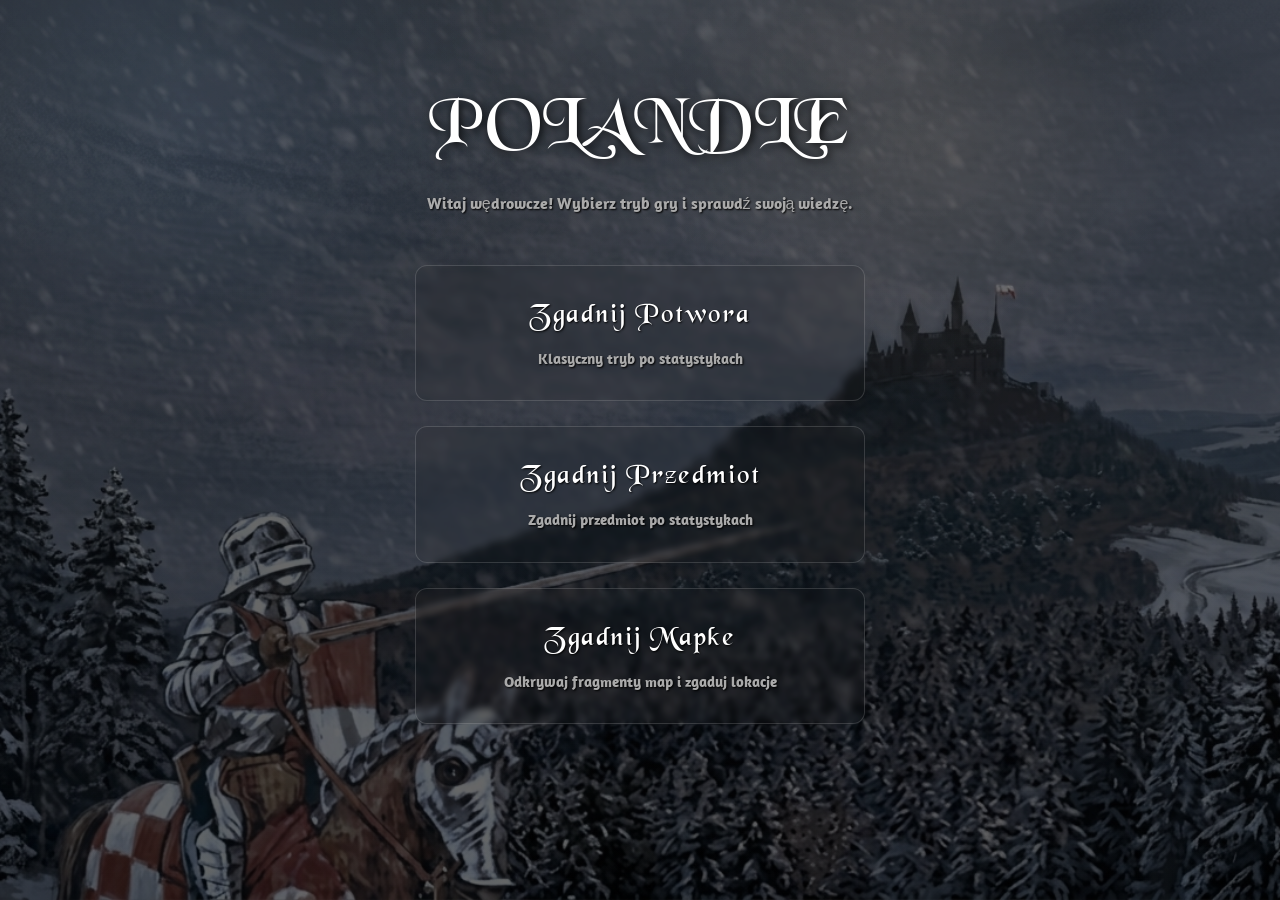
<file: index.html>
<!DOCTYPE html>
<html lang="pl">
<head>
    <meta charset="UTF-8">
    <meta name="viewport" content="width=device-width, initial-scale=1.0">
    <meta name="theme-color" content="#1a1a1a">
    <title>Polandle – Wybierz tryb gry</title>
    <meta name="description" content="Wybierz tryb gry: zgadnij potwora lub przedmiot.">
    <link rel="icon" href="images/icon.ico" type="image/x-icon">
    <link rel="apple-touch-icon" href="images/icon-192.png">
    <link rel="manifest" href="manifest.json">
    <link rel="stylesheet" href="style.css">
</head>
<body>
    <div class="container main-menu-container">
        <header class="menu-header">
            <h1>Polandle</h1>
            <p class="game-instructions">
                Witaj wędrowcze! Wybierz tryb gry i sprawdź swoją wiedzę.
            </p>
        </header>

        <main class="menu-actions">
            <!-- Przycisk 1: Działająca gra -->
            <a href="potwordle.html" class="menu-btn glass-btn-large">
                <span class="btn-title">Zgadnij Potwora</span>
                <span class="btn-desc">Klasyczny tryb po statystykach</span>
            </a>
            
            <!-- Przycisk 2: Gra o przedmiotach -->
            <a href="przedmiotle.html" class="menu-btn glass-btn-large">
                <span class="btn-title">Zgadnij Przedmiot</span>
                <span class="btn-desc">Zgadnij przedmiot po statystykach</span>
            </a>

            <a href="geoguessr.html" class="menu-btn glass-btn-large">
                <span class="btn-title">Zgadnij Mapke</span>
                <span class="btn-desc">Odkrywaj fragmenty map i zgaduj lokacje</span>
            </a>
        </main>
    </div>
    <script src="js/snow.js" defer></script>
    <script src="js/pwa.js" defer></script>
</body>
</html>
</file>
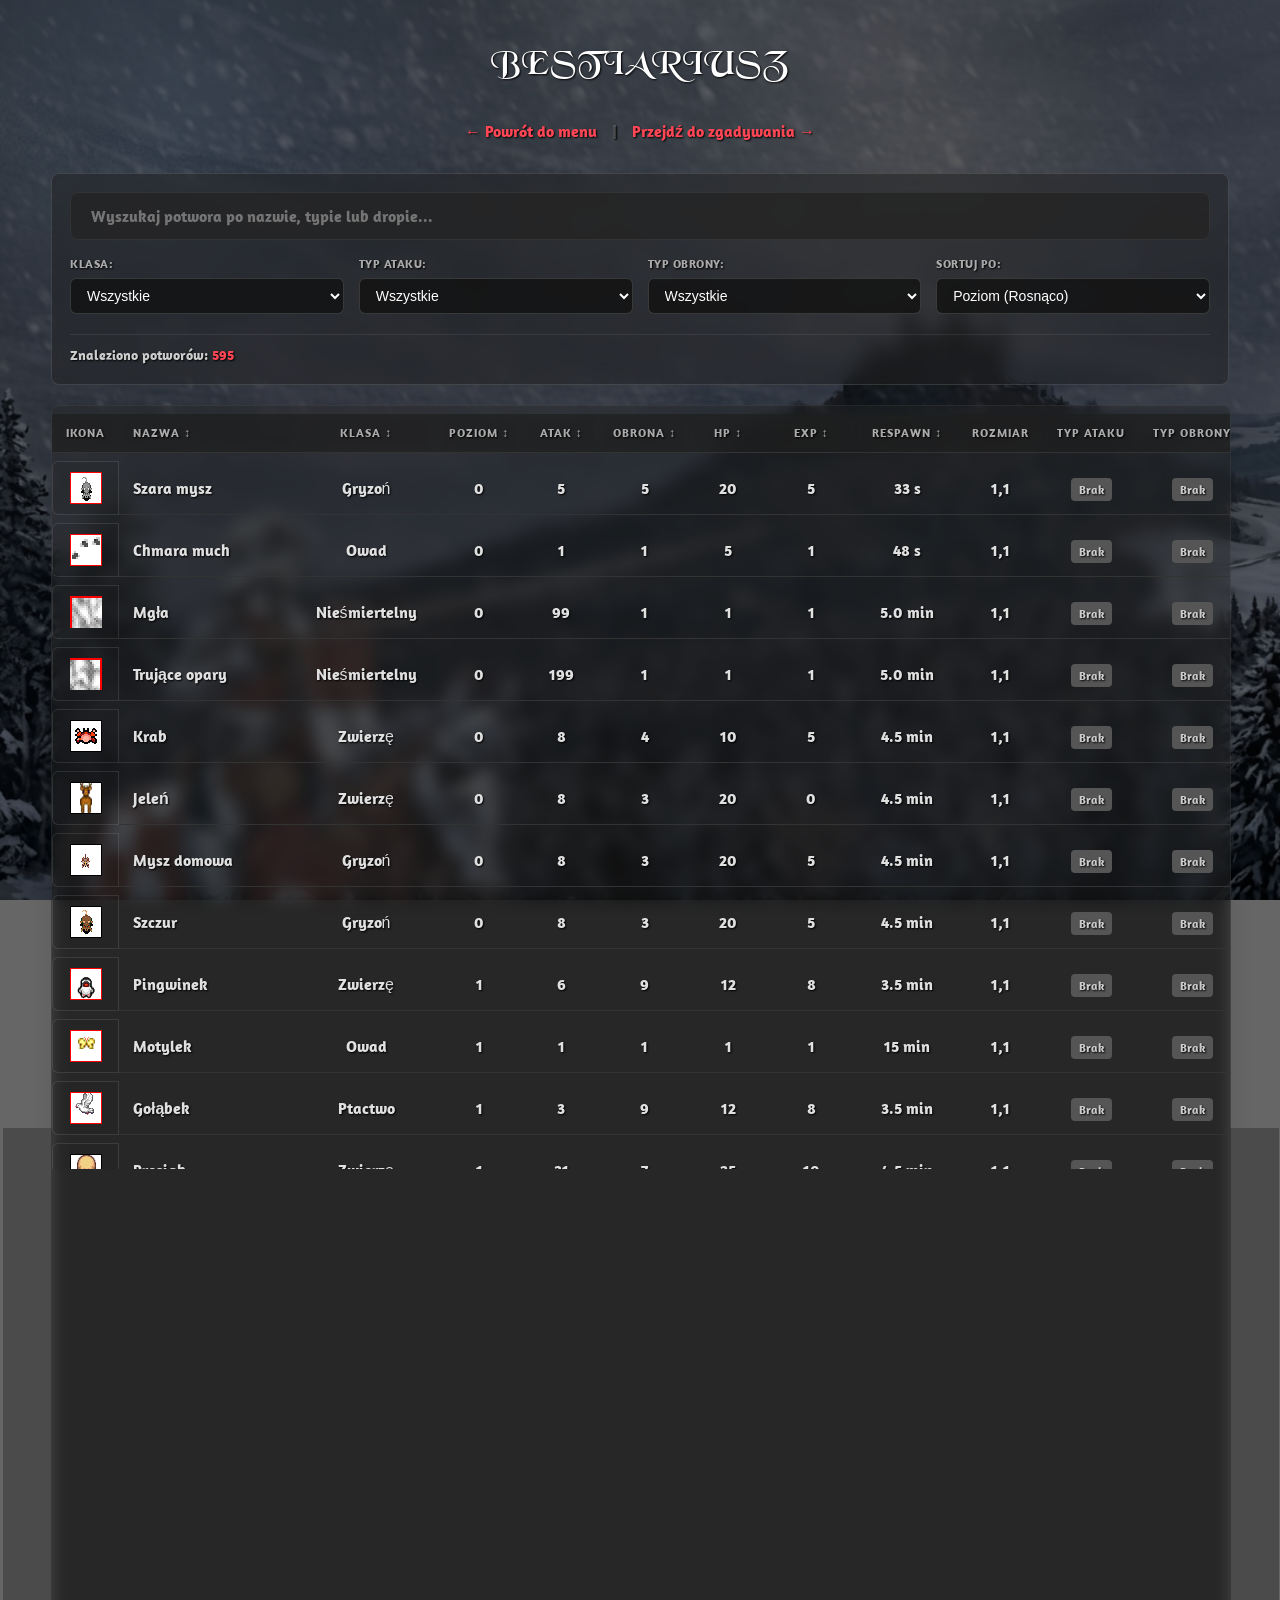
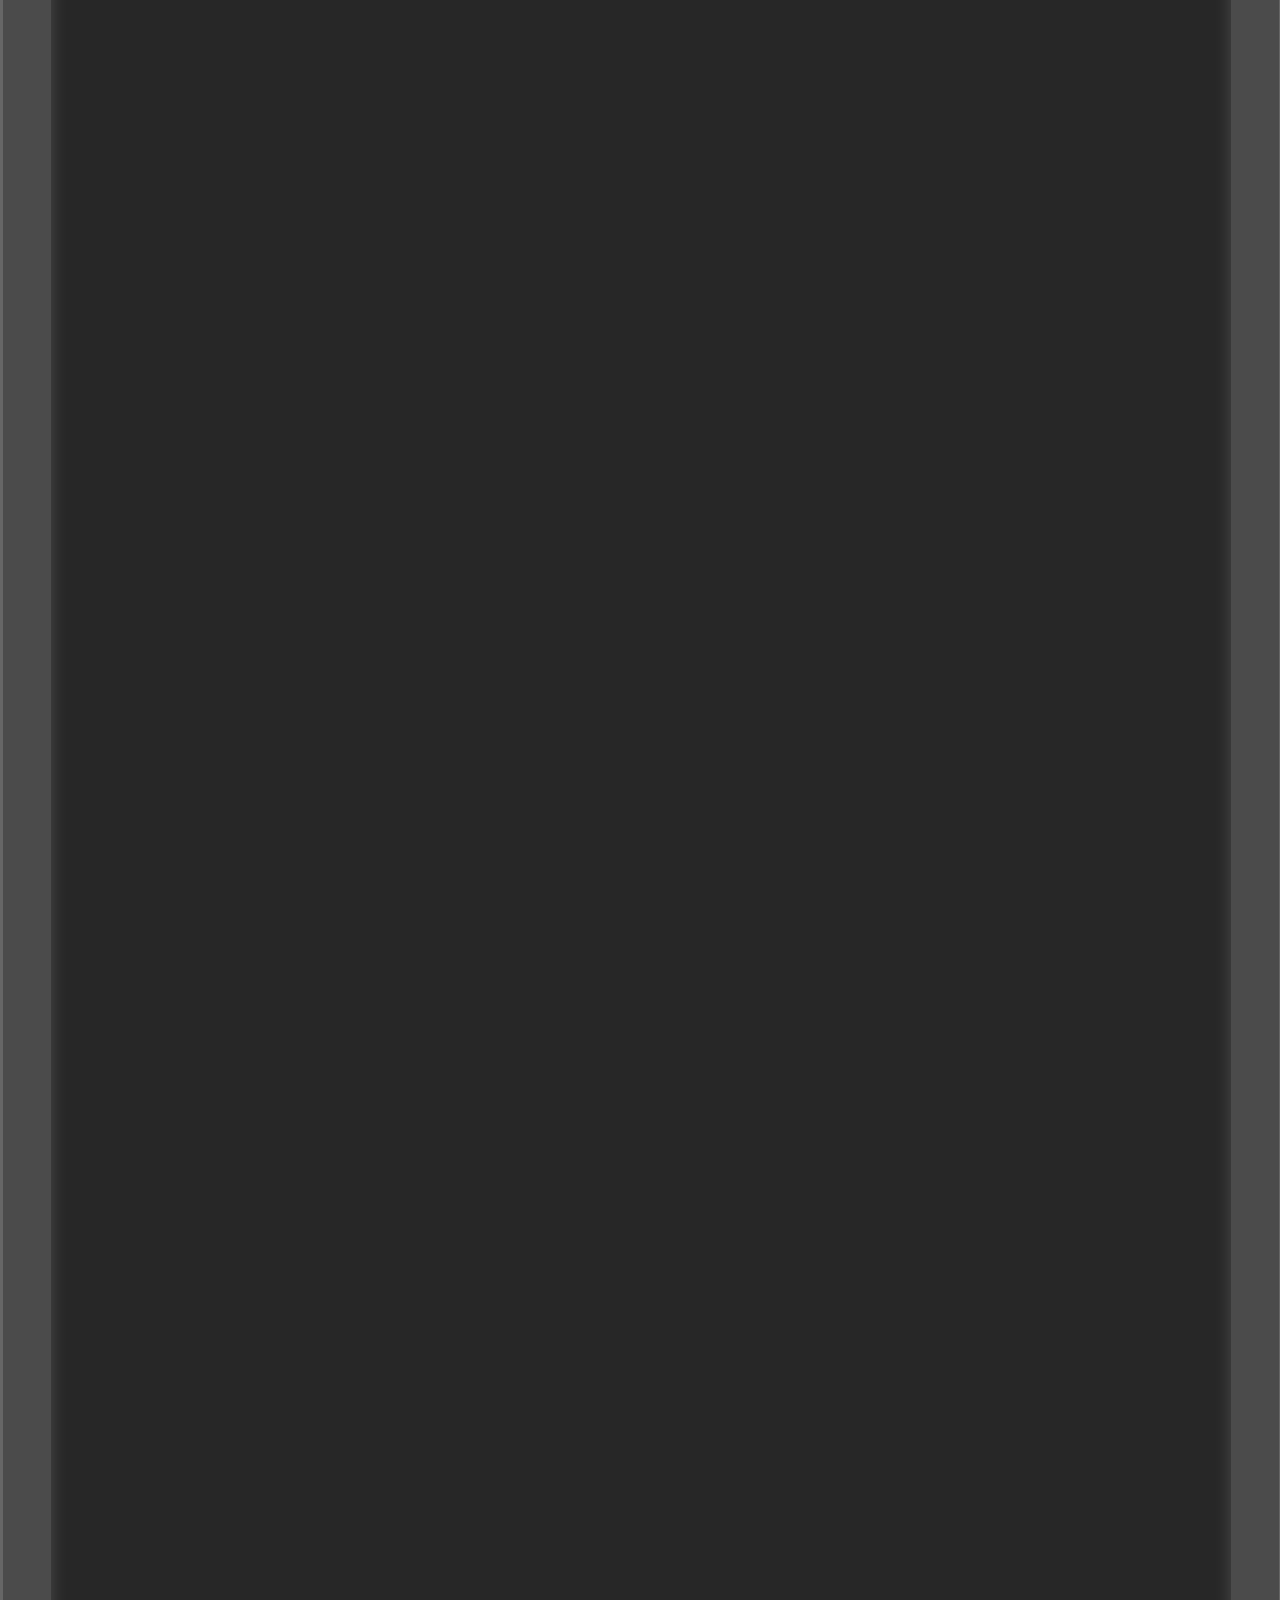
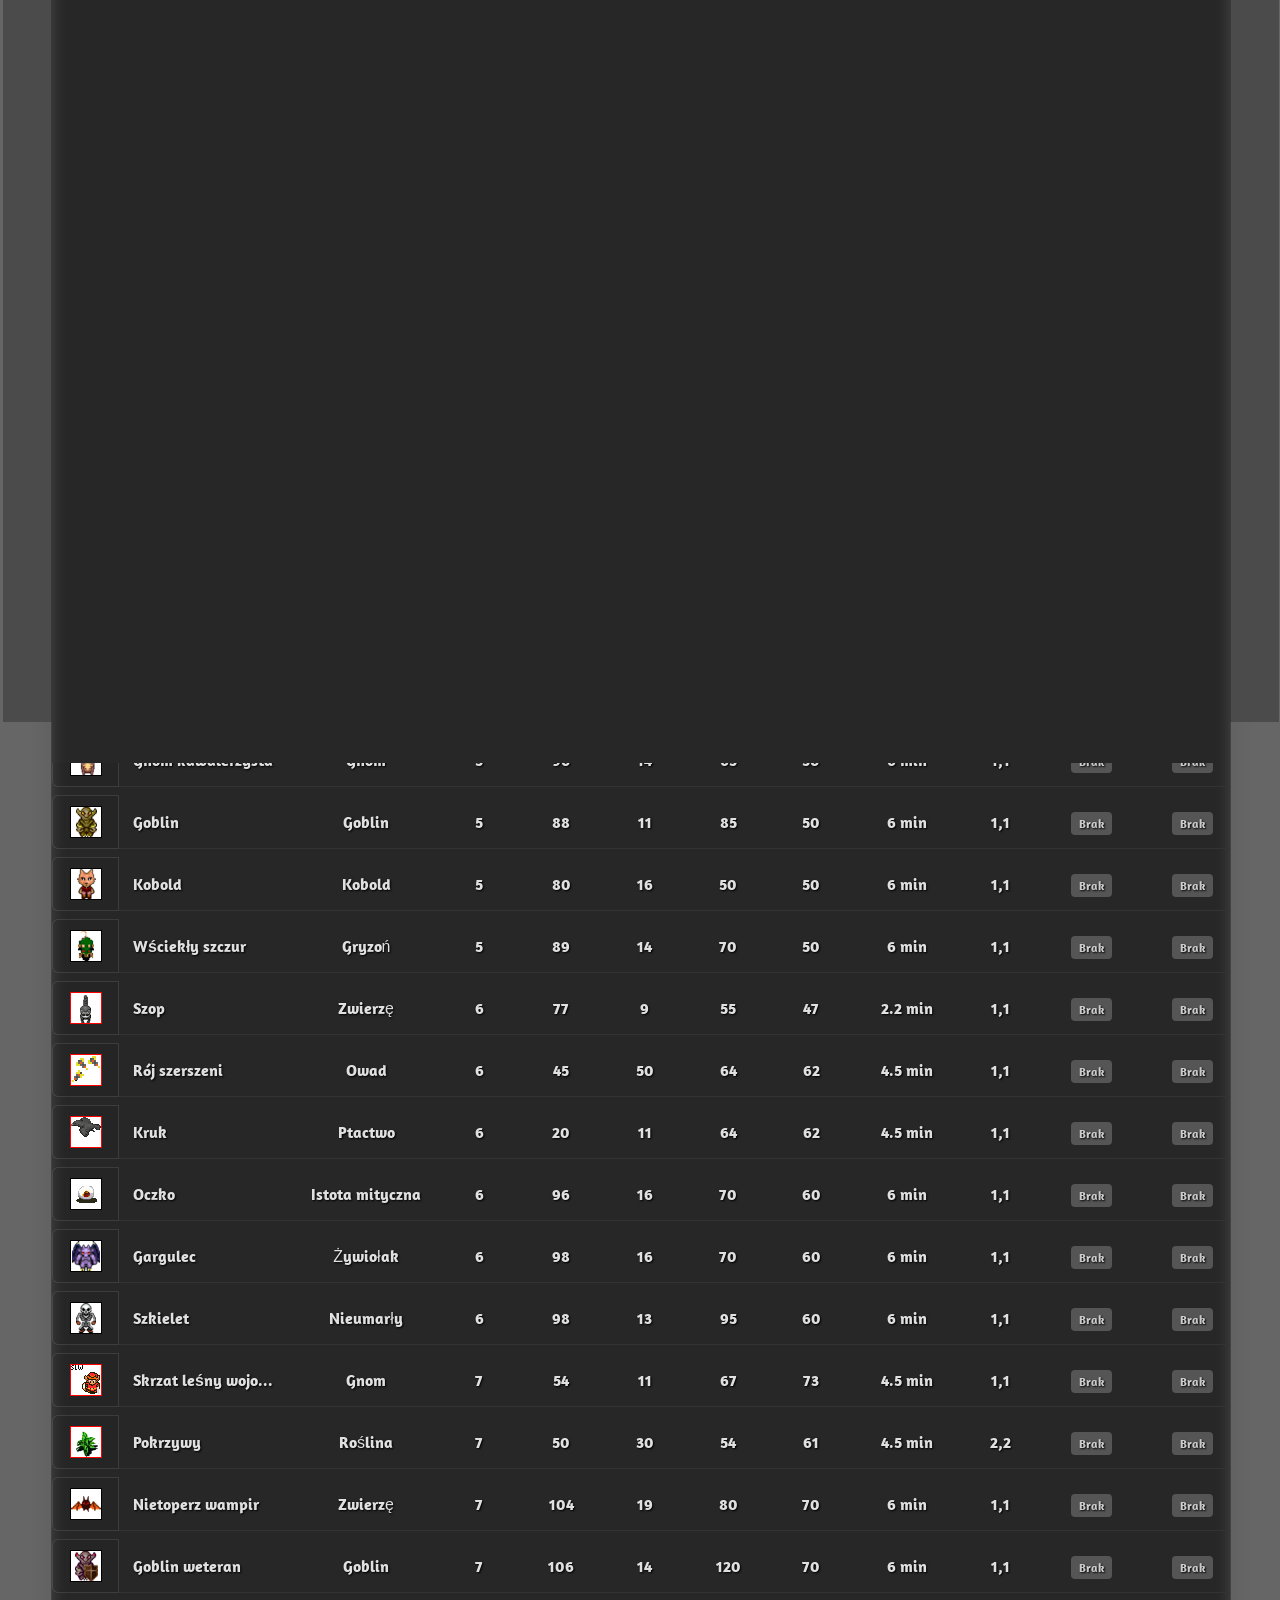
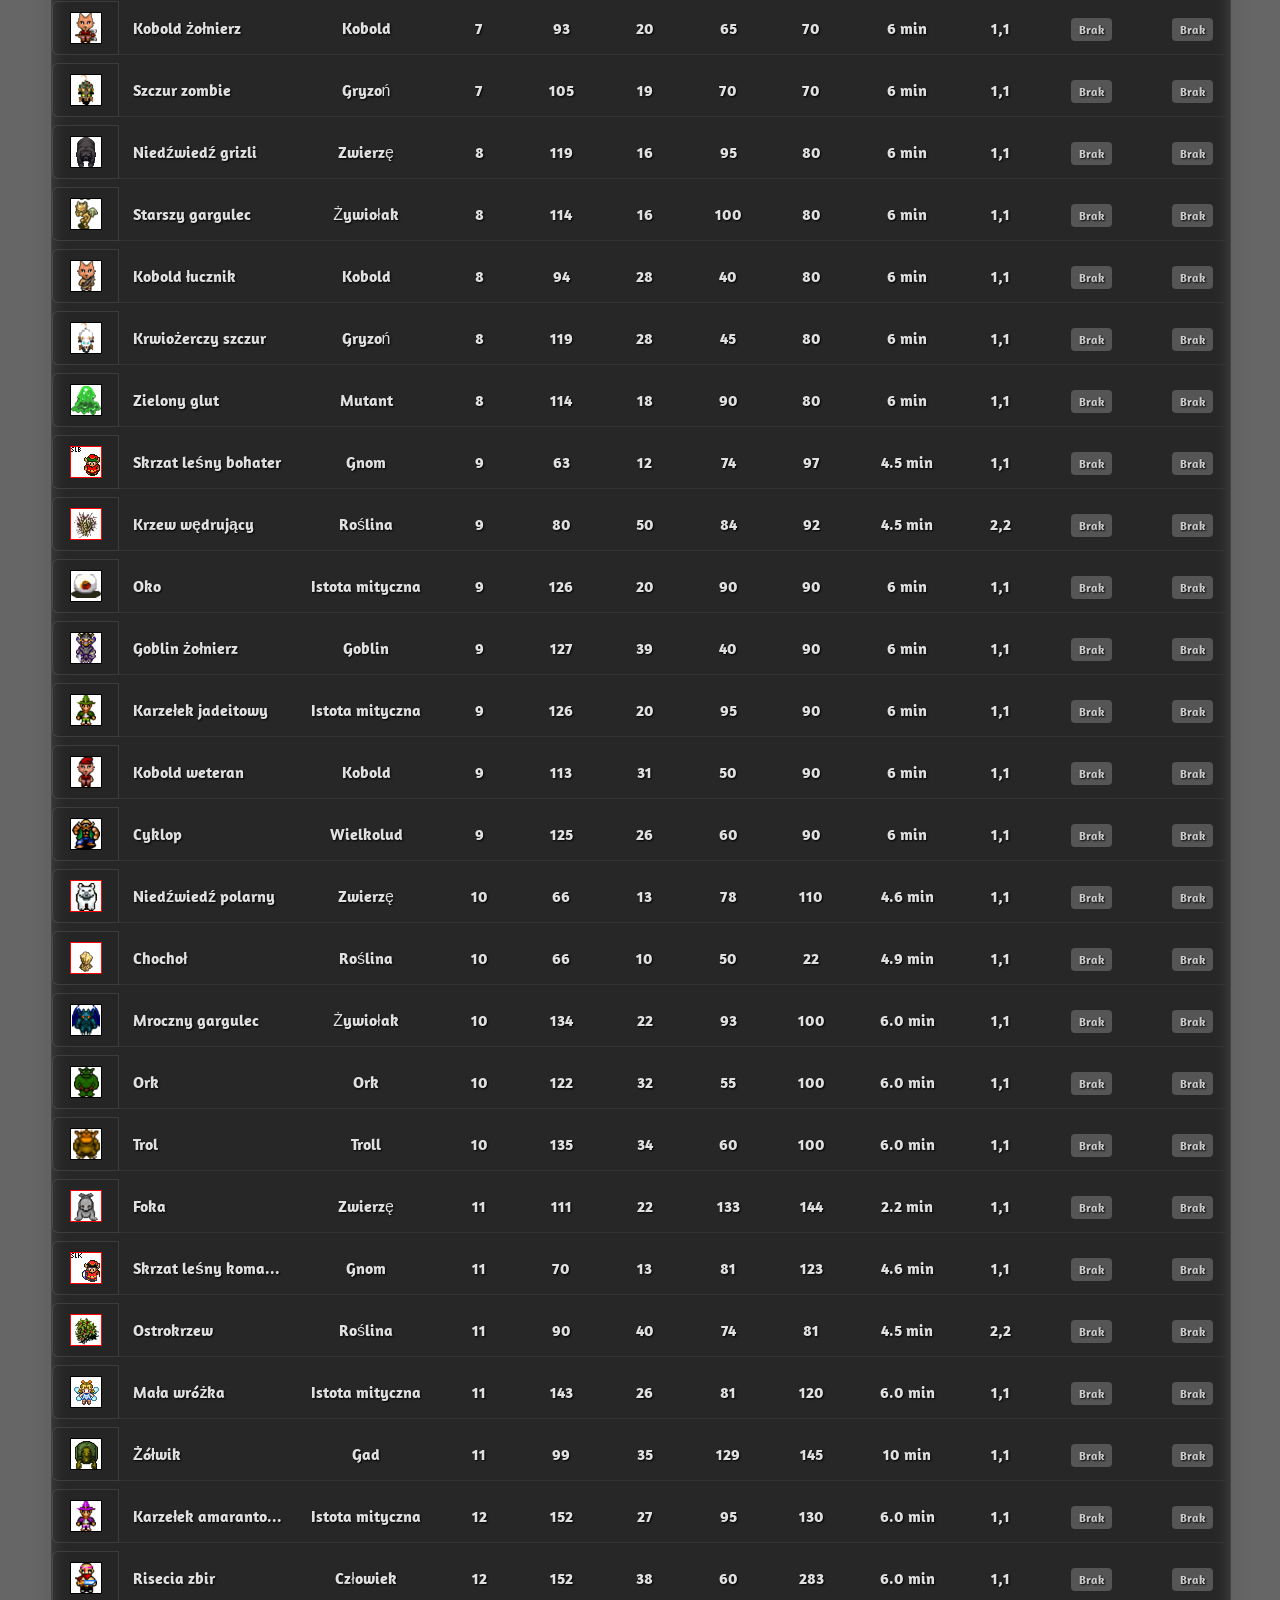
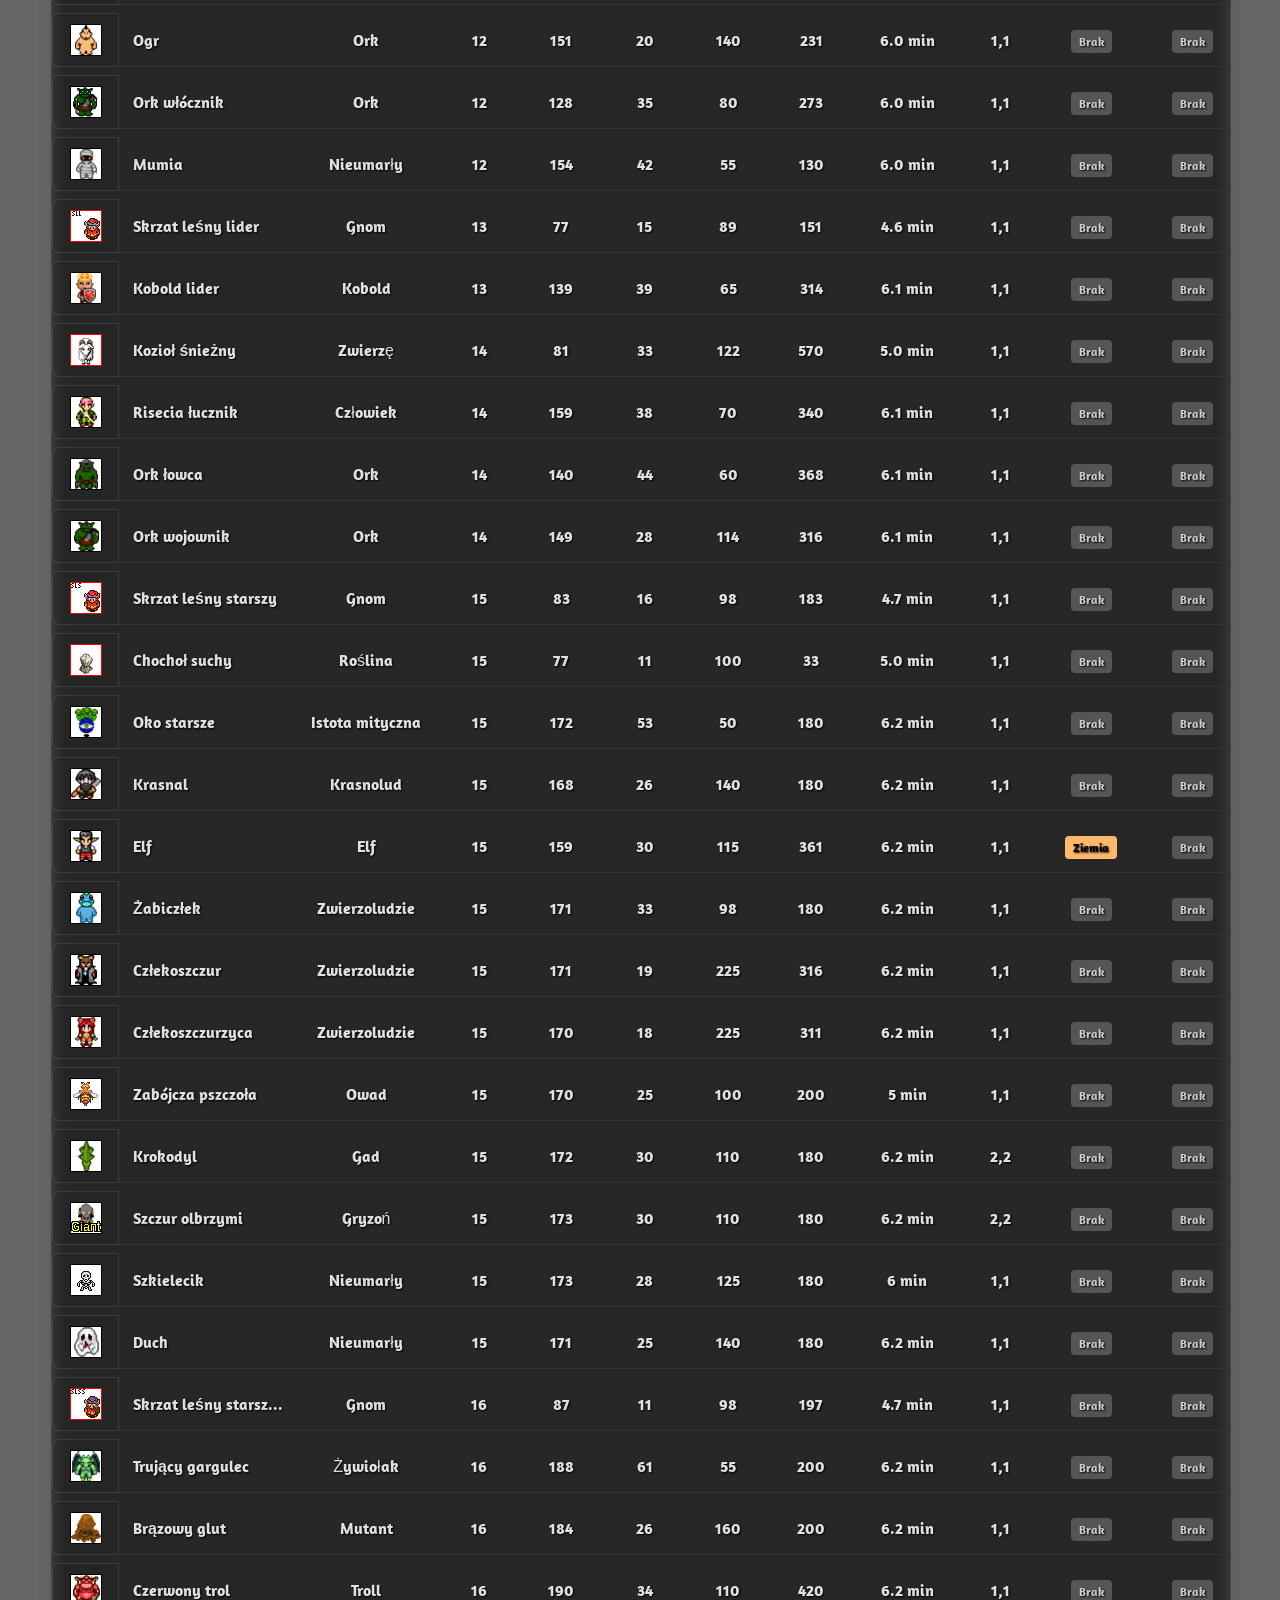
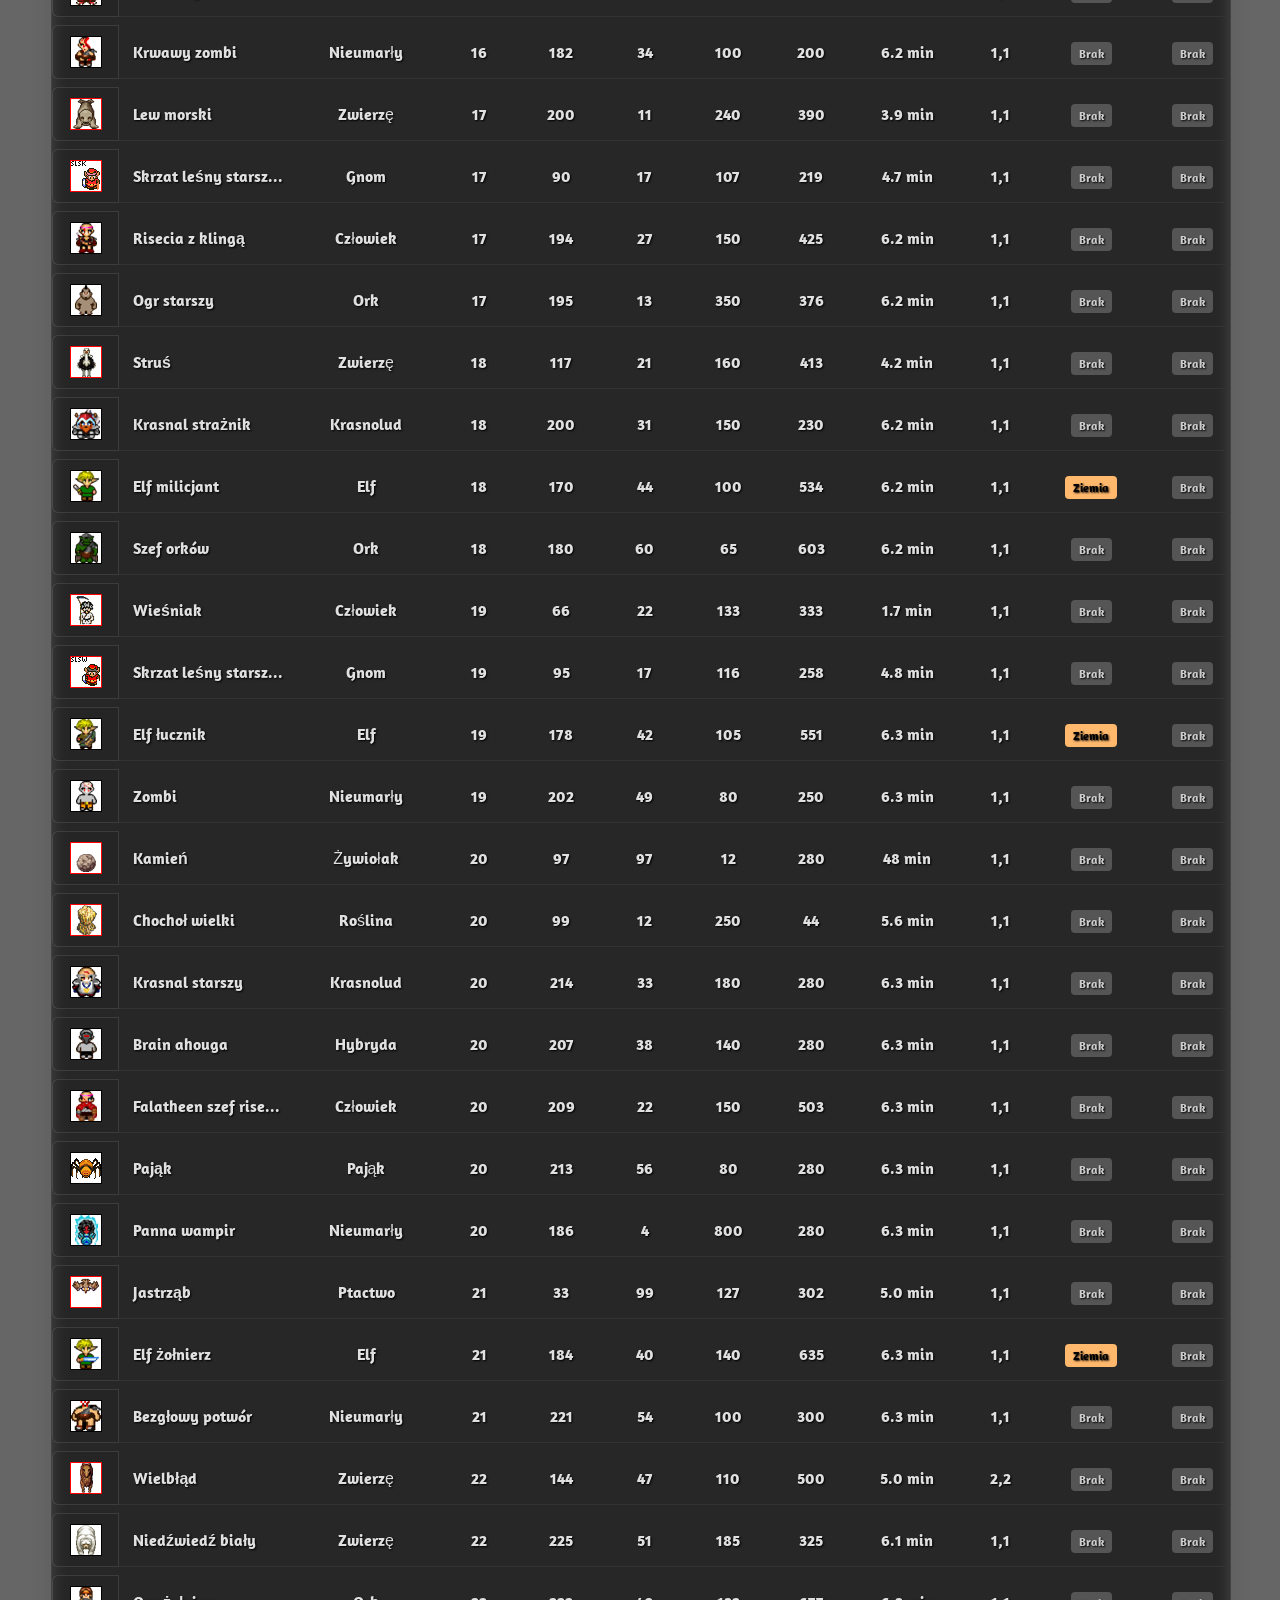
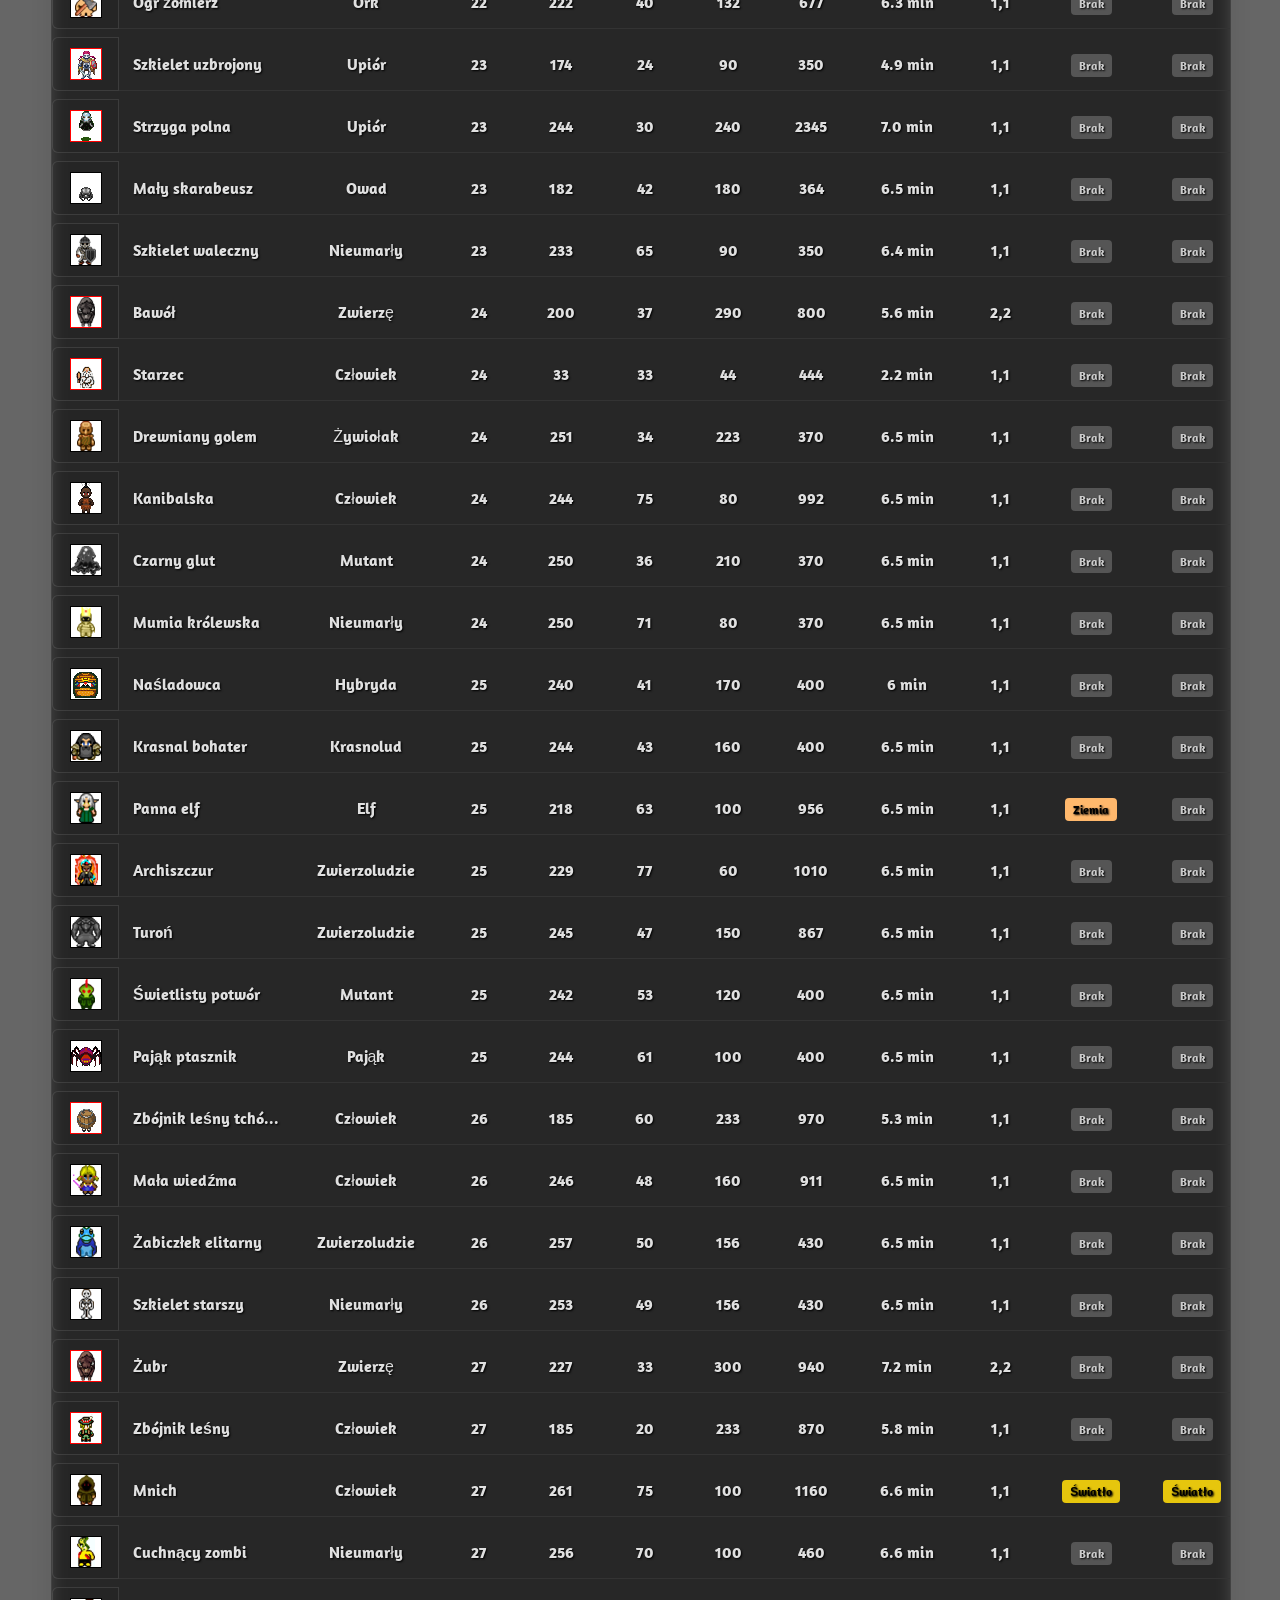
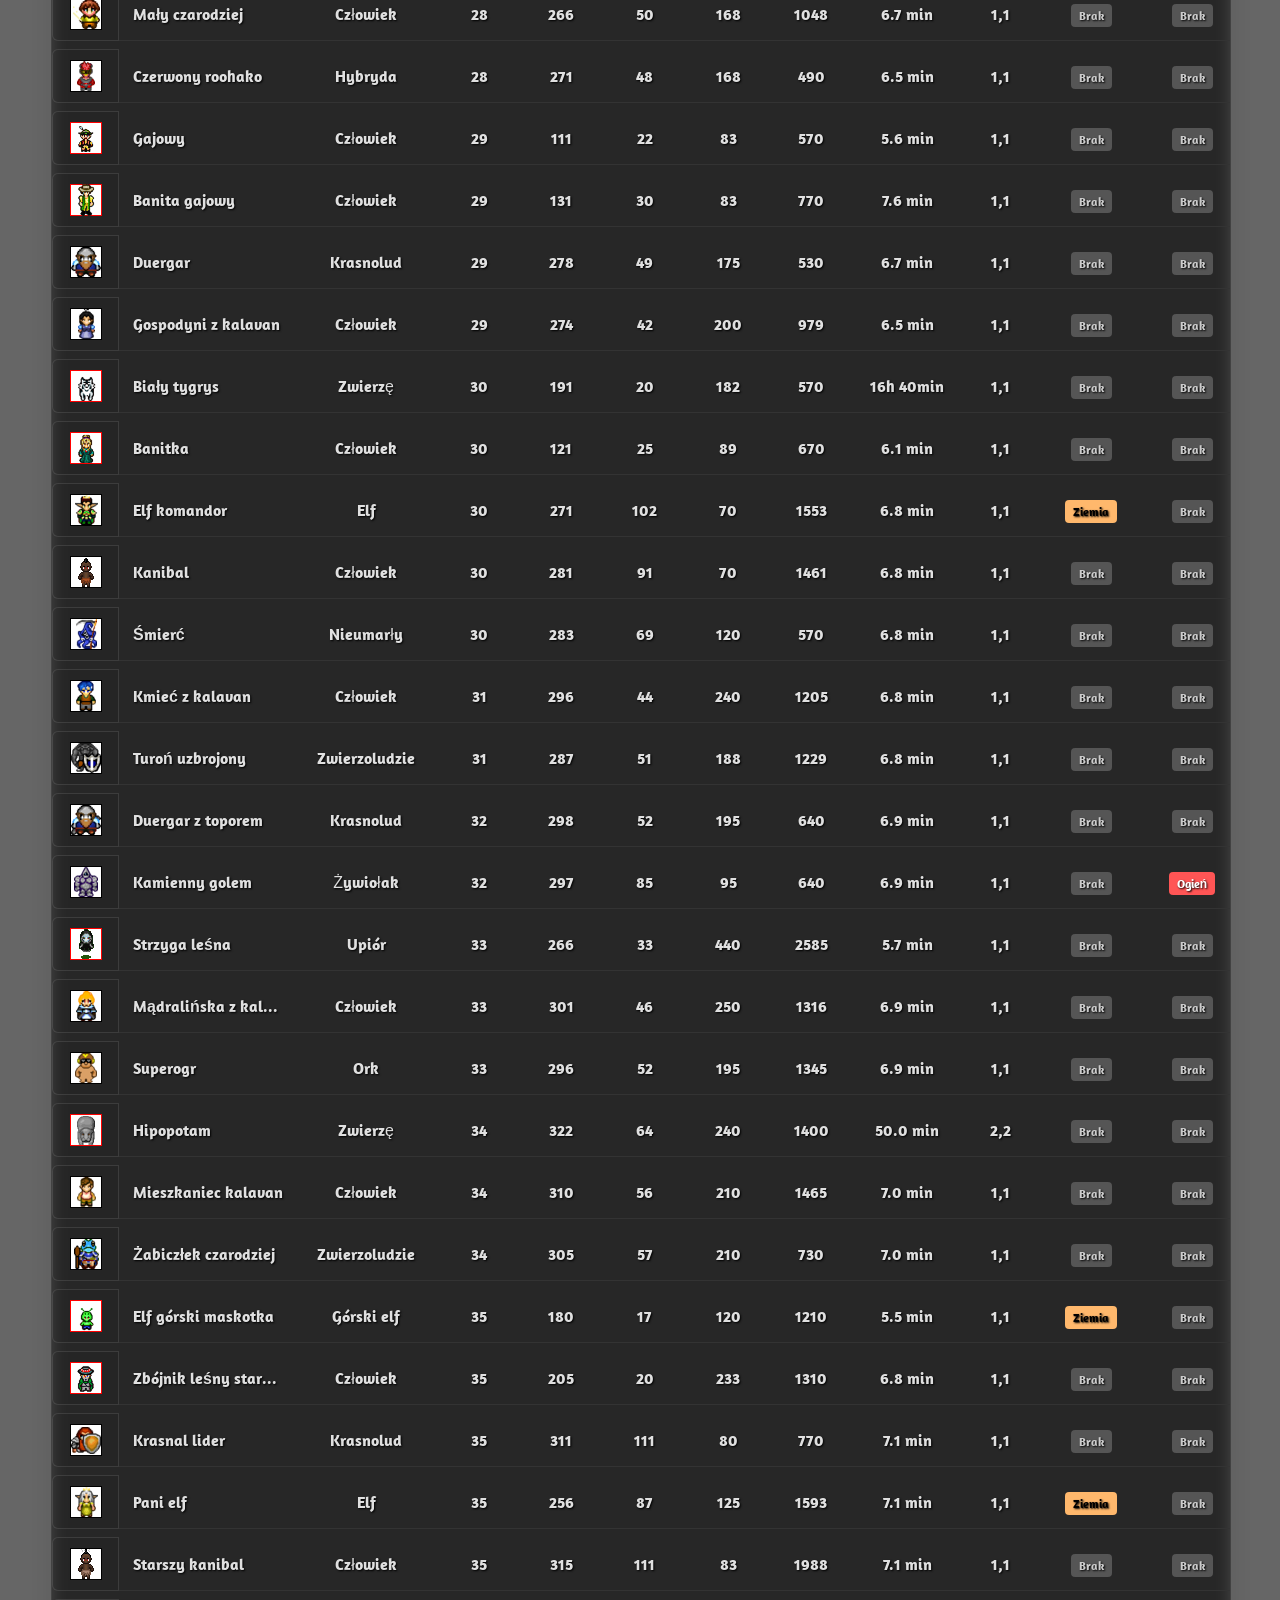
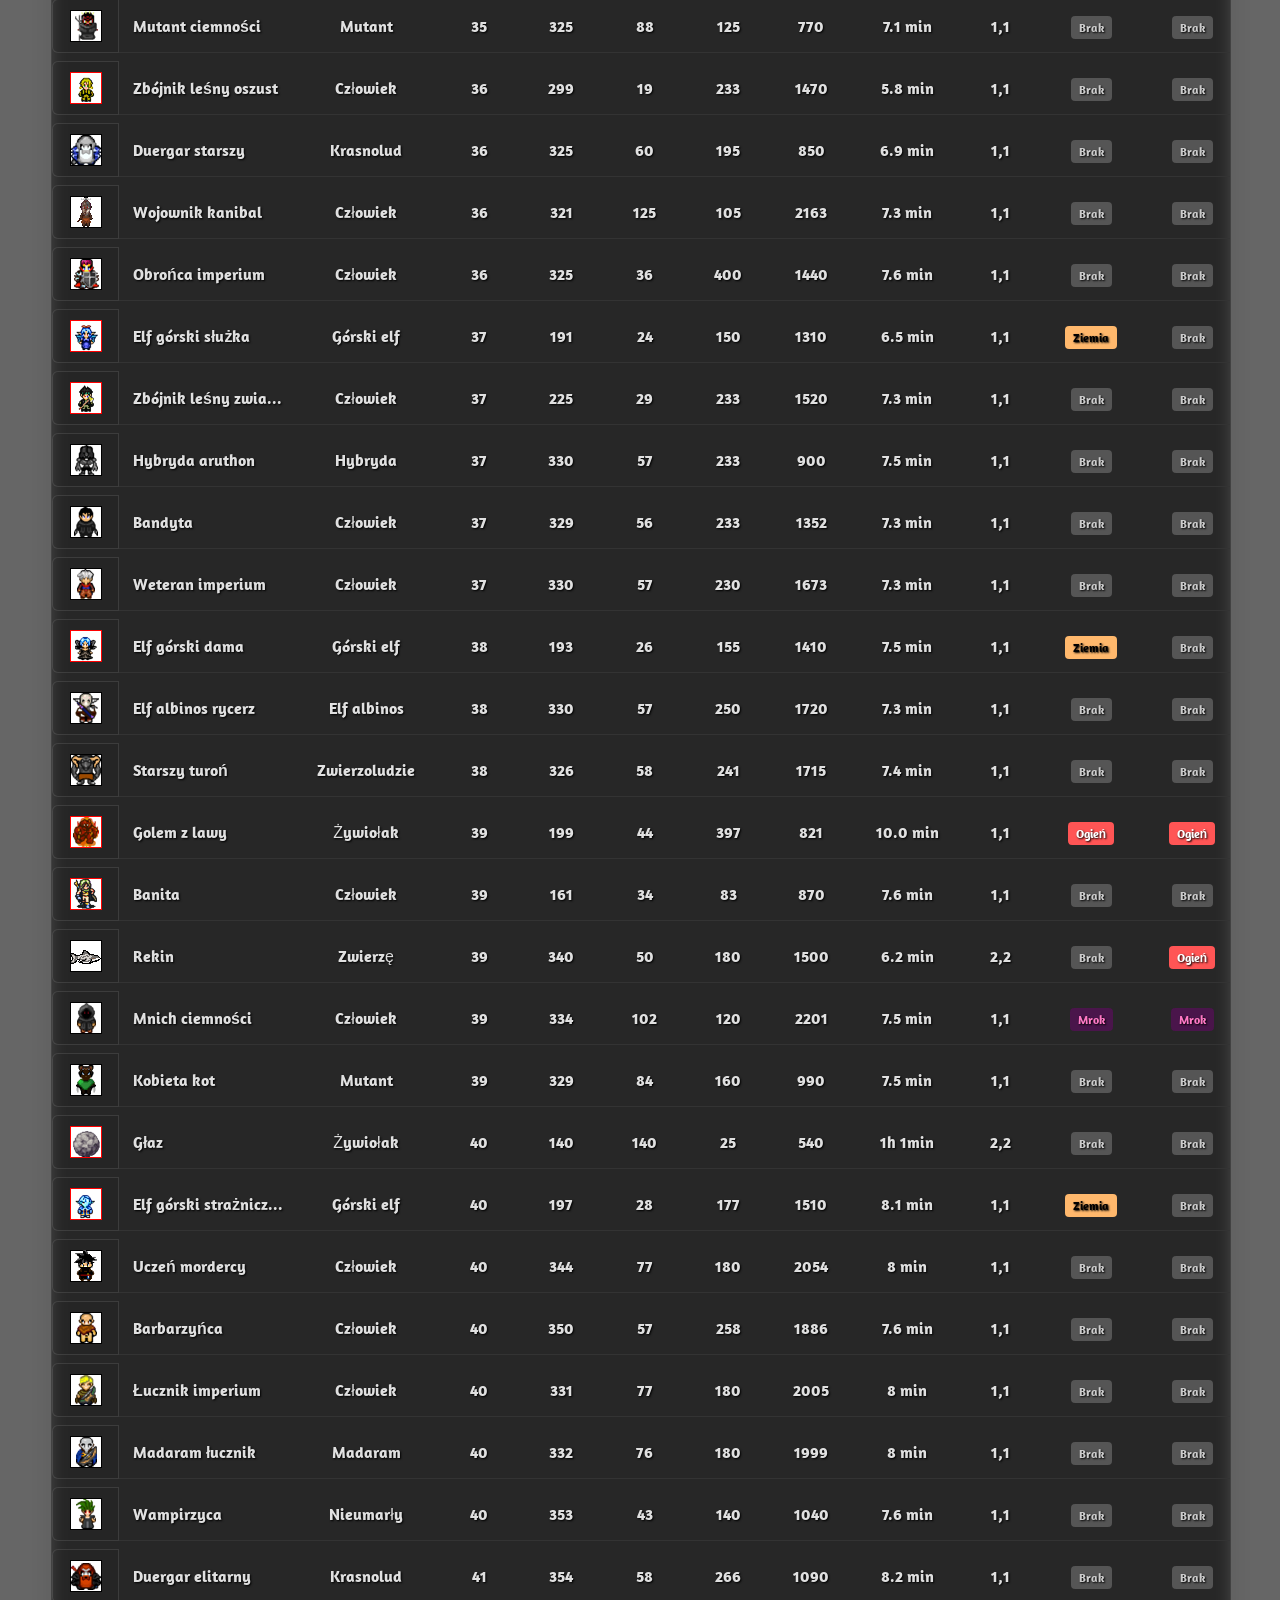
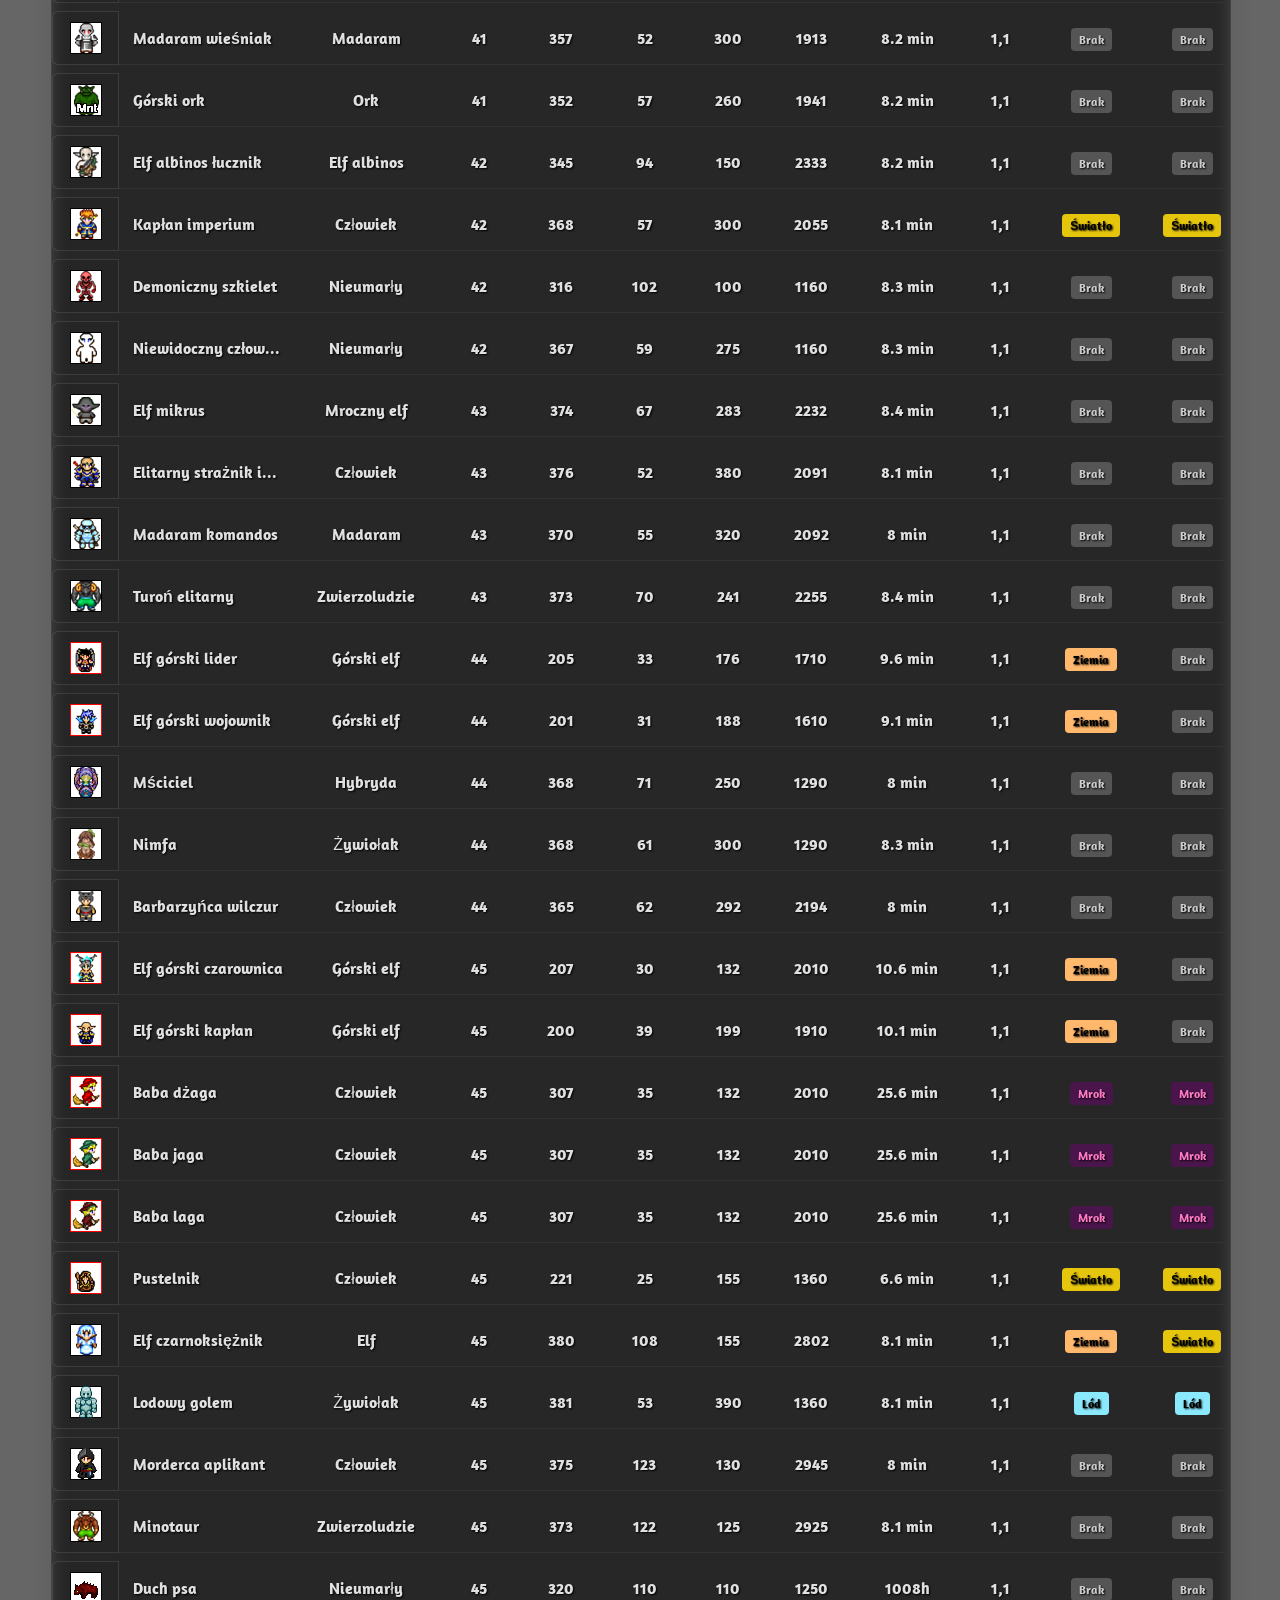
<file: bestiariusz.html>
<!DOCTYPE html>
<html lang="pl">
<head>
    <meta charset="UTF-8">
    <meta name="viewport" content="width=device-width, initial-scale=1.0">
    <title>Bestiariusz - Polandle</title>
    <link rel="shortcut icon" href="images/icon.ico" type="image/x-icon">
    <link rel="apple-touch-icon" href="images/icon-192.png">
    <link rel="manifest" href="manifest.json">
    <link rel="stylesheet" href="style.css">
</head>
<body>

    <div class="container">
        <h1>Bestiariusz</h1>
        
        <div class="nav-menu">
            <a href="index.html" class="nav-link">← Powrót do menu</a>
                <span class="nav-separator">|</span>
    <a href="potwordle.html" class="nav-link">Przejdź do zgadywania →</a>
        </div>

        <!-- PASEK WYSZUKIWANIA I FILTRÓW -->
        <div class="search-container glass-panel">
            <div class="search-row">
                <label for="search-input" class="sr-only">Wyszukaj potwora</label>
                <input type="text" id="search-input" placeholder="Wyszukaj potwora po nazwie, typie lub dropie..." autocomplete="off">
            </div>
            
            <div class="filters-row">
                <div class="filter-group">
                    <label for="filter-class">Klasa:</label>
                    <select id="filter-class" class="filter-select">
                        <option value="">Wszystkie</option>
                    </select>
                </div>

                <div class="filter-group">
                    <label for="filter-attack">Typ Ataku:</label>
                    <select id="filter-attack" class="filter-select">
                        <option value="">Wszystkie</option>
                    </select>
                </div>

                <div class="filter-group">
                    <label for="filter-defense">Typ Obrony:</label>
                    <select id="filter-defense" class="filter-select">
                        <option value="">Wszystkie</option>
                    </select>
                </div>

                <div class="filter-group">
                    <label for="sort-by">Sortuj po:</label>
                    <select id="sort-by" class="filter-select">
                        <option value="level-asc">Poziom (Rosnąco)</option>
                        <option value="level-desc">Poziom (Malejąco)</option>
                        <option value="name-asc">Nazwa (A-Z)</option>
                        <option value="name-desc">Nazwa (Z-A)</option>
                        <option value="hp-desc">HP (Najwięcej)</option>
                        <option value="exp-desc">EXP (Najwięcej)</option>
                        <option value="respawn-asc">Respawn (Najszybciej)</option>
                    </select>
                </div>
            </div>

            <div class="monster-count-bar">
                Znaleziono potworów: <strong id="monster-count">0</strong>
            </div>
        </div>

        <!-- TABELA BESTIARIUSZA -->
        <div class="table-wrapper">
            <table class="game-table bestiary-table">
                <thead>
                    <tr>
                        <th>Ikona</th>
                        <th class="sortable" data-sort="name">Nazwa ↕</th>
                        <th class="sortable" data-sort="class">Klasa ↕</th>
                        <th class="sortable" data-sort="level">Poziom ↕</th>
                        <th class="sortable" data-sort="attack">Atak ↕</th>
                        <th class="sortable" data-sort="defense">Obrona ↕</th>
                        <th class="sortable" data-sort="hp">HP ↕</th>
                        <th class="sortable" data-sort="exp">EXP ↕</th>
                        <th class="sortable" data-sort="respawn">Respawn ↕</th>
                        <th>Rozmiar</th>
                        <th>Typ Ataku</th>
                        <th>Typ Obrony</th>
                        <th>Rzadki Drop</th>
                    </tr>
                </thead>
                <tbody id="monsters-table-body">
                    <!-- Dynamicznie generowane wiersze -->
                </tbody>
            </table>
        </div>
    </div>

    <script src="js/baza_potworow.js"></script>
    <script src="js/app.js"></script>
    <script src="js/snow.js"></script>
    <script src="js/pwa.js"></script>
</body>
</html>
</file>
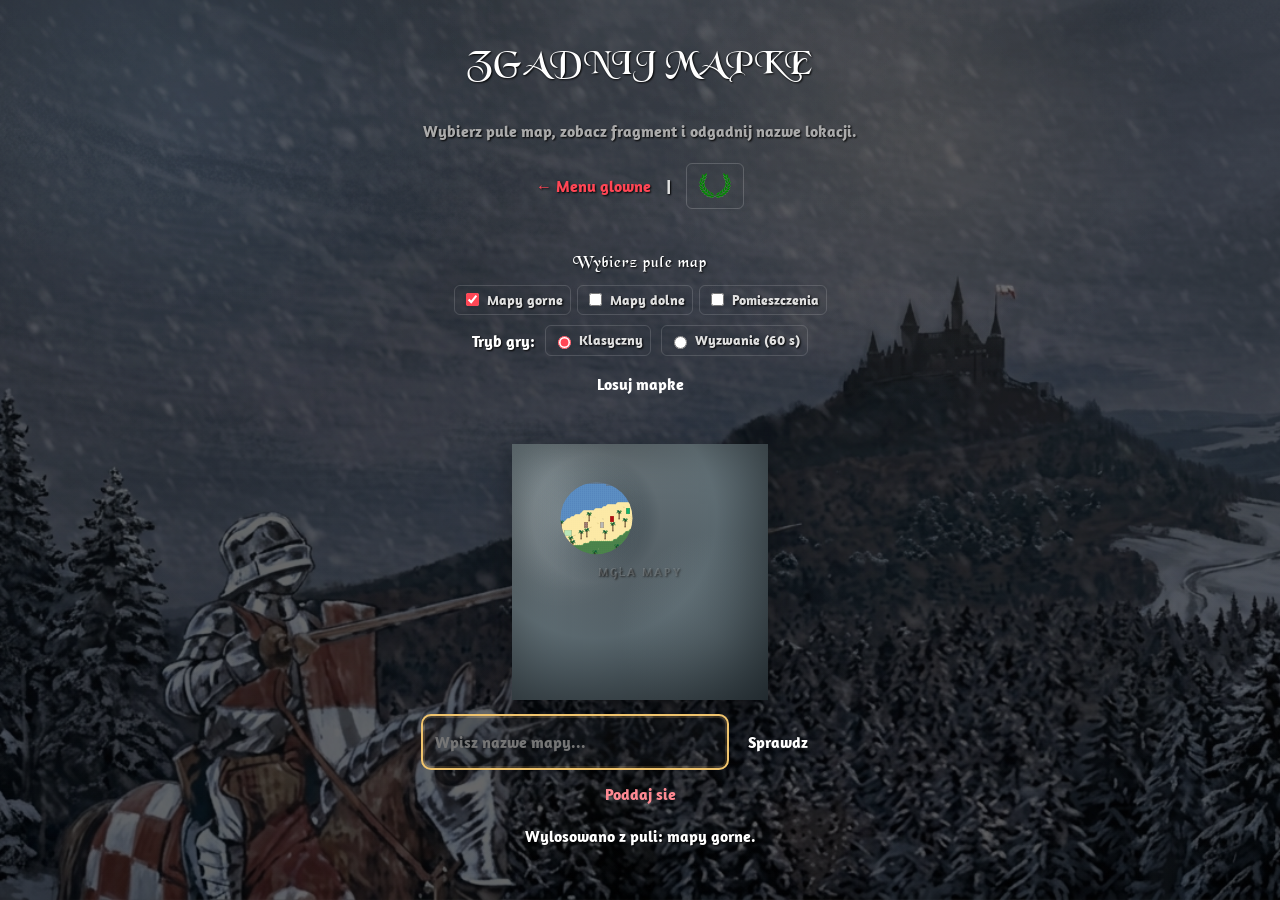
<file: geoguessr.html>
<!DOCTYPE html>
<html lang="pl">
<head>
    <meta charset="UTF-8">
    <meta name="viewport" content="width=device-width, initial-scale=1.0">
    <meta name="theme-color" content="#1a1a1a">
    <title>Polandle - Zgadnij Mapke</title>
    <link rel="icon" href="images/icon.ico" type="image/x-icon">
    <link rel="apple-touch-icon" href="images/icon-192.png">
    <link rel="manifest" href="manifest.json">
    <link rel="stylesheet" href="style.css">
</head>
<body>
    <a href="#main" class="skip-link">Przejdz do tresci</a>
    <div class="container map-game-container">
        <header>
            <h1>Zgadnij Mapke</h1>
            <p class="game-instructions">Wybierz pule map, zobacz fragment i odgadnij nazwe lokacji.</p>
            <nav class="nav-menu" aria-label="Nawigacja glowna">
                <a href="index.html" class="nav-link">← Menu glowne</a>
            </nav>
        </header>

        <main id="main">
            <section class="map-pool-panel" aria-labelledby="map-pool-title">
                <h2 id="map-pool-title">Wybierz pule map</h2>
                <div class="map-pool-options">
                    <label class="map-pool-option">
                        <input type="checkbox" name="map-pool" value="gorne" checked>
                        <span>Mapy gorne</span>
                    </label>
                    <label class="map-pool-option">
                        <input type="checkbox" name="map-pool" value="dolne">
                        <span>Mapy dolne</span>
                    </label>
                    <label class="map-pool-option">
                        <input type="checkbox" name="map-pool" value="pomieszczenia">
                        <span>Pomieszczenia</span>
                    </label>
                </div>

                <div class="map-mode-options" role="radiogroup" aria-labelledby="map-mode-title">
                    <span id="map-mode-title" class="map-mode-label">Tryb gry:</span>
                    <label class="map-mode-option">
                        <input type="radio" name="map-mode" value="classic" checked>
                        <span>Klasyczny</span>
                    </label>
                    <label class="map-mode-option">
                        <input type="radio" name="map-mode" value="challenge">
                        <span>Wyzwanie (60 s)</span>
                    </label>
                </div>

                <button type="button" id="new-map-button" class="map-action-button">Losuj mapke</button>
                <button type="button" id="challenge-start-button" class="map-action-button hidden">Start wyzwania</button>
            </section>

            <section class="map-game-panel" aria-labelledby="map-view-title">
                <h2 id="map-view-title" class="sr-only">Widok mapy</h2>
                <div id="challenge-hud" class="challenge-hud hidden" aria-live="polite">
                    <span class="challenge-stat">Pozostalo: <b id="challenge-time">60</b> s</span>
                    <span class="challenge-stat">Trafienia: <b id="challenge-score">0</b></span>
                    <span class="challenge-stat">Rekord: <b id="challenge-best">0</b></span>
                </div>
                <div id="map-stage" class="map-stage">
                    <img id="map-image" alt="Zakryty fragment mapy" draggable="false">
                    <div class="map-fog" aria-hidden="true"></div>
                </div>
                <p id="map-progress" class="map-progress" aria-live="polite">Wybierz pule i rozpocznij gre.</p>

                <div class="map-guess-row">
                    <label for="map-guess-input" class="sr-only">Nazwa mapy</label>
                    <input id="map-guess-input" type="text" placeholder="Wpisz nazwe mapy..." autocomplete="off" spellcheck="false">
                    <button id="map-submit-button" type="button" class="map-action-button">Sprawdz</button>
                </div>
                <button type="button" id="map-giveup-button" class="map-action-button map-giveup-button">Poddaj sie</button>
                <p id="map-status" class="map-status" role="status" aria-live="polite"></p>
            </section>
        </main>
    </div>

    <script src="js/mapy.js" defer></script>
    <script src="js/modules/ranking.js" defer></script>
    <script src="js/modules/ranking-ui.js" defer></script>
    <script src="js/game_mapy.js" defer></script>
    <script src="js/snow.js" defer></script>
    <script src="js/pwa.js" defer></script>
</body>
</html>
</file>
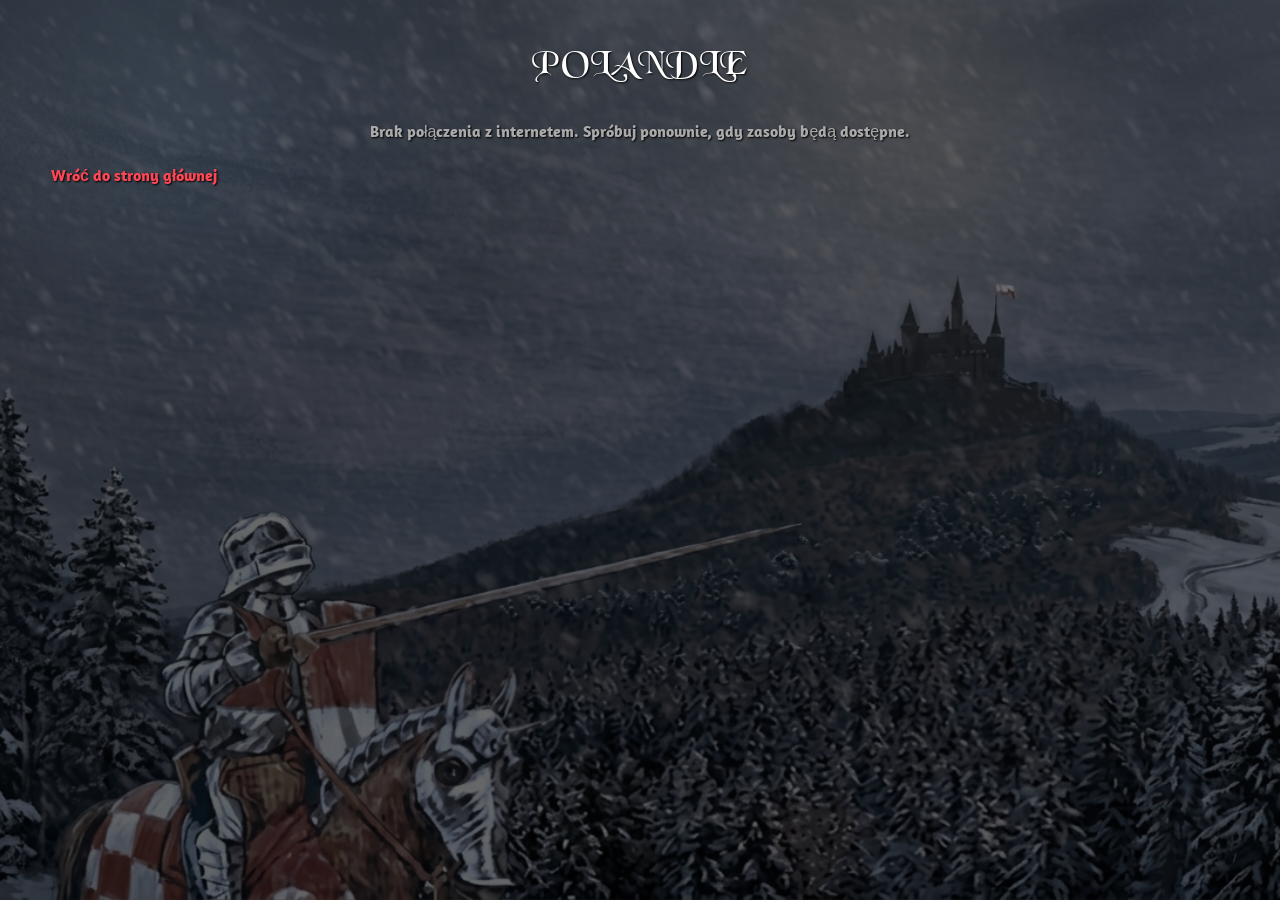
<file: offline.html>
<!DOCTYPE html>
<html lang="pl">
<head>
    <meta charset="UTF-8">
    <meta name="viewport" content="width=device-width, initial-scale=1.0">
    <meta name="theme-color" content="#1a1a1a">
    <title>Polandle – Tryb offline</title>
    <link rel="icon" href="images/icon.ico" type="image/x-icon">
    <link rel="stylesheet" href="style.css">
</head>
<body>
    <main class="container offline-page">
        <h1>Polandle</h1>
        <p class="game-instructions">Brak połączenia z internetem. Spróbuj ponownie, gdy zasoby będą dostępne.</p>
        <a class="nav-link" href="index.html">Wróć do strony głównej</a>
    </main>
</body>
</html>
</file>
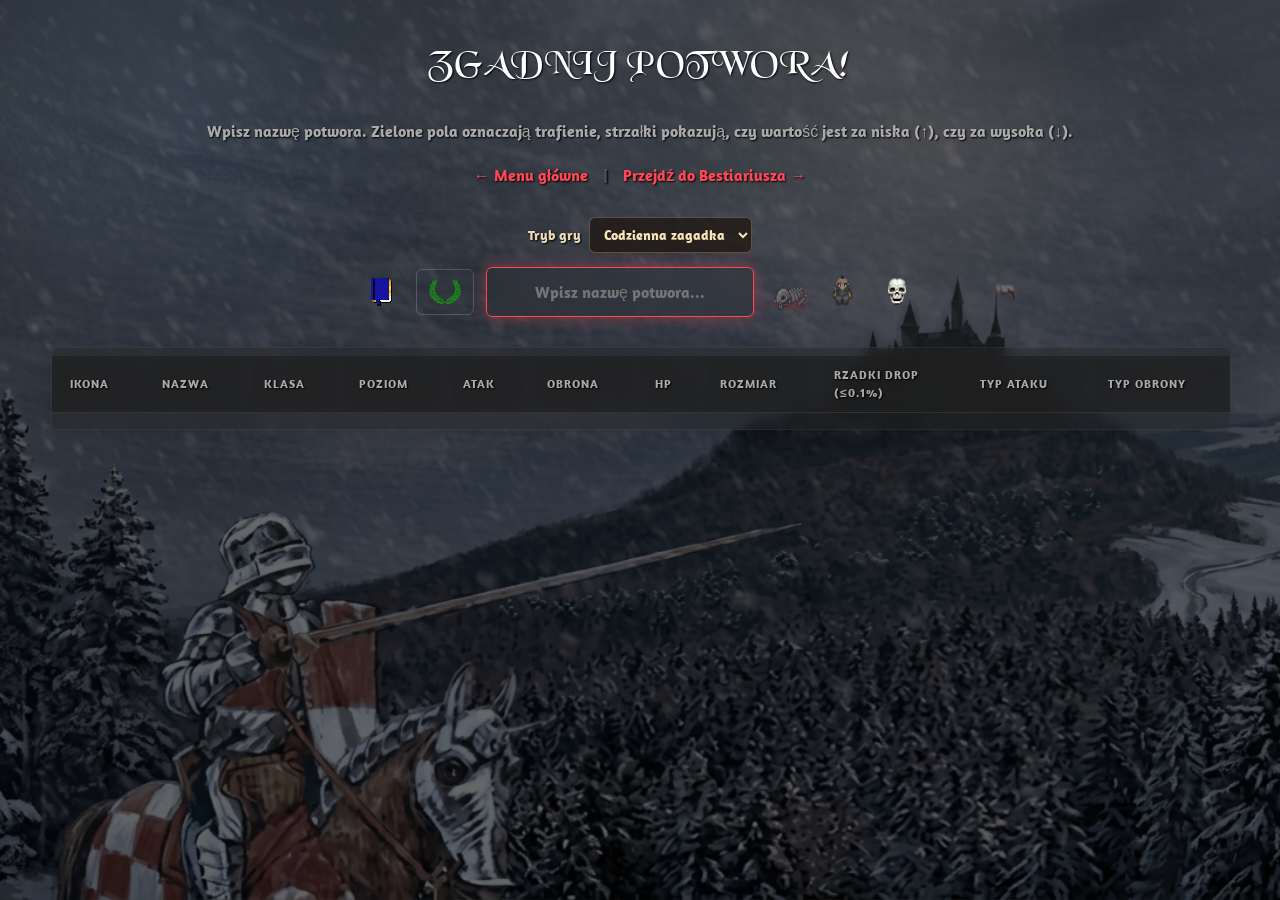
<file: potwordle.html>
<!DOCTYPE html>
<html lang="pl">
<head>
    <meta charset="UTF-8">
    <meta name="viewport" content="width=device-width, initial-scale=1.0">
    <meta name="theme-color" content="#1a1a1a">

    <title>Polandle – Zgadnij Potwora</title>
    <meta name="description" content="Polandle to codzienna zagadka: zgadnij potwora po jego statystykach. Zielone kafelki oznaczają trafienie, strzałki podpowiadają czy wartość jest za niska, czy za wysoka.">

    <!-- Open Graph / social preview -->
    <meta property="og:type" content="website">
    <meta property="og:title" content="Polandle – Zgadnij Potwora">
    <meta property="og:description" content="Codzienna zagadka: zgadnij potwora po statystykach. Bestiariusz w stylu Wordle.">
    <meta property="og:image" content="tlo2.png">
    <meta name="twitter:card" content="summary_large_image">
    <meta name="twitter:title" content="Polandle – Zgadnij Potwora">
    <meta name="twitter:description" content="Codzienna zagadka: zgadnij potwora po statystykach.">

    <link rel="icon" href="images/icon.ico" type="image/x-icon">
    <link rel="apple-touch-icon" href="images/icon-192.png">
    <link rel="manifest" href="manifest.json">
    <link rel="stylesheet" href="style.css">
</head>
<body>
    <a href="#main" class="skip-link">Przejdź do treści</a>

    <div class="container">
        <header>
            <h1>Zgadnij Potwora!</h1>
            <p class="game-instructions">
                Wpisz nazwę potwora. Zielone pola oznaczają trafienie,
                strzałki pokazują, czy wartość jest za niska (↑), czy za wysoka (↓).
            </p>

            <nav class="nav-menu" aria-label="Nawigacja główna">
    <a href="index.html" class="nav-link">← Menu główne</a>
    <span class="nav-separator">|</span>
    <a href="bestiariusz.html" class="nav-link">Przejdź do Bestiariusza →</a>
</nav>
        </header>

        <main id="main">
            <div class="game-container">
                <div class="mode-control">
                    <label for="game-mode">Tryb gry</label>
                    <select id="game-mode">
                        <option value="daily">Codzienna zagadka</option>
                        <option value="practice">Tryb treningowy</option>
                    </select>
                </div>
                <div class="input-row">
                    <button type="button" id="btn-stats" class="icon-button" aria-label="Otwórz Księgę Wiedzy (klasy i żywioły)">
                        <img src="images/podpowiedz1.png" alt="" aria-hidden="true">
                    </button>

                    <div class="input-wrapper">
                        <label for="guess-input" class="sr-only">Nazwa potwora</label>
                        <input
                            type="text"
                            id="guess-input"
                            placeholder="Wpisz nazwę potwora..."
                            autocomplete="off"
                            autocapitalize="off"
                            spellcheck="false"
                            aria-autocomplete="list"
                            aria-controls="suggestions"
                            aria-expanded="false"
                            aria-activedescendant=""
                        >
                        <div id="suggestions" class="suggestions-box" role="listbox" aria-label="Podpowiedzi nazw potworów"></div>
                    </div>

                    <div class="hint-buttons">
                        <button type="button" id="btn-hint1" class="icon-button locked" aria-label="Podpowiedź 1 – dostępna po 3 błędach" disabled>
                            <img src="images/animal2.png" alt="" aria-hidden="true">
                        </button>
                        <button type="button" id="btn-hint2" class="icon-button locked" aria-label="Podpowiedź 2 – dostępna po 6 błędach" disabled>
                            <img src="images/podpowiedz2.png" alt="" aria-hidden="true">
                        </button>
                        <button type="button" id="btn-giveup" class="icon-button" aria-label="Poddaj się">
                            <img src="images/poddajsie.png" alt="" aria-hidden="true">
                        </button>
                    </div>
                </div>
            </div>

            <div id="hint-message" class="hint-message-box hidden" role="status" aria-live="polite"></div>

            <div id="win-message" class="win-message hidden" role="status" aria-live="polite">
                <h2>Gratulacje!</h2>
                <p>Odgadłeś potwora: <strong id="correct-monster-name">...</strong></p>
                <p id="win-stats" class="win-stats"></p>
                <button type="button" id="restart-button">Graj ponownie</button>
                <button type="button" id="switch-practice-button" class="hidden">Przejdź do trybu treningowego</button>
            </div>

            <div class="table-wrapper">
                <table class="game-table">
                    <caption class="sr-only">Twoje próby zgadnięcia potwora</caption>
                    <thead>
                        <tr>
                            <th scope="col">Ikona</th>
                            <th scope="col">Nazwa</th>
                            <th scope="col">Klasa</th>
                            <th scope="col">Poziom</th>
                            <th scope="col">Atak</th>
                            <th scope="col">Obrona</th>
                            <th scope="col">HP</th>
                            <th scope="col">Rozmiar</th>
                            <th scope="col">Rzadki Drop (≤0.1%)</th>
                            <th scope="col">Typ Ataku</th>
                            <th scope="col">Typ Obrony</th>
                        </tr>
                    </thead>
                    <tbody id="guesses-body"></tbody>
                </table>
            </div>
        </main>

        <!-- Powiadomienia (zastępują alert()) -->
        <div id="toast-container" class="toast-container" aria-live="polite" aria-atomic="true"></div>

        <!-- Modal: Księga Wiedzy -->
        <div id="stats-modal" class="modal-overlay hidden" role="dialog" aria-modal="true" aria-labelledby="stats-title" hidden>
            <div class="modal-glass-box">
                <button type="button" id="close-stats" class="close-btn" aria-label="Zamknij Księgę Wiedzy">&times;</button>
                <h2 id="stats-title">Księga Wiedzy</h2>

                <div class="modal-content-scroll">
                    <div class="stats-group player-stats" aria-live="polite">
                        <p class="stats-label">Statystyki gracza</p>
                        <div class="player-stats-values">
                            <span>Gry: <b id="stats-games">0</b></span>
                            <span>Wygrane: <b id="stats-wins">0</b></span>
                            <span>Przegrane: <b id="stats-losses">0</b></span>
                            <span>Najlepsza próba: <b id="stats-best-tries">-</b></span>
                            <span>Najgorsza próba: <b id="stats-worst-tries">-</b></span>
                            <span>Seria: <b id="stats-streak">0</b></span>
                            <span>Rekord serii: <b id="stats-best-streak">0</b></span>
                        </div>
                    </div>
                    <div class="stats-group">
                        <p class="stats-label">Kategorie Potworów (ilość w bazie)</p>
                        <div id="stats-classes" class="stats-grid"></div>
                    </div>

                    <div class="stats-group">
                        <p class="stats-label">Dostępne Żywioły Ataku</p>
                        <div id="stats-attacks" class="stats-grid"></div>
                    </div>

                    <div class="stats-group">
                        <p class="stats-label">Dostępne Żywioły Obrony</p>
                        <div id="stats-defenses" class="stats-grid"></div>
                    </div>
                </div>
            </div>
        </div>
    </div>

    <script src="js/modules/helpers.js" defer></script>
    <script src="js/modules/notifications.js" defer></script>
    <script src="js/modules/statistics.js" defer></script>
    <script src="js/modules/autocomplete.js" defer></script>
    <script src="js/modules/modal.js" defer></script>
    <script src="js/modules/game-mode.js" defer></script>
    <script src="js/modules/game-session.js" defer></script>
    <script src="js/modules/ranking.js" defer></script>
    <script src="js/modules/ranking-ui.js" defer></script>
    <script src="js/baza_potworow.js" defer></script>
    <script src="js/game.js" defer></script>
    <script src="js/snow.js" defer></script>
    <script src="js/pwa.js" defer></script>
</body>
</html>
</file>
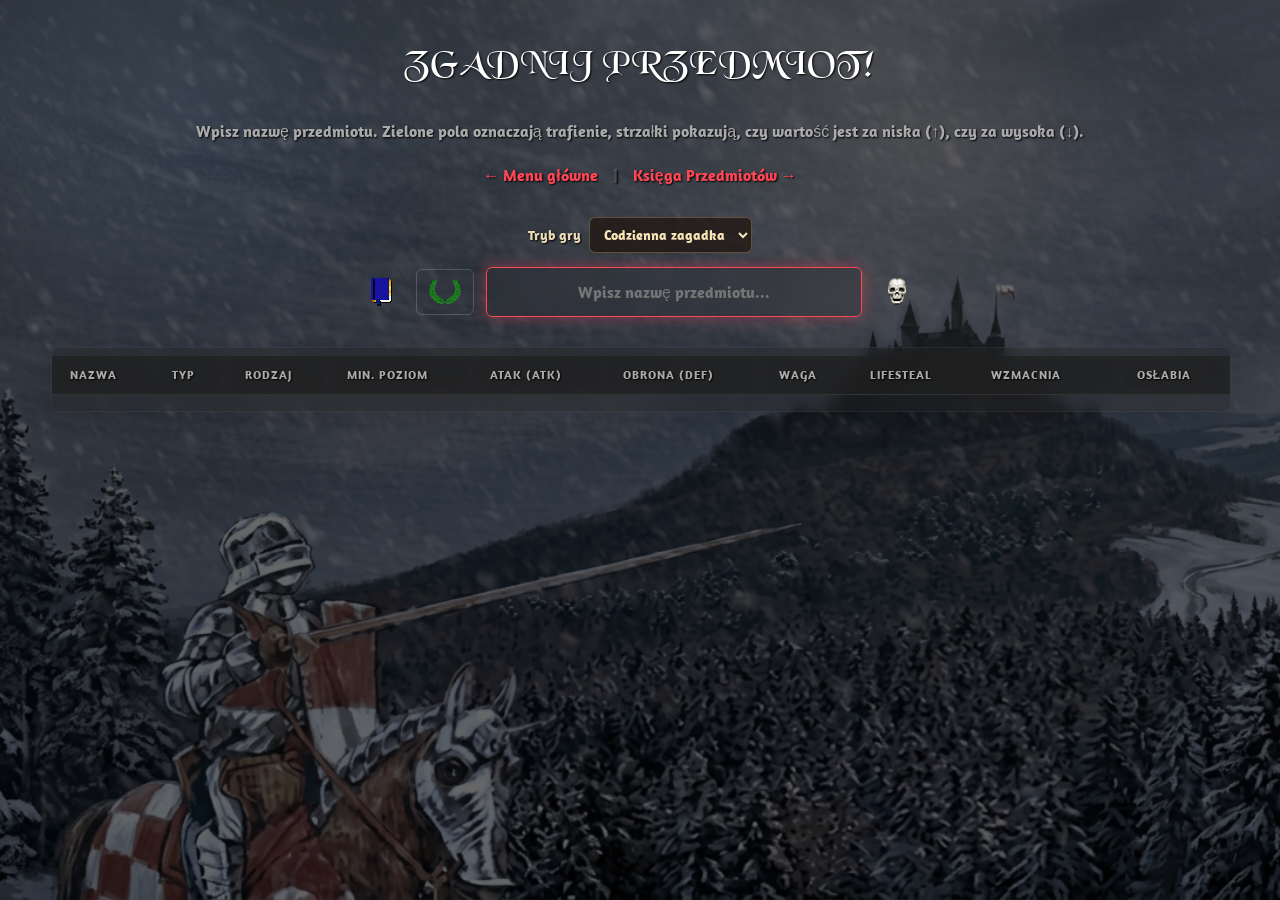
<file: przedmiotle.html>
<!DOCTYPE html>
<html lang="pl">
<head>
    <meta charset="UTF-8">
    <meta name="viewport" content="width=device-width, initial-scale=1.0">
    <meta name="theme-color" content="#1a1a1a">

    <title>Polandle – Zgadnij Przedmiot</title>
    <meta name="description" content="Polandle to codzienna zagadka: zgadnij przedmiot po jego statystykach. Zielone kafelki oznaczają trafienie, strzałki podpowiadają czy wartość jest za niska, czy za wysoka.">

    <!-- Open Graph / social preview -->
    <meta property="og:type" content="website">
    <meta property="og:title" content="Polandle – Zgadnij Przedmiot">
    <meta property="og:description" content="Codzienna zagadka: zgadnij przedmiot po statystykach w stylu Wordle.">
    <meta property="og:image" content="tlo2.png">
    <meta name="twitter:card" content="summary_large_image">
    <meta name="twitter:title" content="Polandle – Zgadnij Przedmiot">
    <meta name="twitter:description" content="Codzienna zagadka: zgadnij przedmiot po statystykach.">

    <link rel="icon" href="images/icon.ico" type="image/x-icon">
    <link rel="apple-touch-icon" href="images/icon-192.png">
    <link rel="manifest" href="manifest.json">
    <link rel="stylesheet" href="style.css">
</head>
<body>
    <a href="#main" class="skip-link">Przejdź do treści</a>

    <div class="container">
        <header>
            <h1>Zgadnij Przedmiot!</h1>
            <p class="game-instructions">
                Wpisz nazwę przedmiotu. Zielone pola oznaczają trafienie,
                strzałki pokazują, czy wartość jest za niska (↑), czy za wysoka (↓).
            </p>

            <nav class="nav-menu" aria-label="Nawigacja główna">
                <a href="index.html" class="nav-link">← Menu główne</a>
                    <span class="nav-separator">|</span>

                <a href="przedmioty_baza.html" class="nav-link">Księga Przedmiotów →</a>
            </nav>
        </header>

        <main id="main">
            <div class="game-container">
                <div class="mode-control">
                    <label for="game-mode">Tryb gry</label>
                    <select id="game-mode">
                        <option value="daily">Codzienna zagadka</option>
                        <option value="practice">Tryb treningowy</option>
                    </select>
                </div>
                <div class="input-row">
                    <button type="button" id="open-stats" class="icon-button" aria-label="Otwórz Księgę Wiedzy (typy, rodzaj, wzmocnienia, osłabienia)">
                        <img src="images/podpowiedz1.png" alt="" aria-hidden="true">
                    </button>

                    <div class="input-wrapper">
                        <label for="guess-input" class="sr-only">Nazwa przedmiotu</label>
                        <input
                            type="text"
                            id="guess-input"
                            placeholder="Wpisz nazwę przedmiotu..."
                            autocomplete="off"
                            autocapitalize="off"
                            spellcheck="false"
                            aria-autocomplete="list"
                            aria-controls="suggestions"
                            aria-expanded="false"
                            aria-activedescendant=""
                        >
                        <div id="suggestions" class="suggestions-box" role="listbox" aria-label="Podpowiedzi nazw przedmiotów"></div>
                    </div>
                    <div class="hint-buttons">
                        <button type="button" id="btn-giveup" class="icon-button" aria-label="Poddaj się">
                            <img src="images/poddajsie.png" alt="" aria-hidden="true">
                        </button>
                    </div>
                </div>
            </div>

            <div id="hint-message" class="hint-message-box hidden" role="status" aria-live="polite"></div>

            <div id="win-message" class="win-message hidden" role="status" aria-live="polite">
                <h2>Gratulacje!</h2>
                <p>Odgadłeś przedmiot: <strong id="correct-item-name">...</strong></p>
                <p id="win-stats" class="win-stats"></p>
                <button type="button" id="restart-button">Graj ponownie</button>
                <button type="button" id="switch-practice-button" class="hidden">Przejdź do trybu treningowego</button>
            </div>

            <div class="table-wrapper">
                <table class="game-table">
                    <caption class="sr-only">Twoje próby zgadnięcia przedmiotu</caption>
                    <thead>
                        <tr>
                            <th scope="col">Nazwa</th>
                            <th scope="col">Typ</th>
                            <th scope="col">Rodzaj</th>
                            <th scope="col">Min. Poziom</th>
                            <th scope="col">Atak (ATK)</th>
                            <th scope="col">Obrona (DEF)</th>
                            <th scope="col">Waga</th>
                            <th scope="col">Lifesteal</th>
                            <th scope="col">Wzmacnia</th>
                            <th scope="col">Osłabia</th>
                        </tr>
                    </thead>
                    <tbody id="guesses-body"></tbody>
                </table>
            </div>
        </main>

        <!-- Powiadomienia -->
        <div id="toast-container" class="toast-container" aria-live="polite" aria-atomic="true"></div>

        <!-- Modal: Księga Wiedzy -->
        <div id="stats-modal" class="modal-overlay hidden" role="dialog" aria-modal="true" aria-labelledby="stats-title" hidden>
            <div class="modal-glass-box">
                <button type="button" id="close-stats" class="close-btn" aria-label="Zamknij Księgę Wiedzy">&times;</button>
                <h2 id="stats-title">Księga Wiedzy</h2>

                <div class="modal-content-scroll">
                    <div class="stats-group player-stats" aria-live="polite">
                        <p class="stats-label">Statystyki gracza</p>
                        <div class="player-stats-values">
                            <span>Gry: <b id="stats-games">0</b></span>
                            <span>Wygrane: <b id="stats-wins">0</b></span>
                            <span>Przegrane: <b id="stats-losses">0</b></span>
                            <span>Najlepsza próba: <b id="stats-best-tries">-</b></span>
                            <span>Najgorsza próba: <b id="stats-worst-tries">-</b></span>
                            <span>Seria: <b id="stats-streak">0</b></span>
                            <span>Rekord serii: <b id="stats-best-streak">0</b></span>
                        </div>
                    </div>
                    <div class="stats-group">
                        <p class="stats-label">TYPY I RODZAJE (ILOŚĆ W BAZIE)</p>
                        <div id="stats-types" class="stats-grid"></div>
                    </div>

                    <div class="stats-group">
                        <p class="stats-label">WARTOŚCI WZMACNIA</p>
                        <div id="stats-wzmacnia" class="stats-grid"></div>
                    </div>

                    <div class="stats-group">
                        <p class="stats-label">WARTOŚCI OSŁABIA</p>
                        <div id="stats-oslabia" class="stats-grid"></div>
                    </div>
                </div>
            </div>
        </div>
    </div>

    <script src="js/modules/helpers.js" defer></script>
    <script src="js/modules/notifications.js" defer></script>
    <script src="js/modules/statistics.js" defer></script>
    <script src="js/modules/autocomplete.js" defer></script>
    <script src="js/modules/modal.js" defer></script>
    <script src="js/modules/game-mode.js" defer></script>
    <script src="js/modules/game-session.js" defer></script>
    <script src="js/modules/ranking.js" defer></script>
    <script src="js/modules/ranking-ui.js" defer></script>
    <script src="js/przedmioty.js" defer></script>
    <script src="js/game_przedmioty.js" defer></script>
    <script src="js/snow.js" defer></script>
    <script src="js/pwa.js" defer></script>
</body>
</html>
</file>
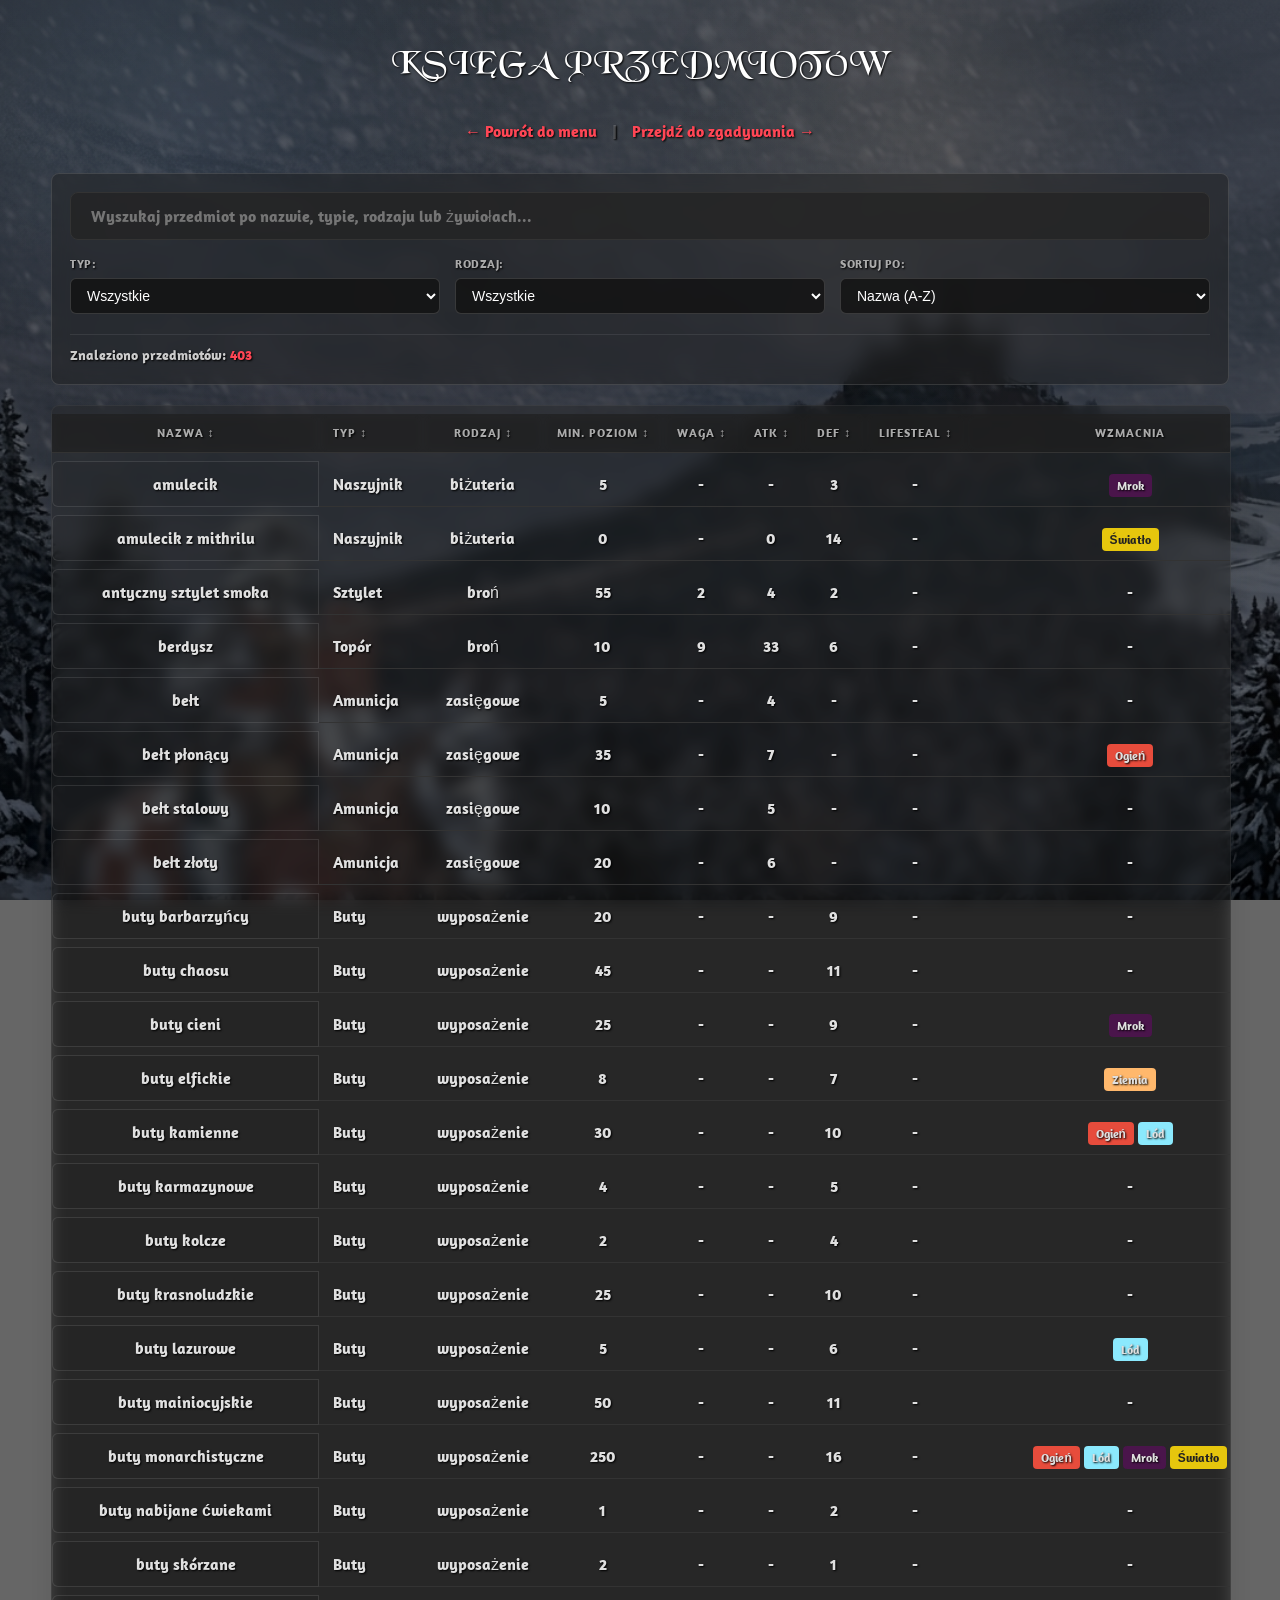
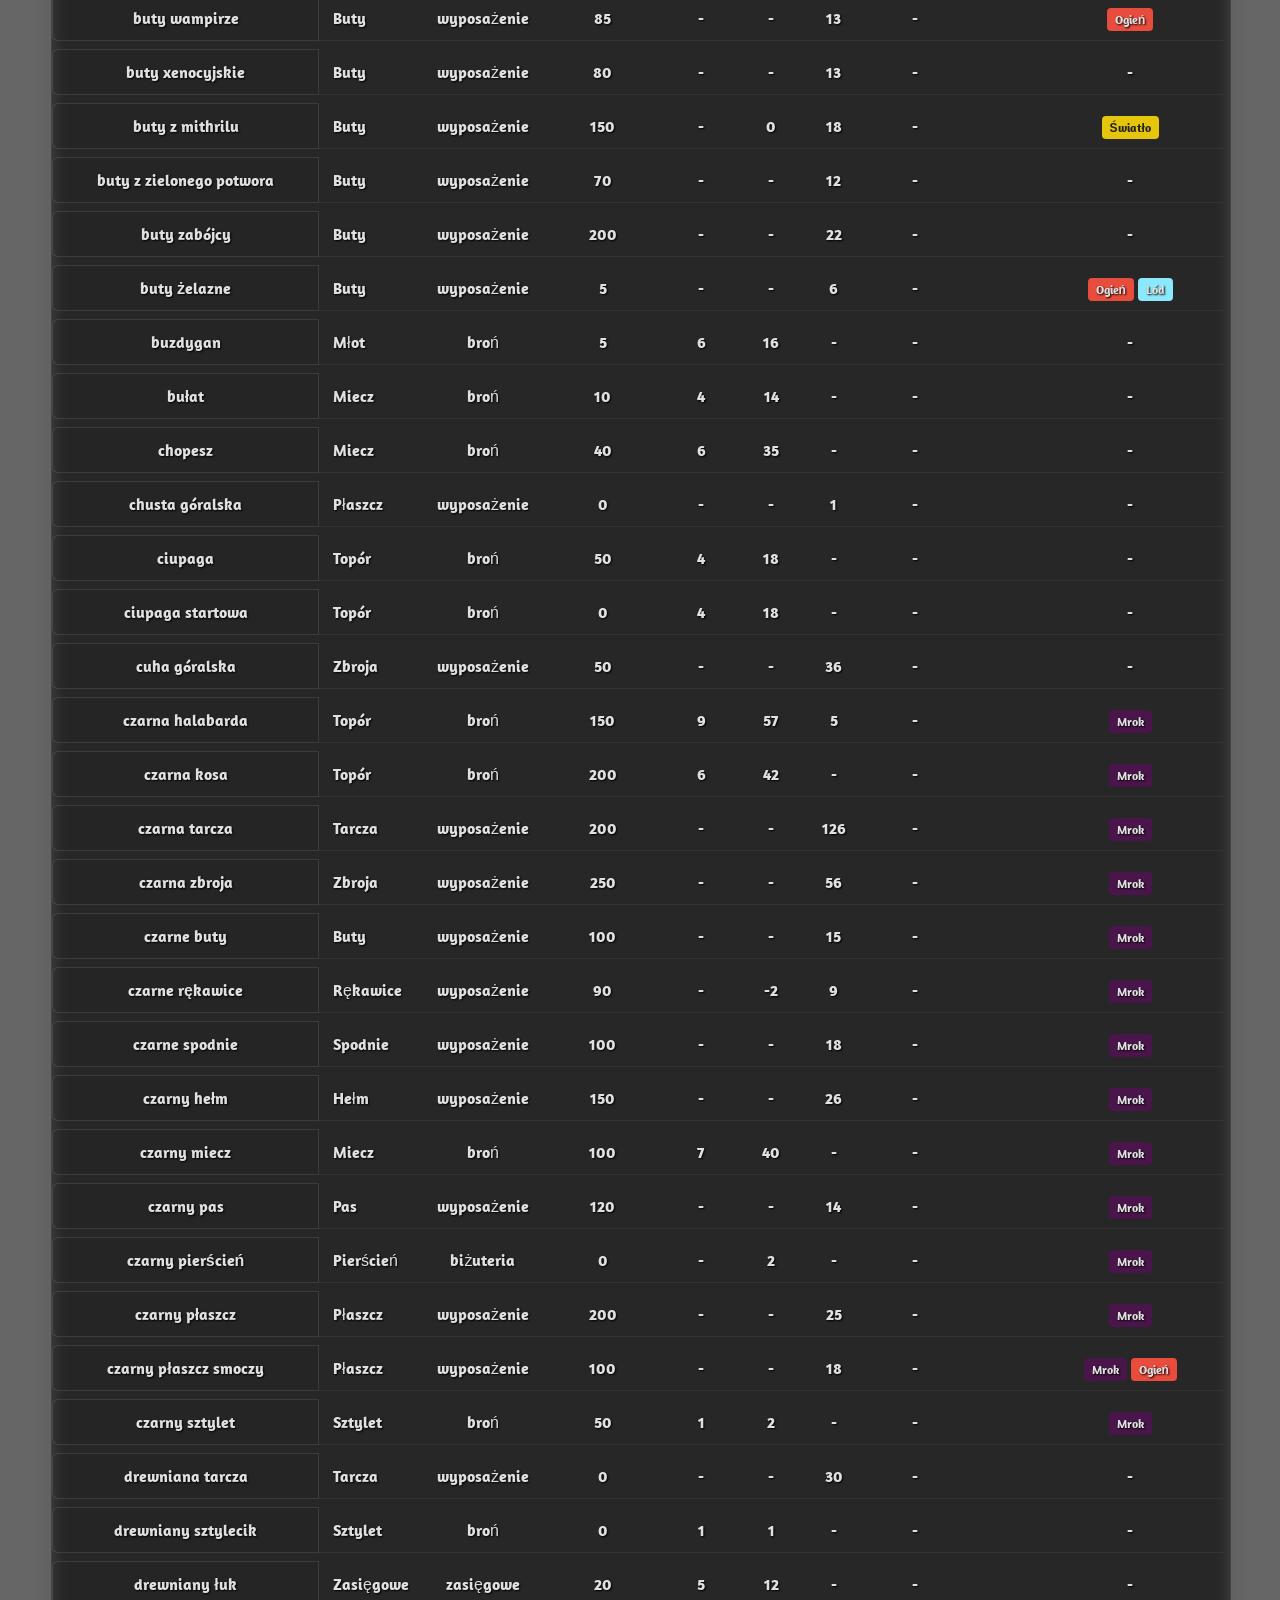
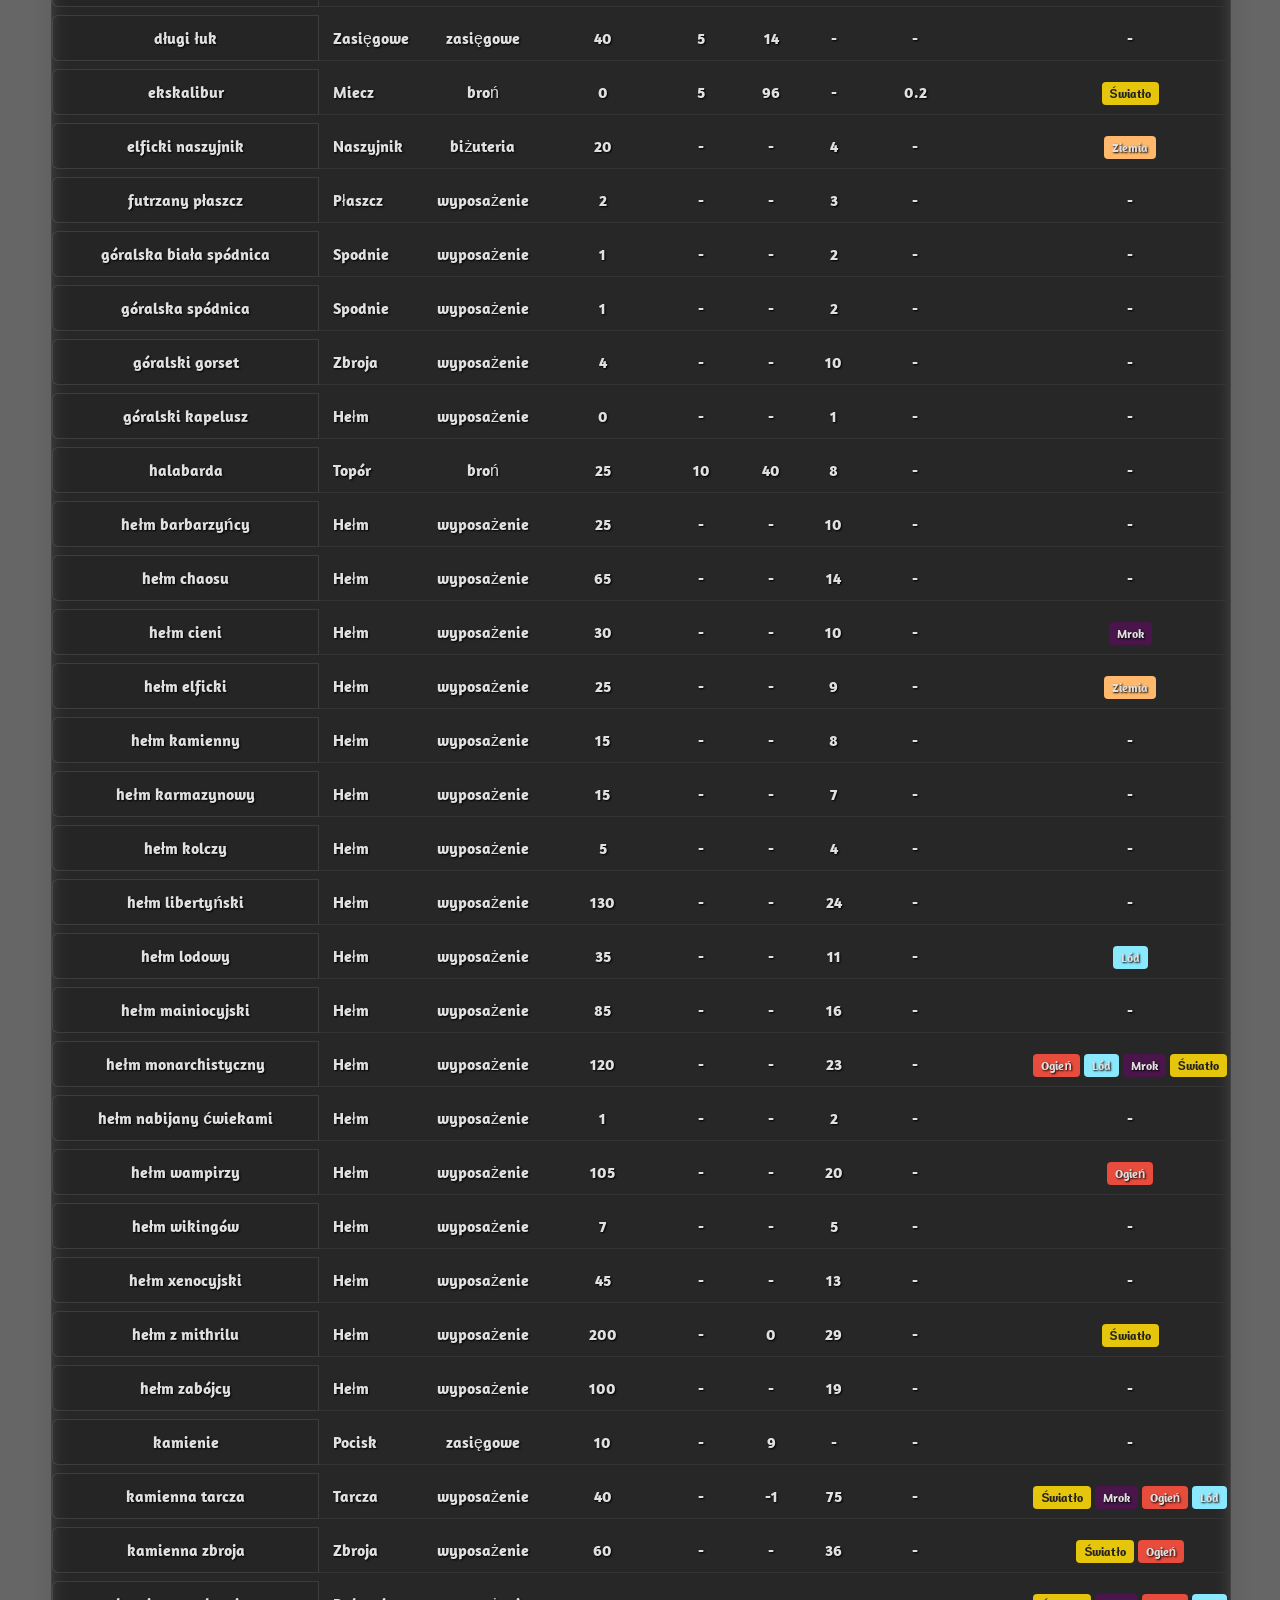
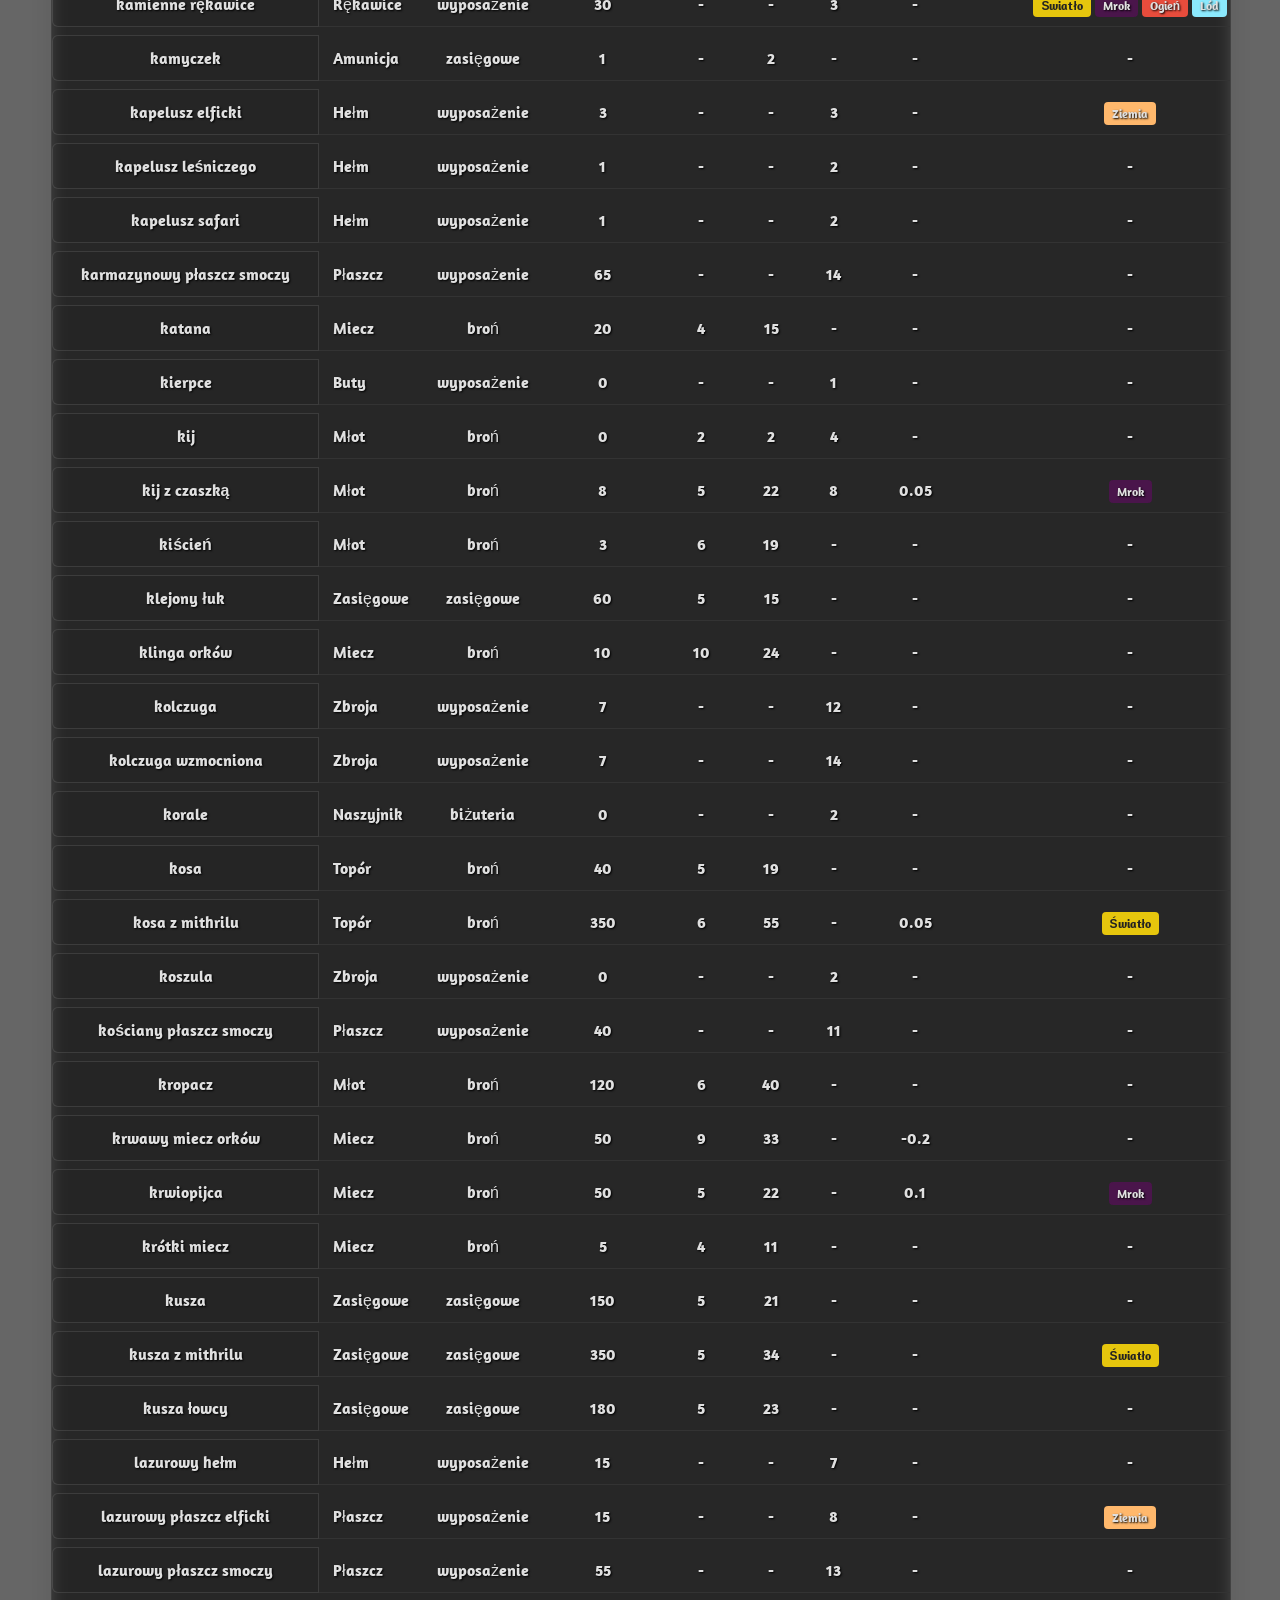
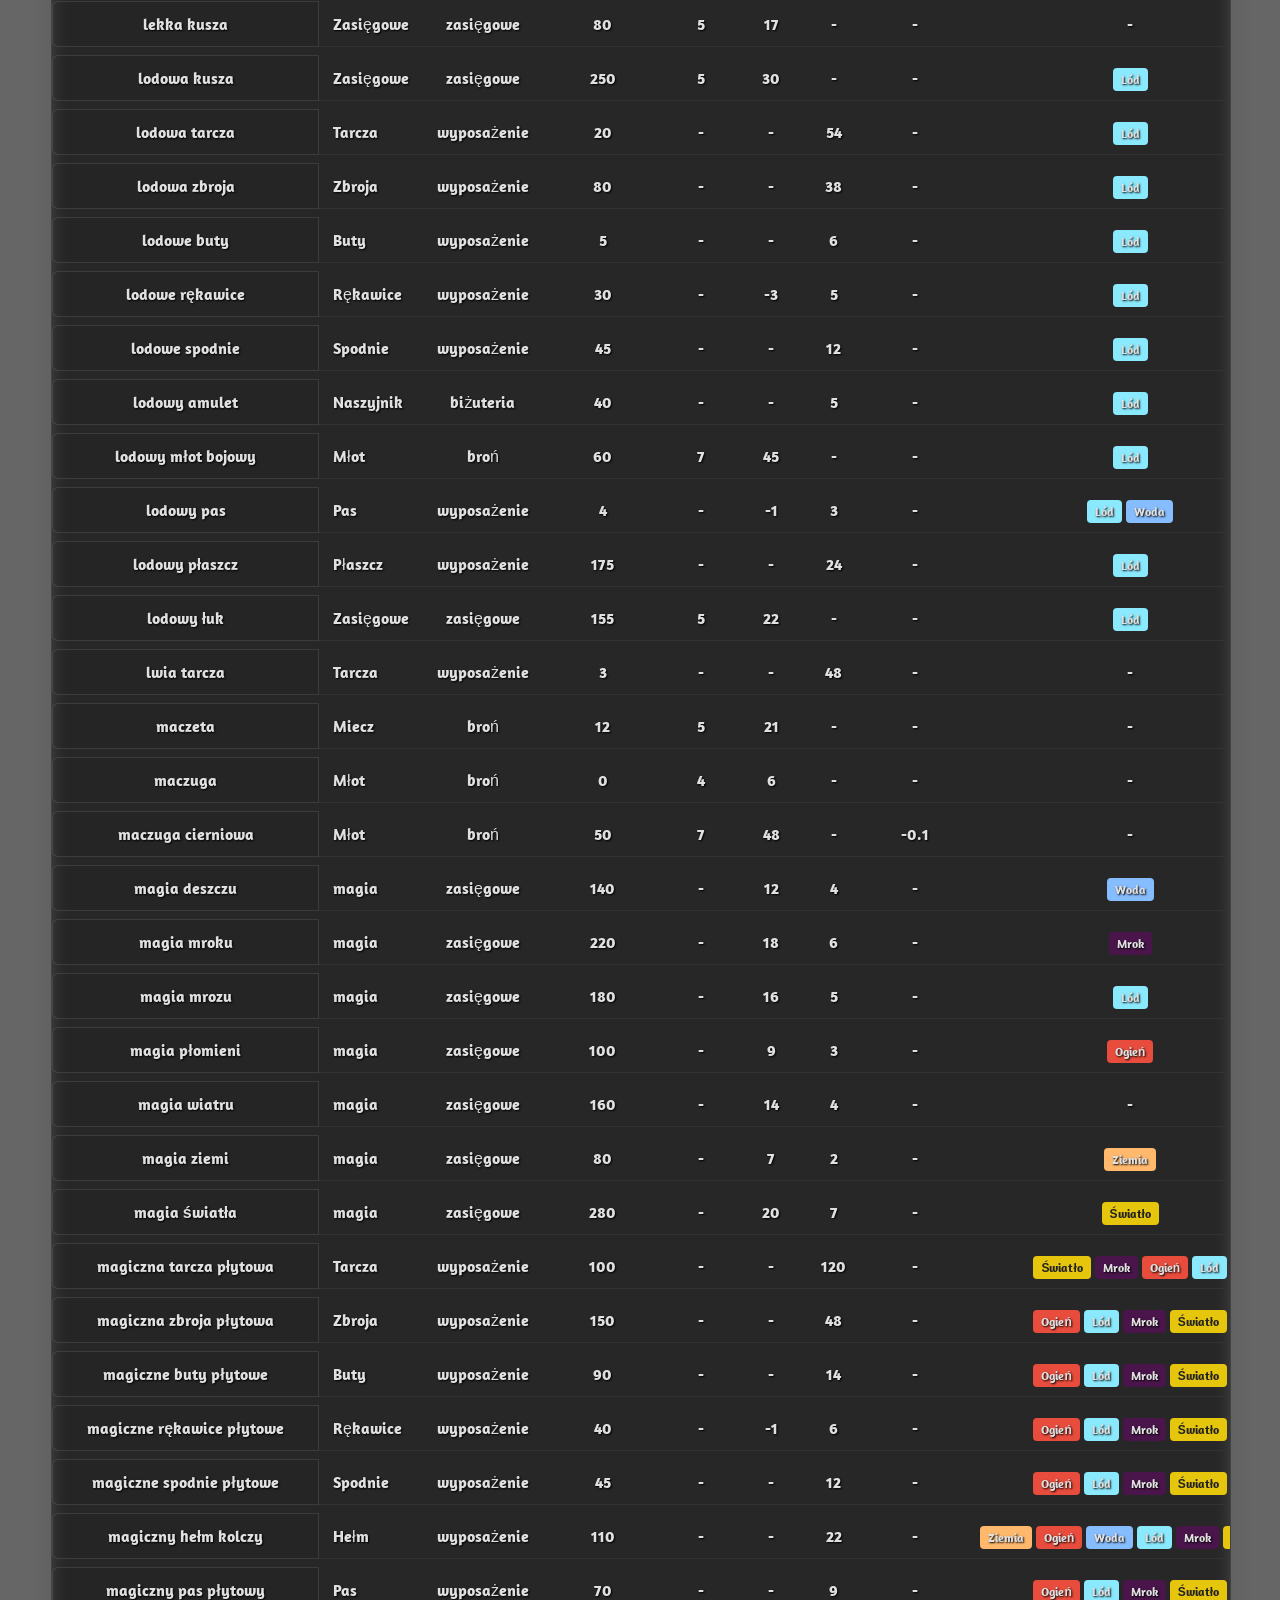
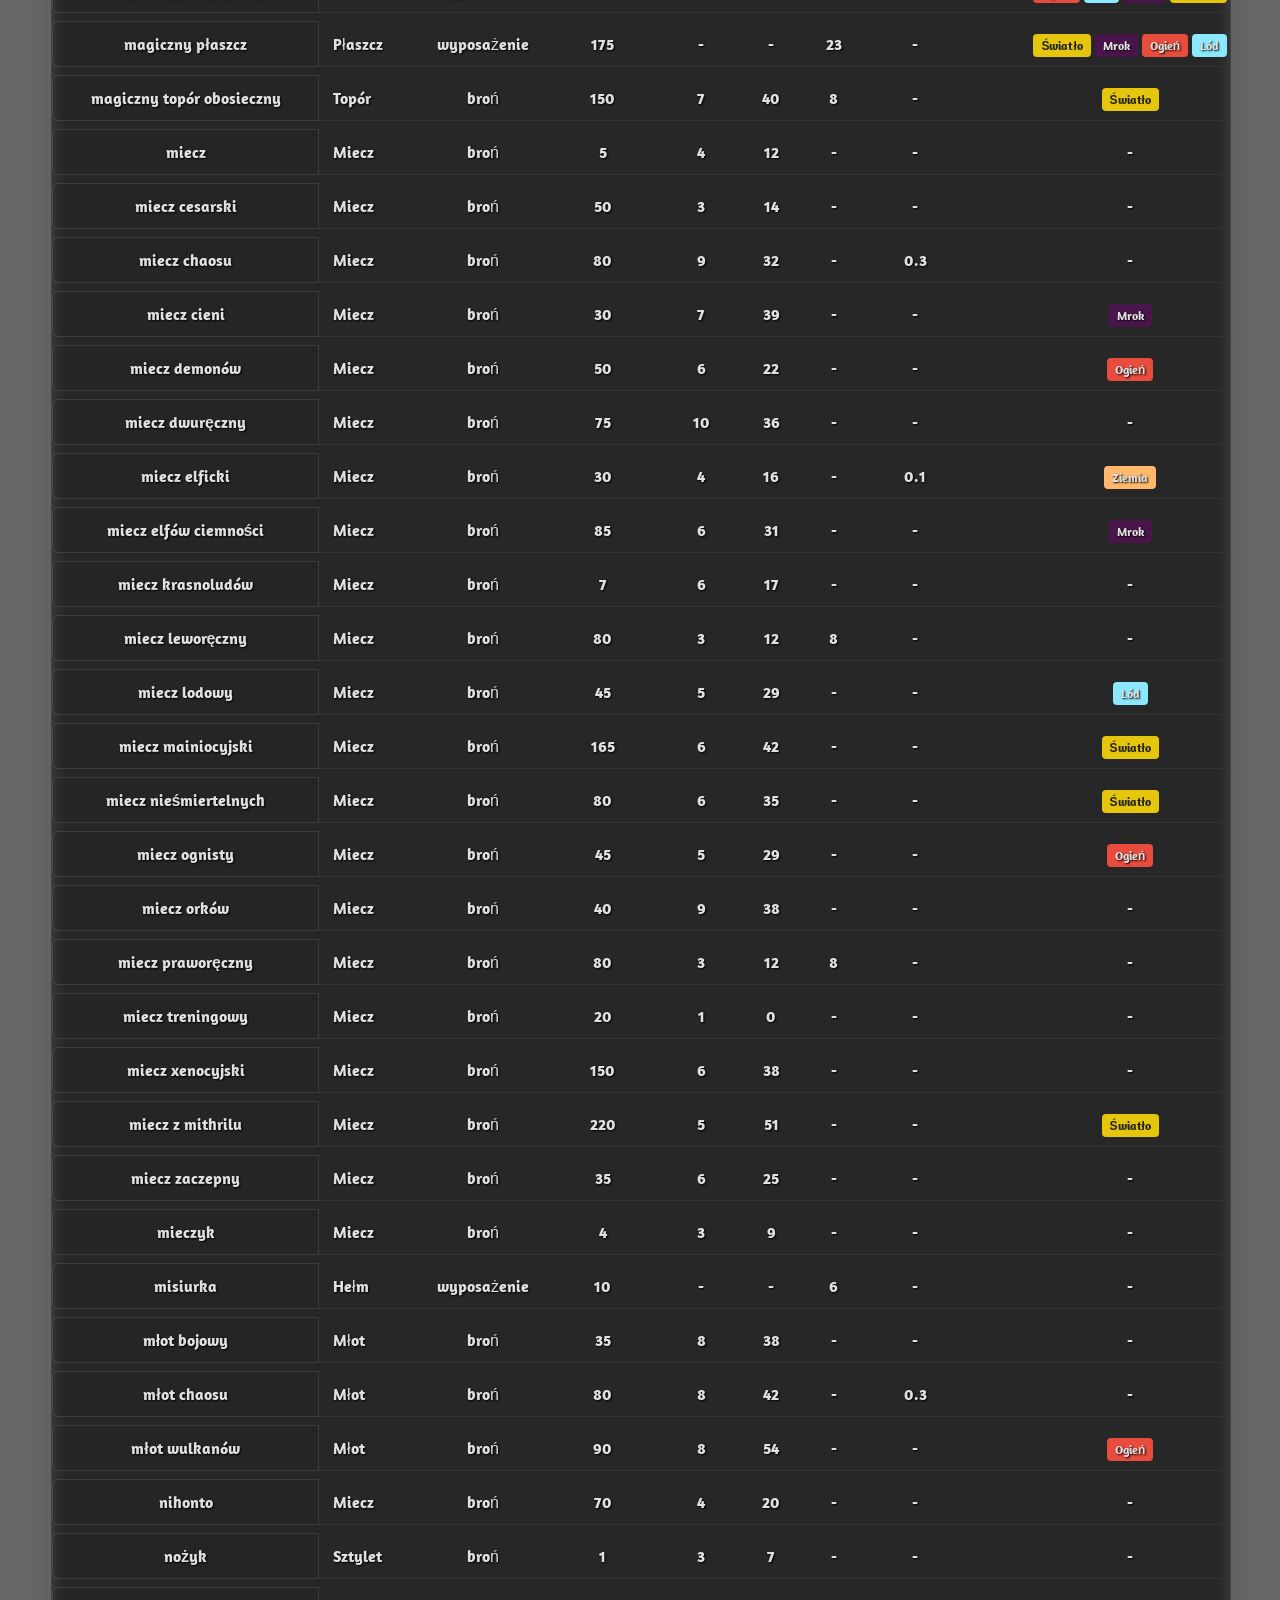
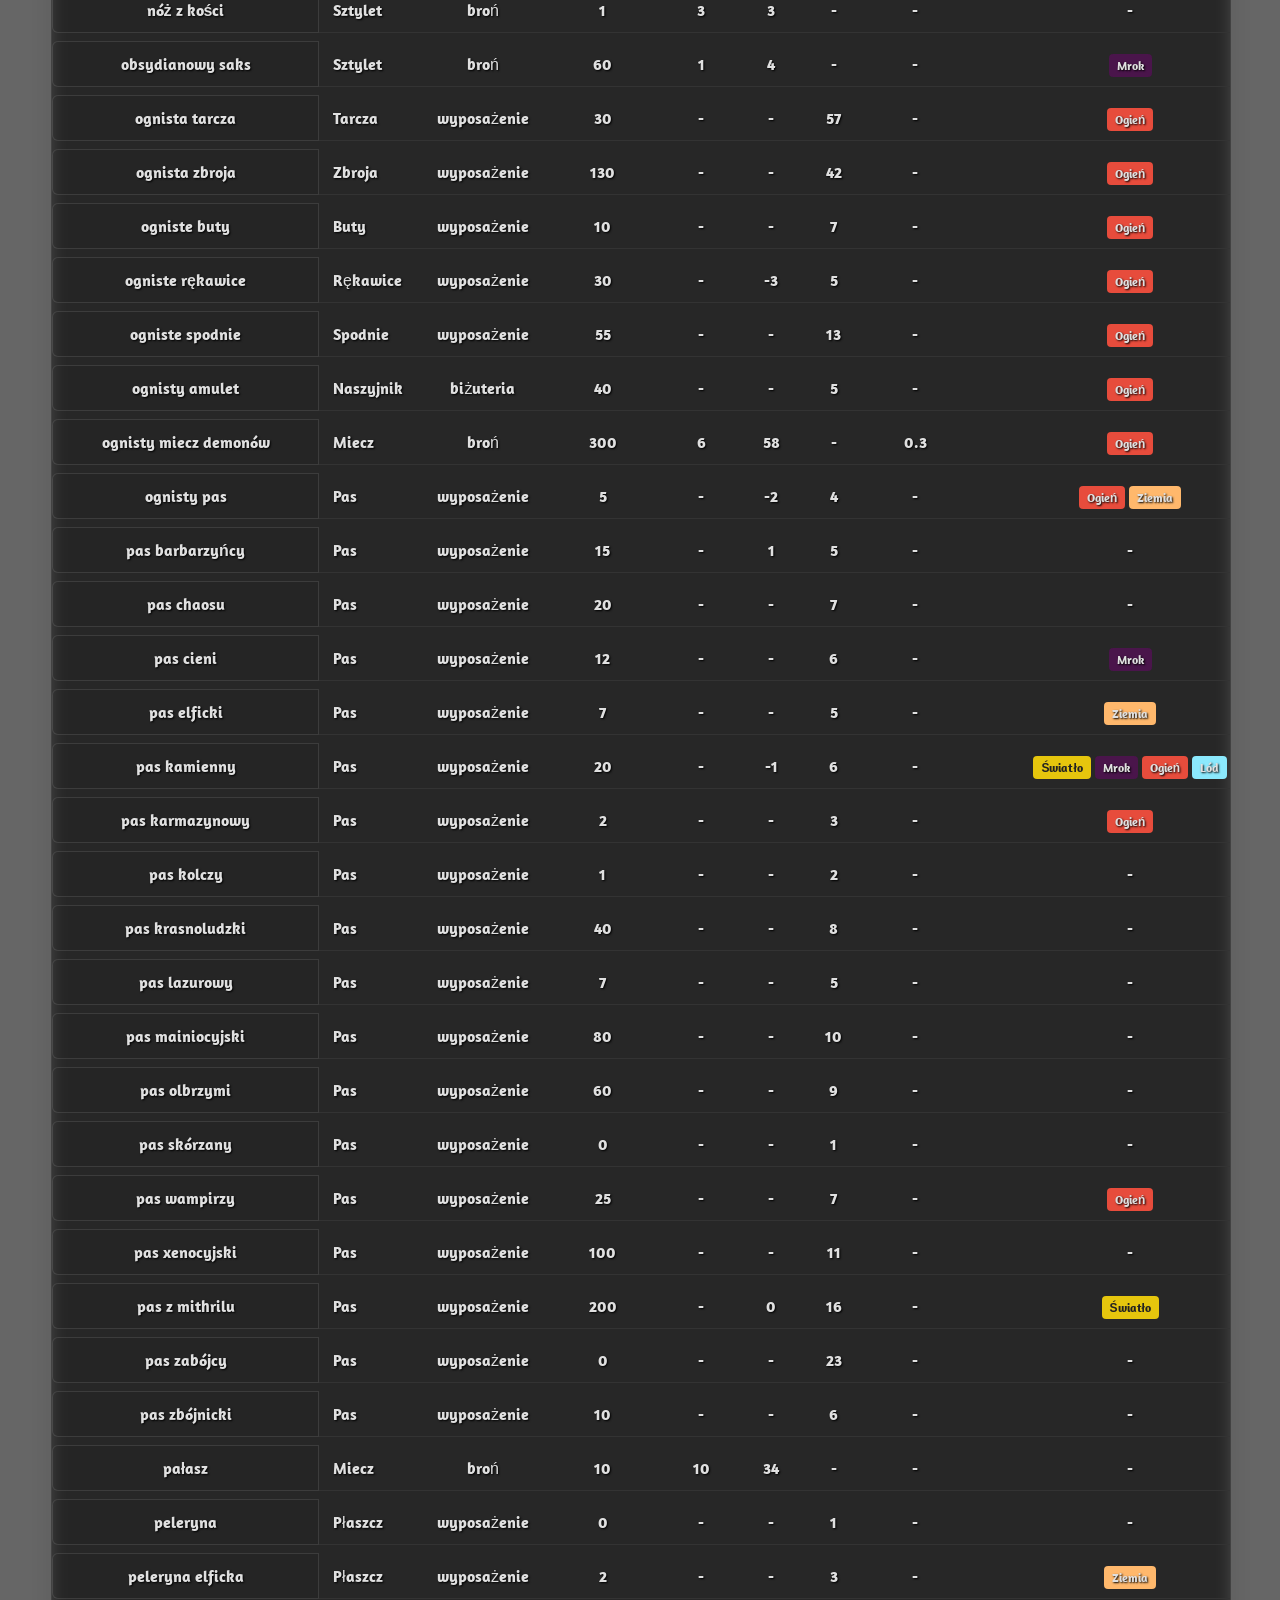
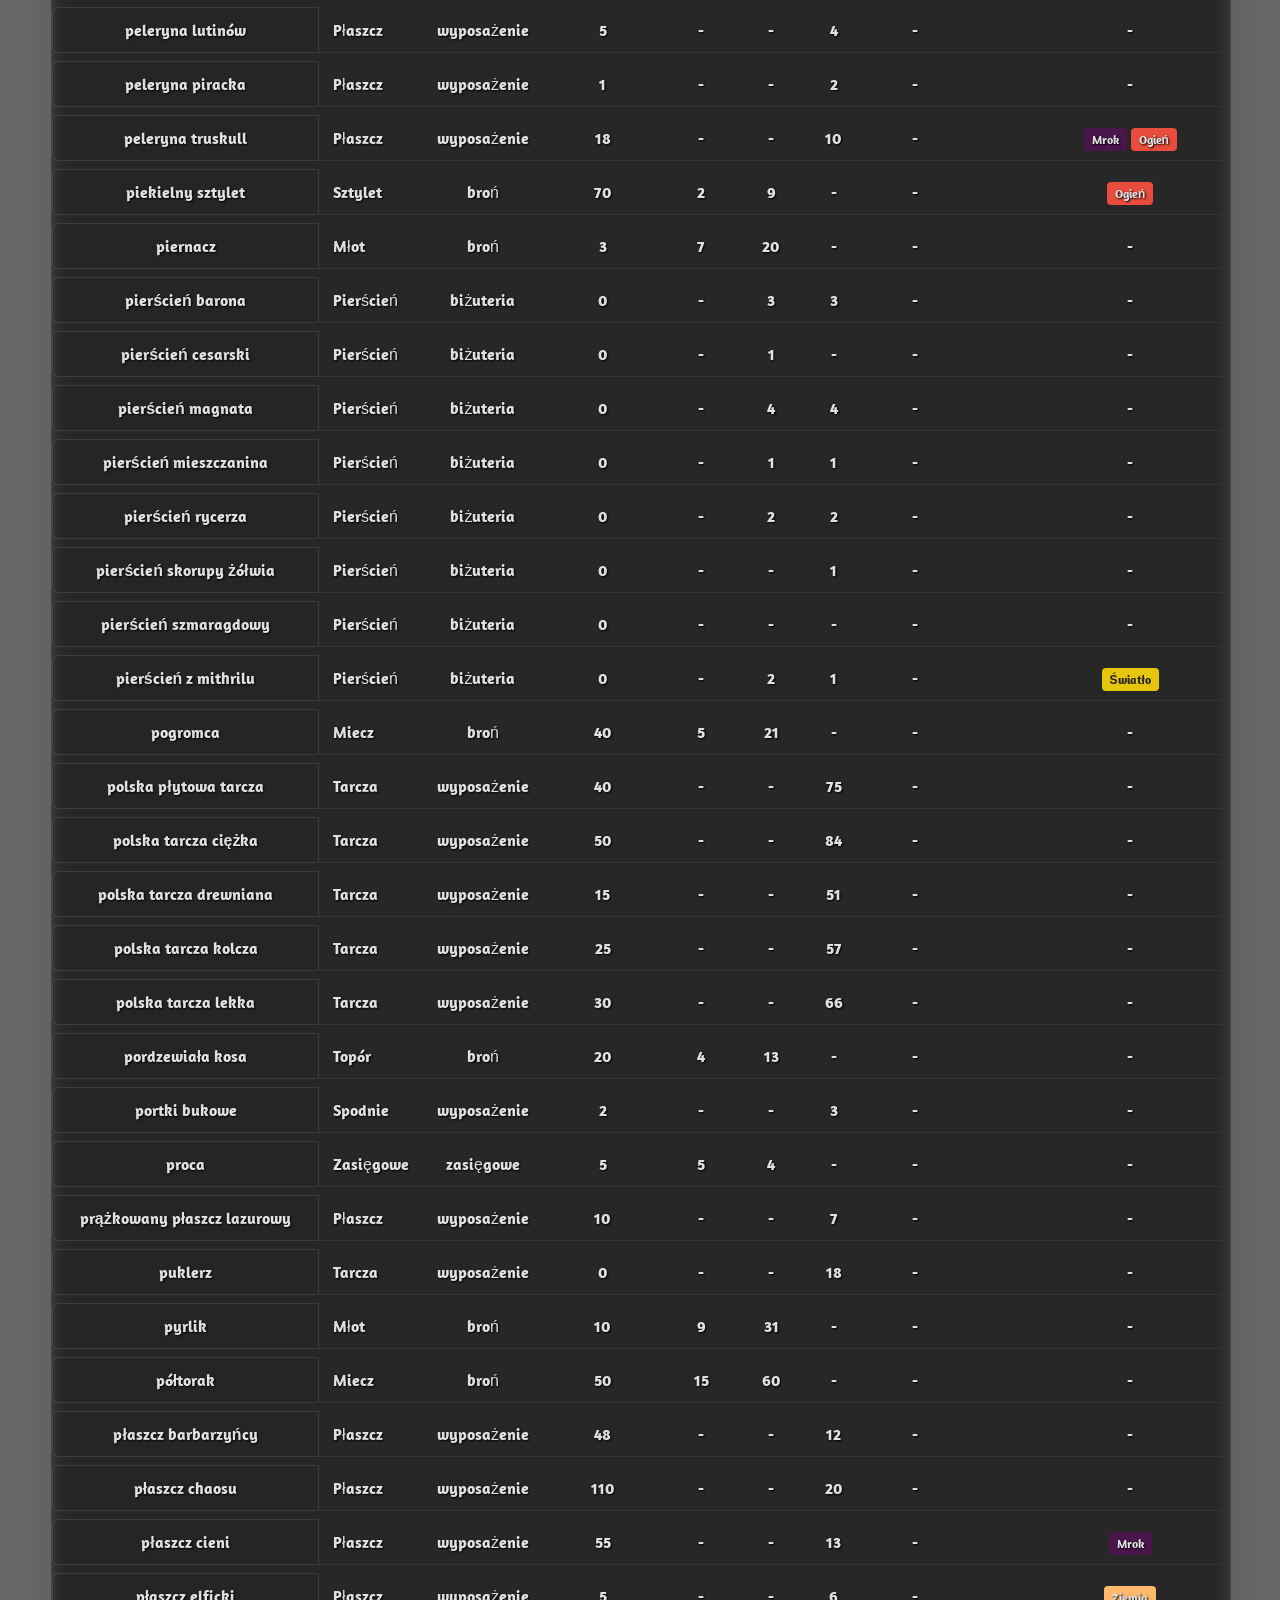
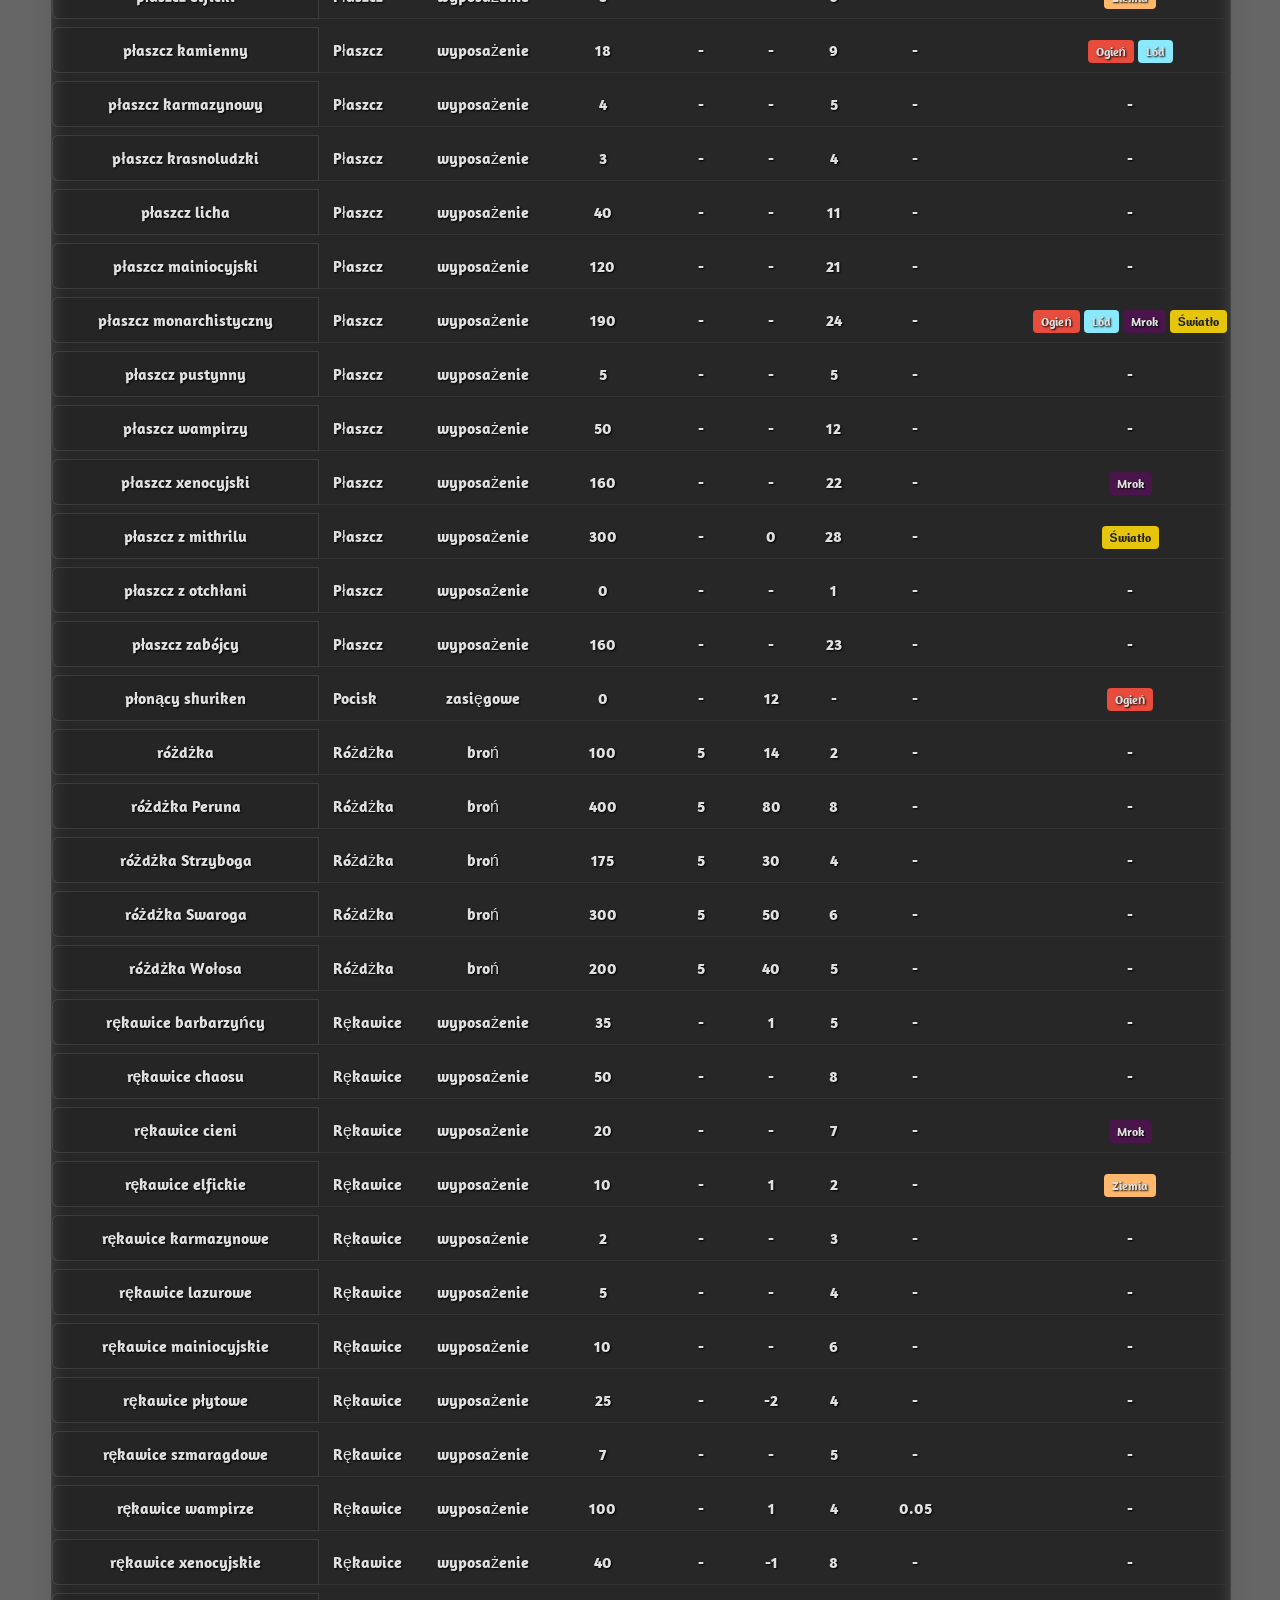
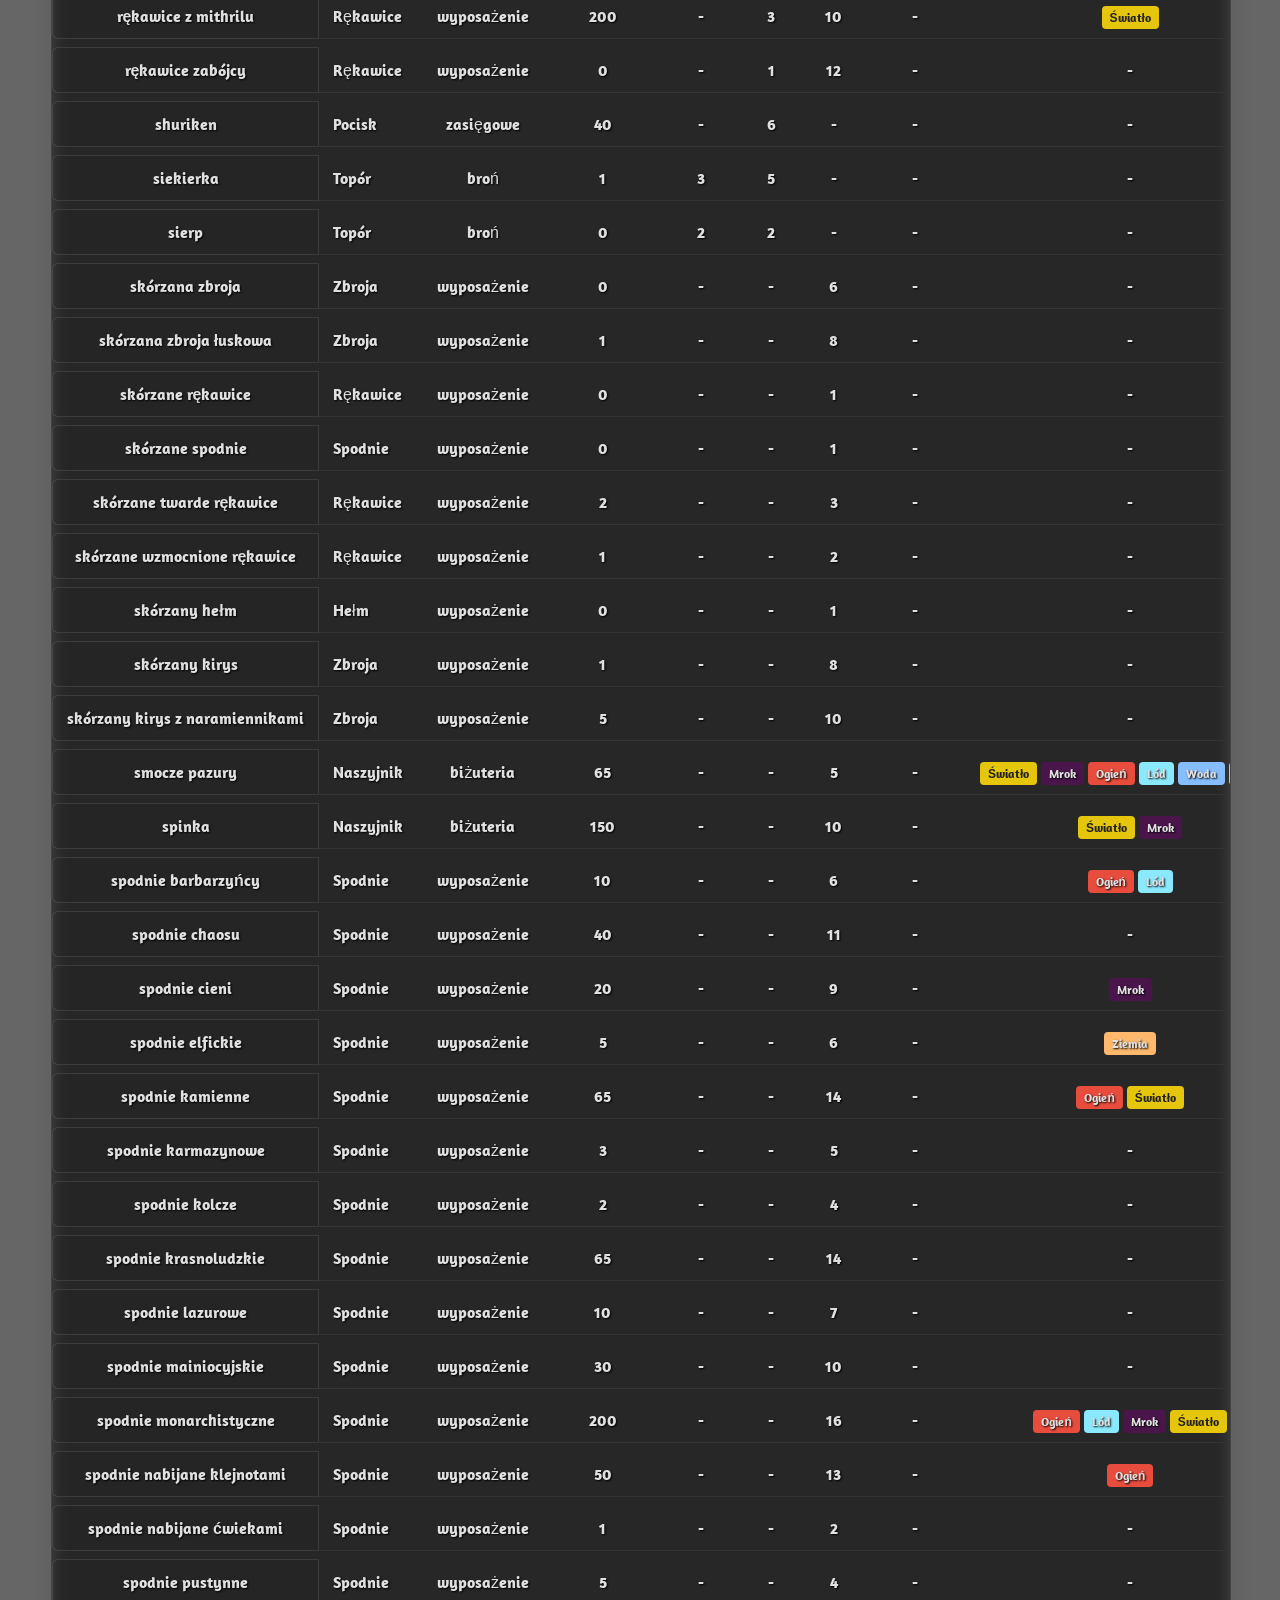
<file: przedmioty_baza.html>
<!DOCTYPE html>
<html lang="pl">
<head>
    <meta charset="UTF-8">
    <meta name="viewport" content="width=device-width, initial-scale=1.0">
    <title>Księga Przedmiotów – Polandle</title>
    <link rel="shortcut icon" href="images/icon.ico" type="image/x-icon">
    <link rel="apple-touch-icon" href="images/icon-192.png">
    <link rel="manifest" href="manifest.json">
    <link rel="stylesheet" href="style.css">
</head>
<body>

    <div class="container">
        <h1>Księga Przedmiotów</h1>
        
        <div class="nav-menu">
            <a href="index.html" class="nav-link">← Powrót do menu</a>
                <span class="nav-separator">|</span>
        <a href="przedmiotle.html" class="nav-link">Przejdź do zgadywania →</a>
        </div>

        <!-- PASEK WYSZUKIWANIA I FILTRÓW -->
        <div class="search-container glass-panel">
            <div class="search-row">
                <label for="search-input" class="sr-only">Wyszukaj przedmiot</label>
                <input type="text" id="search-input" placeholder="Wyszukaj przedmiot po nazwie, typie, rodzaju lub żywiołach..." autocomplete="off">
            </div>
            
            <div class="filters-row">
                <div class="filter-group">
                    <label for="filter-typ">Typ:</label>
                    <select id="filter-typ" class="filter-select">
                        <option value="">Wszystkie</option>
                    </select>
                </div>

                <div class="filter-group">
                    <label for="filter-rodzaj">Rodzaj:</label>
                    <select id="filter-rodzaj" class="filter-select">
                        <option value="">Wszystkie</option>
                    </select>
                </div>

                <div class="filter-group">
                    <label for="sort-by">Sortuj po:</label>
                    <select id="sort-by" class="filter-select">
                        <option value="nazwa-asc">Nazwa (A-Z)</option>
                        <option value="nazwa-desc">Nazwa (Z-A)</option>
                        <option value="typ-asc">Typ (A-Z)</option>
                        <option value="min_poziom-desc">Min. Poziom (Najwyższy)</option>
                        <option value="waga-desc">Waga (Największa)</option>
                        <option value="atk-desc">Atk (Największy)</option>
                        <option value="def-desc">Def (Największa)</option>
                    </select>
                </div>
            </div>

            <div class="monster-count-bar">
                Znaleziono przedmiotów: <strong id="item-count">0</strong>
            </div>
        </div>

        <!-- TABELA PRZEDMIOTÓW -->
        <div class="table-wrapper">
            <table class="game-table bestiary-table">
                <thead>
                    <tr>
                        <th class="sortable" data-sort="nazwa">Nazwa ↕</th>
                        <th class="sortable" data-sort="typ">Typ ↕</th>
                        <th class="sortable" data-sort="rodzaj">Rodzaj ↕</th>
                        <th class="sortable" data-sort="min_poziom">Min. Poziom ↕</th>
                        <th class="sortable" data-sort="waga">Waga ↕</th>
                        <th class="sortable" data-sort="atk">Atk ↕</th>
                        <th class="sortable" data-sort="def">Def ↕</th>
                        <th class="sortable" data-sort="lifesteal">Lifesteal ↕</th>
                        <th>Wzmacnia</th>
                        <th>Osłabia</th>
                    </tr>
                </thead>
                <tbody id="items-table-body">
                    <!-- Dynamicznie generowane wiersze -->
                </tbody>
            </table>
        </div>
    </div>

    <script src="js/przedmioty.js"></script>
    <script src="js/app_przedmioty.js"></script>
    <script src="js/snow.js"></script>
    <script src="js/pwa.js"></script>
</body>
</html>
</file>
<file: style.css>
:root {
    --bg-color: #1a1a1a;
    --card-bg: #242424;
    --text-color: #e0e0e0;
    --accent-color: #ff4655;
    --border-color: #333;
}

@font-face {
    font-family: 'Amaranth';
    src: url('fonts/Amaranth-Bold.ttf') format('truetype');
    font-display: swap;
    font-weight: 700;
}

@font-face {
    font-family: 'Black Chancery';
    src: url('fonts/BlackChancery.ttf') format('truetype');
    font-display: swap;
    font-weight: 400;
}
/* Styl dla całej strony, tabeli i wyszukiwarki */
body, input, table {
    font-family: 'Amaranth', 'Carlito', sans-serif;
}

/* Styl tylko dla głównych, klimatycznych tytułów */
h1, h2, .win-message h2 {
    font-family: 'Black Chancery', serif;
    font-weight: normal;
    letter-spacing: 1px;
}
body {
    background-image: url('tlo2.png'); /* Tutaj wpisz nazwę swojego pliku z obrazkiem */
    background-size: cover;      /* Obrazek pokryje cały ekran */
    background-position: center;  /* Wyśrodkowanie grafiki */
    background-repeat: no-repeat; /* Obrazek nie będzie się powielał w kafelki */
    background-attachment: fixed; /* Efekt "paralaksy" - tabela jedzie, tło stoi */

    /* Aby ciemny tekst nie zlał się z obrazkiem, warto dodać ciemny filtr na całe tło: */
    background-blend-mode: multiply;
    background-color: rgba(0, 0, 0, 0.6); /* Przyciemnienie obrazka o 60% */

    /* Reszta Twoich stylów */
    font-family: 'Amaranth', 'Segoe UI', Tahoma, Geneva, Verdana, sans-serif;
    color: var(--text-color);
    margin: 0;
    padding: 20px;
    line-height: 1.5;
    text-shadow: 1px 1px 2px rgba(0,0,0,1);
}

body::before {
    content: "";
    position: fixed;
    inset: 0;
    background:
        radial-gradient(circle at 15% 12%, rgba(170, 209, 255, 0.14), transparent 24%),
        radial-gradient(circle at 72% 16%, rgba(255, 220, 170, 0.12), transparent 22%),
        radial-gradient(circle at 50% 0%, rgba(255, 255, 255, 0.10), transparent 30%),
        linear-gradient(180deg, rgba(255,255,255,0.04), rgba(0,0,0,0.10));
    pointer-events: none;
    z-index: 1;
    mix-blend-mode: screen;
}

body > * {
    position: relative;
    z-index: 2;
}

#snow-layer {
    position: fixed;
    inset: 0;
    overflow: hidden;
    pointer-events: none;
    z-index: 5;
}

.snowflake {
    position: absolute;
    top: -12%;
    border-radius: 50%;
    background: rgba(255, 255, 255, 0.9);
    box-shadow: 0 0 6px rgba(255, 255, 255, 0.8);
    animation-name: snowfall;
    animation-timing-function: linear;
    animation-iteration-count: infinite;
}

@keyframes snowfall {
    0% {
        transform: translate3d(0, -10vh, 0) scale(0.8);
    }
    100% {
        transform: translate3d(var(--drift), 110vh, 0) scale(1.15);
    }
}

.container {
    max-width: 1350px !important; /* Daje tabeli dużo miejsca na ekranie */
    width: 95%;
    margin: 0 auto;
}

h1 {
    text-align: center;
    color: #fff;
    text-transform: uppercase;
    letter-spacing: 2px;
    margin-bottom: 30px;
}

/* Wyszukiwarka */
.search-container {
    margin-bottom: 20px;
}

#search-input {
    width: 100%;
    min-height: 48px;
    padding: 12px 20px;
    background-color: rgba(36, 36, 36, 0.8);
    border: 1px solid var(--border-color);
    border-radius: 8px;
    color: #fff;
    font-size: 16px;
    box-sizing: border-box;
    transition: border-color 0.3s, box-shadow 0.3s, transform 0.2s ease;
}

#search-input:hover {
    border-color: rgba(255, 70, 85, 0.5);
}

#search-input:focus {
    outline: none;
    border-color: var(--accent-color);
}

/* Tabela */
.table-wrapper {
    width: 100%;
    overflow-x: auto;
    background: rgba(0, 0, 0, 0.3);
    border-radius: 8px;
    border: 1px solid rgba(255, 255, 255, 0.1);
    margin-top: 15px;
}

table {
    width: 100%;
    border-collapse: collapse;
    text-align: left;
}

th, td {
    padding: 14px 18px;
    border-bottom: 1px solid var(--border-color);
}

th {
    background-color: #1f1f1f;
    color: #aaa;
    text-transform: uppercase;
    font-size: 12px;
    letter-spacing: 1px;
}
tr {
    animation: fadeIn 0.4s ease-out;
    transition: background-color 0.2s;
}


.monster-name {
    font-weight: bold;
    color: #fff;
}

/* Odznaki i statusy */
.badge {
    padding: 4px 8px;
    border-radius: 4px;
    font-size: 12px;
    font-weight: bold;
}

.lvl-badge { background-color: #444; color: #fff; }
.type-mrok { background-color: #4a154b; color: #ff79c6; }
.type-światło { background-color: #e6c60d; color: #000; }
.type-ogień { background-color: #ff5555; color: #fff; }
.type-lód { background-color: #8be9fd; color: #000; }
.type-ziemia { background-color: #ffb86c; color: #000; } 
.type-woda { background-color: #86bdff; color: #000; }   
.type-fizyczny { background-color: #bd93f9; color: #fff; }
.type-brak { background-color: #555; color: #ccc; }

.type-fire { background-color: #e74c3c; }      /* Ogień - Czerwony */
.type-water { background-color: #86bdff; }     /* Woda - Niebieski */
.type-earth { background-color: #ffb86c; }     /* Ziemia - Zielony */
.type-light { background-color: #e6c60d; color: #222; text-shadow: none; } /* Światło - Żółty */
.type-dark { background-color: #4a154b; }      /* Mrok - Fioletowy */
.type-ice { background-color: #8be9fd; }       /* Lód - Lodowy błękit */

.rare-status {
    font-weight: bold;
}
.rare-yes { color: #50fa7b; } /* Zielony jeśli dropi coś rzadkiego */
.rare-no { color: #ff5555; }  /* Czerwony jeśli nie */

.no-results {
    text-align: center;
    color: #888;
    font-style: italic;
    padding: 30px;
}

/* Dodatki do gry */
.game-instructions {
    text-align: center;
    color: #aaa;
    margin-bottom: 20px;
}

.nav-menu {
    display: flex;
    justify-content: center;
    align-items: center;
    flex-wrap: wrap;
    gap: 12px;
    text-align: center;
    margin-bottom: 30px;
}

.nav-link {
    color: var(--accent-color);
    text-decoration: none;
    font-weight: bold;
    transition: opacity 0.2s ease, transform 0.2s ease;
    display: inline-flex;
    align-items: center;
    justify-content: center;
}

.nav-link:hover {
    text-decoration: underline;
    opacity: 0.9;
}

.nav-separator {
    color: rgba(255,255,255,0.35);
    font-weight: bold;
}

.game-container {
    max-width: 400px;
    margin: 0 auto 30px auto; /* Centruje cały kontener gry na środku strony */
    position: relative;
}

.input-row {
    display: flex;
    justify-content: center; /* Wyśrodkowuje zawartość wewnątrz wiersza */
    width: 100%;
}

#guess-input {
    width: 100%;
    padding: 14px 20px;
    /* POPRAWKA: Efekt szkła (półprzezroczystość + rozmycie tła) */
    background: rgba(36, 36, 36, 0.2) !important;
    backdrop-filter: blur(10px);
    -webkit-backdrop-filter: blur(10px);
    
    border: 1px solid rgba(255, 255, 255, 0.1); /* Delikatna, jasna krawędź szkła */
    border-radius: 6px;
    color: #fff;
    font-size: 16px;
    box-sizing: border-box;
    transition: border-color 0.3s, box-shadow 0.3s;
    text-align: center;
}
.input-wrapper {
    position: relative; /* To jest klucz! Podpowiedzi będą się pozycjonować względem tego elementu */
    flex: 1;            /* Zastępuje flex: 1, który wcześniej był na #guess-input */
    display: flex;
    flex-direction: column;
}
#guess-input:focus {
    outline: none;
    border-color: var(--accent-color);
    box-shadow: 0 0 15px rgba(255, 70, 85, 0.4);
}

/* Okno podpowiedzi też dostaje efekt szkła */
.suggestions-box {
    position: absolute;
    top: 100%;
    left: 0;
    right: 0;
    background: rgba(36, 36, 36, 0.2) !important;
    backdrop-filter: blur(10px);
    -webkit-backdrop-filter: blur(10px);
    border: none;
    border-top: none;
    z-index: 10;
    max-height: 250px;
    overflow-y: auto;
    border-radius: 0 0 6px 6px;
}

/* Główny kontener tabeli również wtapia się w tło */
.table-wrapper {
    background: rgba(36, 36, 36, 0.4) !important;
    backdrop-filter: blur(8px);
    -webkit-backdrop-filter: blur(8px);
    border: 1px solid rgba(255, 255, 255, 0.05);
    border-radius: 8px;
    overflow-x: auto;
    box-shadow: 0 8px 32px rgba(0, 0, 0, 0.1);
}

.suggestions-box div {
    padding: 10px 20px;
    cursor: pointer;
    color: #fff;
}

.suggestions-box div:hover {
    background-color: #333;
}

/* --- POPRAWIONY SYSTEM KAFELKÓW (BEZ OBRAMOWANIA) --- */

/* Całkowite usunięcie domyślnych linii tabeli dla gry */
/* POPRAWKA: Rozbicie tabeli na osobne, niezależne wiersze */
.game-table {
    border-collapse: separate !important;
    border-spacing: 0 8px !important; /* 8px odstępu pionowego między próbami */
    width: 100%;
}

.game-table th {
    background-color: rgba(31, 31, 31, 0.6);
    backdrop-filter: blur(5px);
    color: #aaa;
    text-transform: uppercase;
    font-size: 12px;
    letter-spacing: 1px;
    padding: 10px 18px;
}

/* Bazowa klasa dla każdej komórki w tabeli gry */
.game-table td.cell {
    padding: 14px 18px;
    text-align: center;
    font-weight: bold;
    color: #fff;
    border: none !important;
    
    /* Przygotowanie pod animację obrotu 3D */
    backface-visibility: hidden;
    transform: rotateX(90deg);
    animation: flipIn 0.5s cubic-bezier(0.4, 0, 0.2, 1) forwards;
}

/* POPRAWKA: Zaokrąglanie rogów dla całego paska próby (lewa i prawa krawędź) */
.game-table tr td:first-child {
    border-top-left-radius: 6px;
    border-bottom-left-radius: 6px;
}
.game-table tr td:last-child {
    border-top-right-radius: 6px;
    border-bottom-right-radius: 6px;
}

/* Stan: TRAFIONY (Zielony) */
.cell-correct {
    background-color: #155724 !important;
    color: #d4edda !important;
}

/* Stan: BLISKO (Żółty) */
.cell-close {
    background-color: #856404 !important;
    color: #fff3cd !important;
}

/* Stan: PUDŁO (Czerwony) */
.cell-wrong {
    background-color: #721c24 !important;
    color: #f8d7da !important;
}

/* KLUCZOWE KLATKI ANIMACJI (Obrót wokół własnej osi) */
@keyframes flipIn {
    0% {
        transform: rotateX(90deg);
        background-color: var(--card-bg);
    }
    100% {
        transform: rotateX(0deg);
    }
}

/* Styl dla okienka gratulacji */
/* Styl dla okienka wygranej - teraz będzie identyczne jak pole wpisywania */
.win-message {
    /* Ustawiamy tło z przezroczystością (0.7 oznacza 70% krycia) */
    background: rgba(30, 30, 30, 0.2); 
    
    /* Dodajemy rozmycie tła pod okienkiem (efekt matowego szkła) */
    backdrop-filter: blur(2px); 
    
    /* Reszta stylu dopasowana do Twojego inputa */
    border: 1px solid rgba(255, 255, 255, 0.1); /* Delikatna ramka */
    border-radius: 6px;
    padding: 20px;
    color: #ffffff;
    text-align: center;
    box-shadow: 0 4px 15px rgba(0, 0, 0, 0.5);
    margin: 20px auto;
    width: fit-content;
    
    /* Animacja */
    animation: fadeIn 0.5s ease;
}

/* Opcjonalnie: animacja pojawiania się, żeby nie było "szoku" */
@keyframes fadeIn {
    from { opacity: 0; transform: translateY(-10px); }
    to { opacity: 1; transform: translateY(0); }
}

/* Dopasowanie przycisku "Graj ponownie", żeby pasował do stylu */
.win-message button {
    background: transparent;
    border: 1px solid #8c734b; /* Złoty kolor jak obramowanie */
    color: #8c734b;
    padding: 8px 16px;
    cursor: pointer;
    transition: 0.3s;
    margin-top: 15px;
    border-radius: 4px;
}

.win-message button:hover {
    background: #8c734b;
    color: white;
}

.player-stats {
    margin: 0;
}

.player-stats-values {
    display: flex;
    flex-wrap: wrap;
    justify-content: center;
    gap: 8px 14px;
    color: #e8d8b7;
    font-size: 0.88rem;
}

.player-stats-values span {
    padding: 3px 8px;
    border-left: 1px solid rgba(244, 211, 138, 0.3);
}

.player-stats-values b {
    color: #fff0bf;
}

.win-message #switch-practice-button {
    border-color: #b78a4a;
    color: #f0c46d;
}

.win-message #switch-practice-button:hover {
    background: #b78a4a;
    color: #20150e;
}

.hidden {
    display: none;
}

/* Podświetlenie elementu wybranego strzałkami na klawiaturze */
.suggestions-box div.suggestion-active {
    background-color: var(--accent-color) !important;
    color: #fff !important;
}

.monster-sprite {
    display: block;
    margin: 0 auto; /* Wyśrodkowanie ikony w komórce */
    background-repeat: no-repeat;
    
    /* TO JEST KLUCZOWE DLA WYRAZISTOŚCI PIXEL-ARTU: */
    image-rendering: pixelated; 
    image-rendering: -moz-crisp-edges;
    image-rendering: crisp-edges;
}

/* Opcjonalnie: jeśli chcesz, żeby komórka tabeli też była większa */
.game-table td {
    padding: 10px; /* Dodaje trochę oddechu wokół ikony */
}

.animated-weapon {
    width: 32px;
    height: 32px;
    background-image: url('images/golden_blade.png'); /* To musi być ten sam plik co w head */
    image-rendering: pixelated; /* Bardzo ważne dla ostrości pixel-artu */
    
    /* Animacja */
    animation: weapon-glow 0.8s steps(5) infinite;
    
    /* Opcjonalnie: ustawienie w linii z tekstem */
    display: inline-block;
    vertical-align: middle;
}

@keyframes weapon-glow {
    0% { background-position: 0 0; }
    100% { background-position: -160px 0; }
}
.header-container {
    display: flex;
    justify-content: center; /* Wyśrodkowanie */
    align-items: center;     /* Wyrównanie broni do tekstu */
    gap: 15px;               /* Odstęp między bronią a tekstem */
    margin: 20px 0;
}
/* Celujemy w pierwszą komórkę (td) każdego wiersza w ciele tabeli (tbody) */
tbody td:first-child {
    /* Wymuszamy neutralne tło (dopasuj rgba do swojego bazowego koloru) */
    background-color: rgba(30, 30, 30, 0.1) !important; 
    
    /* Zabezpieczenie przed ramką, jeśli też zmieniała kolor */
    border: 1px solid rgba(255, 255, 255, 0.1) !important; 
}
/* --- SYSTEM PODPOWIEDZI I PRZYCISKÓW --- */
.game-container {
    max-width: 560px !important; /* Poszerzamy kontener, aby guziki ładnie zmieściły się obok inputa */
}

.input-row {
    display: flex;
    align-items: center;
    gap: 12px; /* Odstęp między inputem a guzikami */
    width: 100%;
}

#guess-input {
    flex: 1; /* Input zajmuje całą pozostałą przestrzeń */
}

.hint-buttons {
    display: flex;
    gap: 8px; /* Odstęp między samymi obrazkami png */
    align-items: center;
}

.hint-buttons img {
    width: 36px;
    height: 36px;
    cursor: pointer;
    transition: transform 0.2s ease, opacity 0.3s ease;
    image-rendering: pixelated; /* Zachowujemy styl pixel-artu z Stendhala! */
}

/* Efekt najechania na ODblokowany przycisk */
.hint-buttons img:not(.locked):hover {
    transform: scale(1.1);
}

/* Klasa blokująca przyciski */
.hint-buttons img.locked {
    opacity: 0.25; /* Mocne wyszarzenie */
    filter: grayscale(100%); /* Zamiana na czarno-biały */
    pointer-events: none; /* Całkowite zablokowanie kliknięć i dymków tooltip */
}

/* Styl dla okienka wyświetlającego podpowiedź (efekt szkła jak u Ciebie) */
.hint-message-box {
    background: rgba(36, 36, 36, 0.1);
    backdrop-filter: blur(4px);
    -webkit-backdrop-filter: blur(4px);
    border: 1px solid rgba(255, 255, 255, 0.1);
    border-radius: 6px;
    padding: 15px;
    color: #fff;
    text-align: center;
    max-width: 400px;
    margin: 0 auto 20px auto;
    box-shadow: 0 4px 15px rgba(0, 0, 0, 0.3);
    animation: fadeIn 0.4s ease;
}

/* --- SZKLANY PRZYCISK KSIĘGI WIEDZY --- */
.glass-btn {
    background: rgba(36, 36, 36, 0.2);
    backdrop-filter: blur(10px);
    -webkit-backdrop-filter: blur(10px);
    border: 1px solid rgba(255, 255, 255, 0.1);
    border-radius: 6px;
    color: #fff;
    font-size: 22px;
    width: 48px;
    height: 48px; /* Dopasowane rozmiarem do guess-input */
    display: flex;
    align-items: center;
    justify-content: center;
    cursor: pointer;
    transition: all 0.3s ease;
    flex-shrink: 0;
}

.glass-btn:hover {
    border-color: var(--accent-color);
    box-shadow: 0 0 15px rgba(255, 70, 85, 0.4);
    background: rgba(36, 36, 36, 0.4);
}

/* --- TŁO OKNA MODAL --- */
/* --- TŁO ZA OKIENKIEM (Lżejsze przyciemnienie) --- */
.modal-overlay {
    position: fixed;
    top: 0;
    left: 0;
    width: 100%;
    height: 100%;
    background: rgba(0, 0, 0, 0.45); /* Poprzednio: 0.75 (teraz tło jest bardziej widoczne) */
    backdrop-filter: blur(3px);
    -webkit-backdrop-filter: blur(3px);
    display: none; 
    justify-content: center;
    align-items: center;
    z-index: 9999;
    animation: fadeIn 0.3s ease;
}

/* Wyświetlanie modala, gdy posiada klasę active */
.modal-overlay.active {
    display: flex !important;
}

/* --- PRZEŚWITUJĄCE SZKLANE OKNO --- */
.modal-glass-box {
    background: rgba(18, 18, 18, 0.45); /* Poprzednio: 0.85 (przezroczystość mocno podbita) */
    backdrop-filter: blur(8px);          /* Zmniejszone z 15px, by wyraźniej widzieć tło */
    -webkit-backdrop-filter: blur(8px);
    border: 1px solid rgba(255, 255, 255, 0.18);
    border-radius: 6px;
    padding: 25px 30px;
    width: 90%;
    max-width: 550px;
    max-height: 85vh;
    box-shadow: 0 8px 32px rgba(0, 0, 0, 0.4);
    position: relative;
    display: flex;
    flex-direction: column;
}

/* Tytuł pasujący do "Gratulacje!" */
.modal-glass-box h2 {
    color: #ffffff;
    margin-top: 0;
    margin-bottom: 20px;
    text-align: center;
    border-bottom: 1px solid rgba(255, 255, 255, 0.1);
    padding-bottom: 15px;
    text-shadow: 1px 1px 3px rgba(0,0,0,0.8);
}

/* Przycisk zamknięcia (X) */
.close-btn {
    position: absolute;
    top: 15px;
    right: 20px;
    font-size: 32px;
    color: #aaa;
    cursor: pointer;
    transition: color 0.3s, transform 0.3s;
    line-height: 1;
    font-family: Arial, sans-serif;
}

.close-btn:hover {
    color: var(--accent-color);
    transform: scale(1.1);
}

/* Wewnętrzny przewijany kontener */
.modal-content-scroll {
    overflow-y: auto;
    padding-right: 10px; /* Miejsce na customowy scrollbar */
}

/* Mroczny scrollbar dla wnętrza okienka */
.modal-content-scroll::-webkit-scrollbar {
    width: 6px;
}
.modal-content-scroll::-webkit-scrollbar-track {
    background: rgba(0, 0, 0, 0.3);
    border-radius: 4px;
}
.modal-content-scroll::-webkit-scrollbar-thumb {
    background: rgba(255, 255, 255, 0.2);
    border-radius: 4px;
}
.modal-content-scroll::-webkit-scrollbar-thumb:hover {
    background: var(--accent-color);
}

/* --- TYPOGRAFIA I UKŁAD WEWNĄTRZ --- */
.stats-group {
    margin-bottom: 25px;
}

.stats-label {
    color: #aaa;
    font-size: 13px;
    text-transform: uppercase;
    letter-spacing: 1px;
    margin-bottom: 12px;
    font-weight: bold;
}

.stats-grid {
    display: flex;
    flex-wrap: wrap;
    gap: 8px;
}

/* Kafelki z klasami (stylizowane na komórki z Twojej tabeli) */
.stat-item {
    background: rgba(255, 255, 255, 0.05);
    border: 1px solid rgba(255, 255, 255, 0.1);
    padding: 6px 12px;
    border-radius: 4px;
    font-size: 14px;
    color: #fff;
    transition: background 0.2s;
}

.stat-item:hover {
    background: rgba(255, 255, 255, 0.1);
}

.stat-number {
    color: var(--accent-color); /* Czerwony kolor liczebności */
    font-weight: bold;
    margin-left: 6px;
}

/* --- GRAFIKA PRZYCISKU STATYSTYK (PO LEWEJ) --- */
.btn-stats-img {
    width: 36px;  /* Identyczny rozmiar jak przyciski podpowiedzi */
    height: 36px; 
    cursor: pointer;
    transition: transform 0.2s ease, opacity 0.3s ease; /* Identyczny czas animacji */
    image-rendering: pixelated; /* Utrzymuje ostrość pixel-artu */
    flex-shrink: 0;
}

.btn-stats-img:hover {
    transform: scale(1.1); /* Dokładnie takie samo powiększenie po najechaniu myszką */
}

/* --- STYLE DLA BESTIARIUSZA I FILTRÓW --- */
.search-container.glass-panel {
    background: rgba(30, 30, 30, 0.45);
    backdrop-filter: blur(10px);
    -webkit-backdrop-filter: blur(10px);
    border: 1px solid rgba(255, 255, 255, 0.12);
    border-radius: 8px;
    padding: 18px;
    margin-bottom: 20px;
    display: flex;
    flex-direction: column;
    gap: 15px;
}

.search-row input {
    width: 100%;
    padding: 12px 16px;
    background: rgba(0, 0, 0, 0.4);
    border: 1px solid rgba(255, 255, 255, 0.15);
    border-radius: 6px;
    color: #fff;
    font-size: 15px;
    box-sizing: border-box;
    transition: border-color 0.2s, box-shadow 0.2s;
}

.search-row input:focus {
    outline: none;
    border-color: var(--accent-color);
    box-shadow: 0 0 10px rgba(255, 70, 85, 0.3);
}

.filters-row {
    display: flex;
    flex-wrap: wrap;
    gap: 15px;
    align-items: center;
}

.filter-group {
    display: flex;
    flex-direction: column;
    gap: 5px;
    flex: 1;
    min-width: 140px;
}

.filter-group label {
    font-size: 12px;
    color: #aaa;
    text-transform: uppercase;
    letter-spacing: 0.5px;
    font-weight: bold;
}

.filter-select {
    background: rgba(18, 18, 18, 0.8);
    color: #fff;
    border: 1px solid rgba(255, 255, 255, 0.15);
    border-radius: 6px;
    padding: 8px 12px;
    font-size: 14px;
    cursor: pointer;
    outline: none;
    transition: border-color 0.2s;
}

.filter-select:hover, .filter-select:focus {
    border-color: var(--accent-color);
}

.monster-count-bar {
    font-size: 14px;
    color: #ccc;
    border-top: 1px solid rgba(255, 255, 255, 0.08);
    padding-top: 10px;
    margin-top: 5px;
}

.monster-count-bar strong {
    color: var(--accent-color);
}

/* Klikalne nagłówki do sortowania w tabeli */
th.sortable {
    cursor: pointer;
    user-select: none;
    transition: color 0.2s, background-color 0.2s;
}

th.sortable:hover {
    color: var(--accent-color);
    background-color: rgba(255, 255, 255, 0.05);
}

/* --- IKONKI 16x16 I RÓWNA TABELA --- */

/* Zmniejszenie ikonek potworów do 16x16px */
.bestiary-table {
    width: 100%;
    min-width: 1150px; /* Minimalna szerokość, zapobiega zgniataniu kolumn */
    border-collapse: collapse;
}

.bestiary-table th, 
.bestiary-table td {
    padding: 10px 14px; /* Zwiększony odstęp wewnątrz komórek */
    text-align: center;
    vertical-align: middle;
    white-space: nowrap;
}

/* Ikona 16x16 px - stały, sztywny rozmiar */
.monster-icon-small {
    width: 16px;
    height: 16px;
    min-width: 16px;
    min-height: 16px;
    object-fit: contain;
    image-rendering: pixelated;
    display: block;
    margin: 0 auto;
}

/* Wyrównanie nazwy potwora do lewej dla lepszej czytelności */
.bestiary-table th:nth-child(2),
.bestiary-table td:nth-child(2) {
    width: 130px;        /* Sztywna, wąska szerokość */
    max-width: 150px;    /* Blokuje rozciąganie */
    text-align: left;
    white-space: nowrap;
    overflow: hidden;
    text-overflow: ellipsis; /* Jeśli nazwa byłaby ekstremalnie długa, doda "..." */
}
/* =========================================================================
 * DOKLEJONE POPRAWKI (a11y, mobile, toasty, focus)
 * Wszystko poniżej dodane w ramach porządków — nie usuwaj bez potrzeby.
 * =======================================================================*/

/* Ukrycie wizualne, ale widoczne dla czytników ekranu */
.sr-only {
    position: absolute !important;
    width: 1px; height: 1px;
    padding: 0; margin: -1px;
    overflow: hidden; clip: rect(0,0,0,0);
    white-space: nowrap; border: 0;
}

/* Link "Przejdź do treści" */
.skip-link {
    position: absolute;
    top: -40px; left: 8px;
    background: var(--accent-color);
    color: #fff;
    padding: 8px 12px;
    border-radius: 4px;
    text-decoration: none;
    z-index: 100;
    transition: top .2s;
}
.skip-link:focus { top: 8px; }

/* Widoczny focus dla klawiatury na wszystkich interaktywnych elementach */
button:focus-visible,
a:focus-visible,
input:focus-visible,
[role="button"]:focus-visible,
select:focus-visible,
[role="option"]:focus-visible {
    outline: 2px solid #f0c46d;
    outline-offset: 2px;
    box-shadow: 0 0 0 4px rgba(240, 196, 109, 0.18);
}

.mode-control {
    display: flex;
    align-items: center;
    justify-content: center;
    gap: 8px;
    margin: 0 auto 14px;
    color: #ead9b5;
    font-size: 0.9rem;
}

.mode-control select {
    min-height: 36px;
    padding: 6px 10px;
    border: 1px solid rgba(244, 211, 138, 0.28);
    border-radius: 6px;
    background: rgba(31, 22, 17, 0.75);
    color: #f7e4b7;
    font: inherit;
}

th.sortable[role="button"] {
    cursor: pointer;
}

/* Ikony-przyciski (zastępują <img>-jako-button) */
.icon-button {
    background: transparent;
    border: 1px solid transparent;
    padding: 4px;
    border-radius: 6px;
    cursor: pointer;
    display: inline-flex;
    align-items: center;
    justify-content: center;
    min-width: 44px;
    min-height: 44px;
    transition: transform .15s, border-color .15s, opacity .15s;
}
.icon-button img {
    max-width: 40px;
    max-height: 40px;
    display: block;
    pointer-events: none;
    image-rendering: auto;
    object-fit: contain;
}
.icon-button:hover:not(:disabled) { transform: scale(1.05); }
.icon-button:disabled,
.icon-button.locked {
    opacity: 0.4;
    cursor: not-allowed;
}

/* Toasty (zastępują alert()) */
.toast-container {
    position: fixed;
    bottom: 20px;
    left: 50%;
    transform: translateX(-50%);
    display: flex;
    flex-direction: column;
    gap: 8px;
    z-index: 1000;
    pointer-events: none;
}
.toast {
    background: rgba(36, 36, 36, 0.95);
    color: #fff;
    padding: 12px 20px;
    border-radius: 6px;
    border: 1px solid rgba(255,255,255,0.1);
    box-shadow: 0 8px 24px rgba(0,0,0,0.4);
    font-size: 14px;
    max-width: min(90vw, 400px);
    opacity: 0;
    transform: translateY(20px);
    animation: toastIn .25s ease-out forwards;
}
.toast-error   { border-left: 3px solid #ff4655; }
.toast-info    { border-left: 3px solid #86bdff; }
.toast-success { border-left: 3px solid #50fa7b; }
.toast-out     { animation: toastOut .3s ease-in forwards; }

@keyframes toastIn  { to { opacity: 1; transform: translateY(0); } }
@keyframes toastOut { to { opacity: 0; transform: translateY(20px); } }

/* Style pomocnicze używane z JS zamiast inline style */
.hint-value  { color: #e0d8b0; font-weight: bold; }
.hint-italic { font-style: italic; }
.giveup-title {
    color: #ff4655;
    font-size: 18px;
    font-weight: bold;
    margin: 0 0 10px 0;
}
.giveup-btn {
    background: transparent;
    border: 1px solid #ff4655;
    color: #ff4655;
    padding: 8px 16px;
    cursor: pointer;
    border-radius: 4px;
    margin-top: 10px;
    font-weight: bold;
    transition: background .2s, color .2s;
}
.giveup-btn:hover { background: #ff4655; color: #fff; }
.stats-empty { color: #888; font-style: italic; }
.win-stats { font-size: 14px; color: #ccc; margin-top: 8px; }

/* Uszanuj preferencję ograniczonej animacji */
@media (prefers-reduced-motion: reduce) {
    *, *::before, *::after {
        animation-duration: 0.01ms !important;
        animation-iteration-count: 1 !important;
        transition-duration: 0.01ms !important;
    }
}

/* Responsywność — tabela na małych ekranach */
@media (max-width: 768px) {
    body { padding: 10px; }
    h1 { font-size: 1.6rem; letter-spacing: 1px; }
    .game-instructions { font-size: 14px; }

    .nav-menu {
        gap: 8px;
        font-size: 0.95rem;
    }

    .menu-actions {
        max-width: 100%;
    }

    .glass-btn-large {
        padding: 22px 18px;
    }

    .glass-btn-large .btn-title {
        font-size: 24px;
        letter-spacing: 1px;
    }

    .input-row {
        flex-wrap: wrap;
        gap: 8px;
    }
    .input-wrapper { min-width: 100%; order: -1; }

    .table-wrapper {
        -webkit-overflow-scrolling: touch;
    }
    .game-table th,
    .game-table td.cell {
        padding: 8px 10px;
        font-size: 13px;
    }

    body {
        background-attachment: scroll;
    }
}

@media (max-width: 480px) {
    .icon-button img { max-width: 32px; max-height: 32px; }
    .icon-button { min-width: 40px; min-height: 40px; }
}
/* =========================================================================
 * STRONA GŁÓWNA - MENU WYBORU GRY (index.html)
 * =======================================================================*/

.main-menu-container {
    display: flex;
    flex-direction: column;
    align-items: center;
    justify-content: center;
    min-height: 80vh; /* Centrowanie w pionie na ekranie */
}

.menu-header h1 {
    font-size: 4rem; /* Większy, masywny tytuł na wejściu */
    margin-bottom: 10px;
    text-shadow: 2px 2px 10px rgba(0,0,0,0.9);
}

.menu-actions {
    display: flex;
    flex-direction: column;
    gap: 25px;
    width: 100%;
    max-width: 450px;
    margin-top: 30px;
}

/* Duży szklany przycisk wyboru gry */
.glass-btn-large {
    background: rgba(36, 36, 36, 0.12);
    backdrop-filter: blur(3px);
    -webkit-backdrop-filter: blur(3px);
    border: 1px solid rgba(255, 255, 255, 0.15);
    border-radius: 12px;
    padding: 30px 20px;
    text-align: center;
    text-decoration: none;
    color: #ffffff;
    transition: transform 0.3s ease, background 0.3s ease, border-color 0.3s ease, box-shadow 0.3s ease;
    display: flex;
    flex-direction: column;
    gap: 10px;
}

/* Animacja podświetlenia przycisku (tylko aktywnego) */
.glass-btn-large:hover:not(.disabled) {
    transform: translateY(-5px); /* Lekkie uniesienie */
    background: rgba(36, 36, 36, 0.65);
    border-color: rgba(212, 165, 90, 0.9);
    box-shadow: 0 10px 30px rgba(146, 98, 42, 0.28), 0 0 16px rgba(212, 165, 90, 0.18);
}

/* Zablokowany przycisk "Wkrótce" */
.glass-btn-large.disabled {
    opacity: 0.4;
    cursor: not-allowed;
    filter: grayscale(80%); /* Wygaszenie kolorów */
    background: rgba(20, 20, 20, 0.4);
}

/* Typografia wewnątrz przycisku */
.glass-btn-large .btn-title {
    font-family: 'Black Chancery', serif; /* Twoja klimatyczna czcionka */
    font-size: 28px;
    color: #fff;
    letter-spacing: 2px;
}

.glass-btn-large .btn-desc {
    font-size: 15px;
    color: #aaa;
    font-family: 'Amaranth', 'Carlito', sans-serif;
}

/* =========================================================================
 * NAWIGACJA W NAGŁÓWKU
 * =======================================================================*/

.nav-menu {
    display: flex;
    justify-content: center;
    align-items: center;
    gap: 15px;
    margin-bottom: 30px;
}

.nav-separator {
    color: rgba(255, 255, 255, 0.2);
    font-weight: bold;
}

/* Nagłówek i komórki 9. kolumny (Wzmacnia) */
th:nth-child(9),
td.col-wzmacnia {
    max-width: 110px;       /* Dostosuj wartość (np. 90px - 130px) */
    width: 110px;
    white-space: normal;    /* Zapewnia zawijanie odznak do nowego wiersza */
    word-break: break-word;
}

/* Opcjonalnie: zmniejszenie marginesów badge'y wewnątrz tej kolumny, by zajmowały mniej miejsca */
td.col-wzmacnia .badge {
    margin: 1px 2px;
    padding: 2px 6px;
    font-size: 0.8em;
}

/* ========================================================================
 * PROTOTYP ZGADYWANIA MAP
 * ====================================================================== */
.map-game-container {
    max-width: 720px !important;
}

.map-pool-panel,
.map-game-panel {
    background: transparent;
    border: none;
    border-radius: 10px;
    padding: 12px;
    margin: 0 auto 18px;
    backdrop-filter: none;
    -webkit-backdrop-filter: none;
}

.map-pool-panel h2 {
    margin: 0 0 8px;
    color: #fff;
    font-size: 1.05rem;
    text-align: center;
}

.map-pool-options {
    display: flex;
    flex-wrap: wrap;
    justify-content: center;
    gap: 6px;
}

.map-pool-option {
    display: inline-flex;
    align-items: center;
    gap: 5px;
    padding: 4px 7px;
    border: 1px solid rgba(255, 255, 255, 0.15);
    border-radius: 6px;
    color: #e0e0e0;
    cursor: pointer;
    font-size: 0.86rem;
}

.map-pool-option input {
    accent-color: var(--accent-color);
}

.map-mode-options {
    display: flex;
    align-items: center;
    justify-content: center;
    flex-wrap: wrap;
    gap: 10px;
    margin-top: 10px;
    color: #ddd;
}

.map-mode-label {
    font-weight: bold;
    color: #fff;
}

.map-mode-option {
    display: inline-flex;
    align-items: center;
    gap: 5px;
    padding: 4px 7px;
    border: 1px solid rgba(255, 255, 255, 0.15);
    border-radius: 6px;
    color: #e0e0e0;
    cursor: pointer;
    font-size: 0.86rem;
}

.map-mode-option input {
    accent-color: var(--accent-color);
}

.map-pool-disabled {
    opacity: .45;
}

.map-pool-disabled .map-pool-option {
    cursor: not-allowed;
}

.challenge-hud {
    position: relative;
    z-index: 3;
    display: flex;
    justify-content: center;
    flex-wrap: wrap;
    gap: 14px;
    margin: 0 auto 12px;
    color: #fff;
}

.challenge-hud.hidden {
    display: none;
}

.challenge-stat {
    display: inline-flex;
    align-items: baseline;
    gap: 6px;
    padding: 4px 10px;
    border-radius: 6px;
    background: rgba(36, 36, 36, .7);
    border: 1px solid rgba(255, 255, 255, .12);
    font-size: 0.95rem;
}

.challenge-stat b {
    color: var(--accent-color);
    font-size: 1.15rem;
}

/* --- RANKING --- */
.ranking-open-btn {
    min-height: 34px;
    padding: 6px 12px;
    border: 1px solid rgba(255, 255, 255, 0.18);
    border-radius: 6px;
    background: transparent;
    color: #fff;
    font: inherit;
    cursor: pointer;
    transition: background .2s, border-color .2s, transform .15s;
}

.ranking-open-btn:hover {
    background: rgba(255, 70, 85, 0.10);
    border-color: var(--accent-color);
    transform: translateY(-1px);
}

.ranking-content {
    text-align: center;
}

.ranking-block {
    margin-bottom: 16px;
}

.ranking-label {
    margin: 0 0 4px;
    color: #bbb;
    font-size: 0.9rem;
    letter-spacing: .02em;
}

.ranking-big {
    margin: 0;
    font-family: 'Black Chancery', serif;
    font-size: 2.4rem;
    color: var(--accent-color);
    line-height: 1.1;
}

.ranking-sub {
    margin: 2px 0 0;
    color: #ccc;
    font-size: 0.9rem;
}

.ranking-grid {
    display: grid;
    grid-template-columns: 1fr 1fr;
    gap: 8px;
    margin: 0 auto 18px;
    max-width: 460px;
}

.ranking-cell {
    display: flex;
    justify-content: space-between;
    gap: 8px;
    padding: 8px 12px;
    border-radius: 6px;
    background: rgba(255, 255, 255, 0.05);
    border: 1px solid rgba(255, 255, 255, 0.08);
    text-align: left;
    font-size: 0.92rem;
    color: #ddd;
}

.ranking-cell b {
    color: #fff;
}

.ranking-history {
    max-width: 460px;
    margin: 0 auto;
    text-align: left;
}

.ranking-row {
    display: flex;
    justify-content: space-between;
    align-items: baseline;
    gap: 10px;
    padding: 8px 4px;
    border-bottom: 1px solid rgba(255, 255, 255, 0.07);
    font-size: 0.9rem;
}

.ranking-row:last-child {
    border-bottom: none;
}

.ranking-row-main {
    color: #eee;
}

.ranking-row-main b {
    color: #fff;
}

.ranking-row-date {
    color: #999;
    font-size: 0.82rem;
    white-space: nowrap;
}

.ranking-empty {
    color: #999;
    font-style: italic;
    text-align: center;
    padding: 12px 0;
}

@media (max-width: 560px) {
    .ranking-grid {
        grid-template-columns: 1fr;
    }
}

.map-action-button {
    min-height: 36px;
    padding: 6px 13px;
    border: none;
    border-radius: 6px;
    background: transparent;
    color: #fff;
    font: inherit;
    cursor: pointer;
    transition: background .2s, box-shadow .2s, transform .2s;
}

.map-action-button:hover:not(:disabled) {
    background: rgba(255, 70, 85, 0.08);
    border-color: var(--accent-color);
    box-shadow: 0 10px 30px rgba(255, 70, 85, 0.28);
    transform: translateY(-1px);
}

.map-action-button:disabled {
    opacity: .45;
    cursor: not-allowed;
}

.map-giveup-button {
    display: block;
    margin: 10px auto 0;
    color: #ff8a93;
}

.map-giveup-button.hidden {
    display: none;
}

.map-pool-panel > .map-action-button {
    display: block;
    margin: 10px auto 0;
}

.map-pool-panel > .map-action-button.hidden {
    display: none;
}

.map-stage {
    position: relative;
    width: min(100%, 256px);
    aspect-ratio: 1;
    margin: 0 auto 18px;
    overflow: hidden;
    display: grid;
    place-items: center;
    background:
        radial-gradient(circle at 22% 28%, rgba(220, 232, 236, 0.18), transparent 28%),
        radial-gradient(circle at 78% 72%, rgba(126, 145, 153, 0.22), transparent 34%),
        linear-gradient(145deg, #66747a, #273138 72%, #182126);
    border: none;
    box-shadow: inset 0 0 50px rgba(0, 0, 0, .68), 0 12px 30px rgba(0, 0, 0, .35);
}

.map-stage::before {
    content: "MGŁA MAPY";
    position: absolute;
    z-index: 0;
    color: rgba(255, 255, 255, .18);
    letter-spacing: .16em;
    font-size: .75rem;
}

#map-image {
    position: relative;
    z-index: 1;
    display: block;
    width: auto;
    height: auto;
    max-width: 100%;
    max-height: 100%;
    object-fit: contain;
    image-rendering: pixelated;
    user-select: none;
    -webkit-user-drag: none;
    pointer-events: none;
    clip-path: circle(64px at 50% 50%);
    transition: clip-path .45s ease;
}

#map-image.map-image-loading {
    visibility: hidden;
}

#map-image.map-image-resetting {
    transition: none !important;
}

.map-fog {
    position: absolute;
    inset: 0;
    z-index: 0;
    pointer-events: none;
    background:
        radial-gradient(circle at var(--reveal-x, 50%) var(--reveal-y, 50%), transparent 0 36px, rgba(225, 235, 238, .16) 64px, rgba(128, 145, 151, .48) 120px, rgba(35, 44, 49, .9) 100%),
        radial-gradient(circle at 20% 30%, rgba(242, 248, 248, .12), transparent 32%),
        radial-gradient(circle at 82% 76%, rgba(205, 220, 224, .10), transparent 38%);
}

.map-progress,
.map-status {
    display: none;
}

.map-status {
    display: block;
    margin: 12px auto 0;
    max-width: 430px;
    text-align: center;
    color: #fff;
    font-weight: bold;
}

.map-guess-row {
    position: relative;
    z-index: 3;
    display: flex;
    gap: 10px;
    max-width: 430px;
    margin: 18px auto 0;
}

#map-guess-input {
    flex: 0 1 280px;
    width: 280px;
    min-width: 0;
    min-height: 36px;
    padding: 6px 10px;
    border: none;
    border-radius: 6px;
    background: rgba(36, 36, 36, .2);
    color: #fff;
    font: inherit;
}

@media (max-width: 560px) {
    .map-pool-panel,
    .map-game-panel { padding: 12px; }
    .map-guess-row {
        width: min(100%, 256px);
        flex-direction: column;
        gap: 6px;
    }
    #map-guess-input {
        width: 100%;
        flex-basis: auto;
        box-sizing: border-box;
    }
    .map-guess-row .map-action-button {
        width: 100%;
    }
}
</file>
